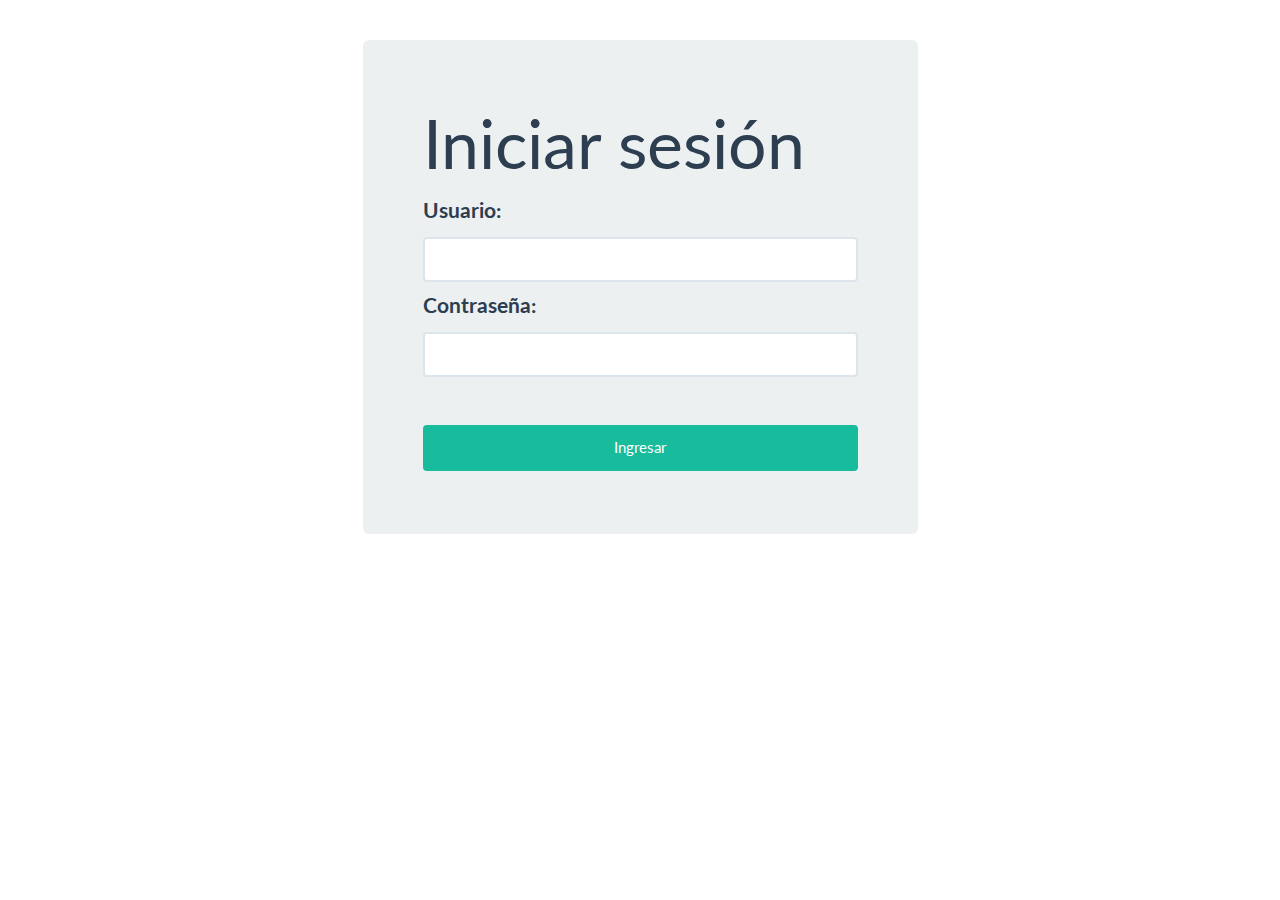
<file: Examen 1/index.html>
<!DOCTYPE html>

<html ng-app="Cinema">
	<head>
	    <meta charset="utf-8">
		<meta content="text/html; charset=utf-8" http-equiv="Content-Type">

		<script src="resources/js/lib/jquery-1.8.2.js"></script>
		<script src="resources/js/lib/angular/angular.js" ng:autobind></script>
		<script src="resources/js/lib/angular/angular-route.js"></script>
		<script src="resources/js/app.js"></script>
		<script src="resources/js/services.js"></script>
		<script src="resources/js/controllers/GeneralController.js"></script>
		<script src="resources/js/controllers/MoviesController.js"></script>
		<script src="resources/js/controllers/ButacasController.js"></script>
		<script src="resources/js/controllers/FacturaController.js"></script>
		<script src="resources/bootstrap/js/bootstrap.min.js"></script>
		<link href="resources/bootstrap/css/bootstrap.min.css" rel="stylesheet"  type="text/css" />
		<link href="resources/css/app.css" rel="stylesheet"  type="text/css" />
		<link href="resources/css/custom.css" rel="stylesheet"  type="text/css" />
	</head>
	
	<body>
		<div id="wrapper" class="login" ng-controller="GeneralController">
			<div class="container" ng-hide="cheked">
				<div class="row">
					<div class="col-md-6 col-md-offset-3">
						<div class="alert alert-dismissible alert-danger" id="error">
  									<strong>¡Oh no!</strong> Usuario o contraseña incorrecta.
								</div>
			                <div class="jumbotron">
                                <h1>Iniciar sesión</h1>
                                <form>
                                    <div class="form-group">
                                        <label>Usuario:</label>
                                        <input type="text" class="form-control " ng-model="usuario">
                                        <label >Contraseña:</label>
                                        <input type="password" class="form-control" ng-model="contrasena">
                                        <br>
                                        <button class="btn log btn-success" ng-click="login()">Ingresar</button>
                                    </div>
                                </form>
                        	</div>
					</div>
				</div>
			</div>
		</div>
	</body>

</html>
</file>
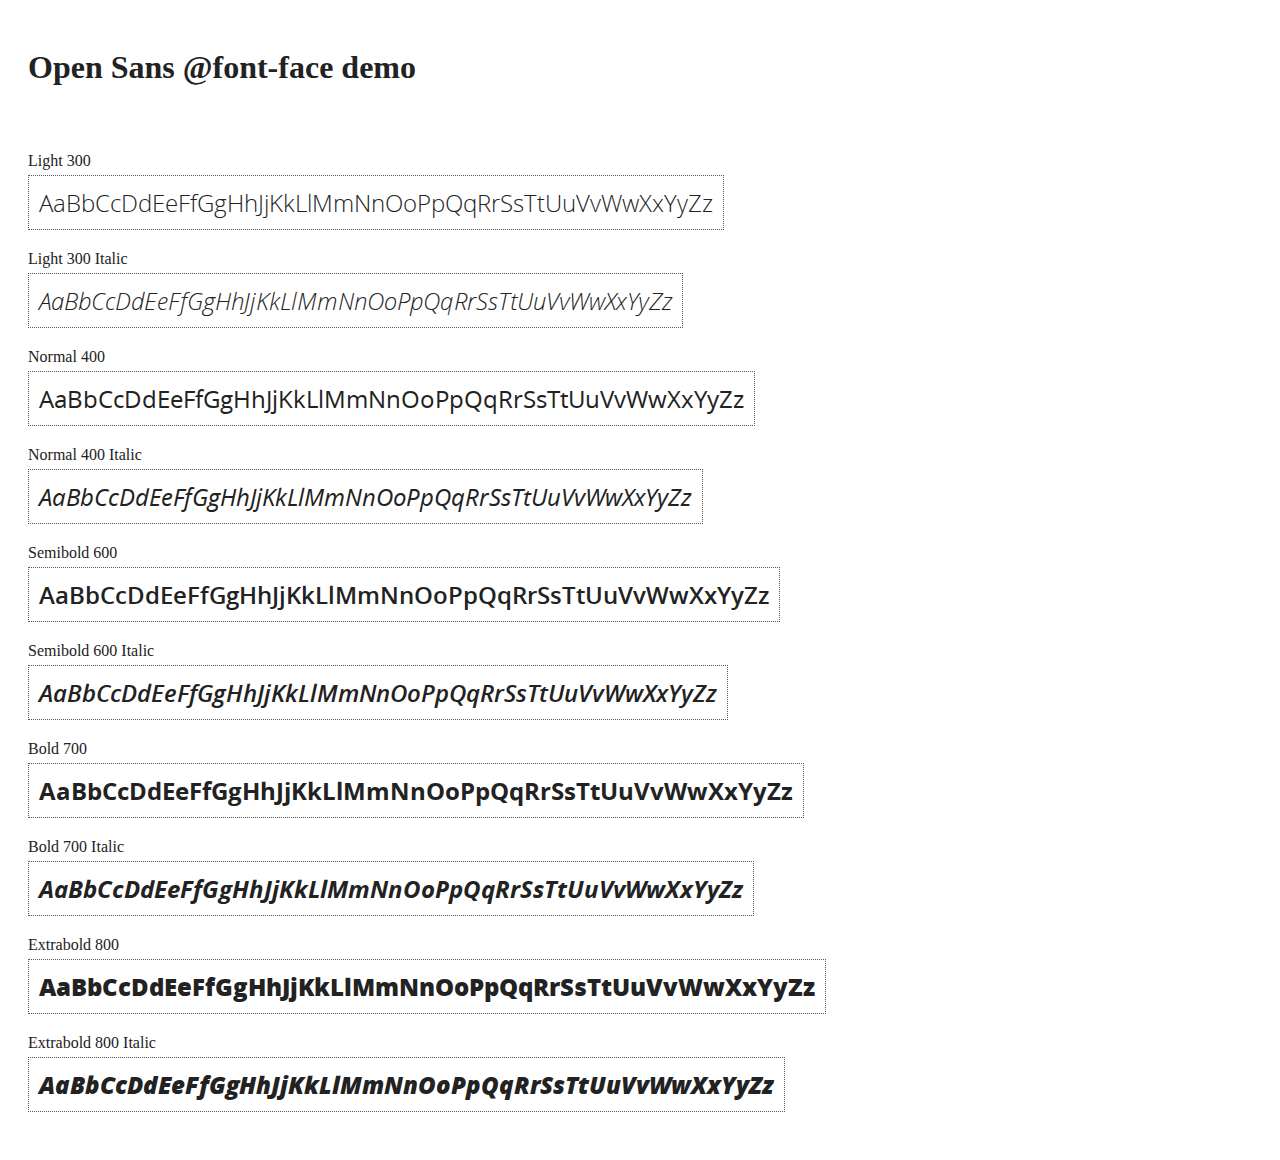
<file: Examen 1/resources/js/lib/angular/docs/components/open-sans-fontface-1.0.4/index.html>
<!DOCTYPE html>
<html>
	<head>
		<title>Open Sans @font-face demo</title>
		<meta charset="UTF-8" />
		<link rel="stylesheet" href="open-sans.css" type="text/css" />
		<style>
		body {
			padding: 20px;
			color: #222;
			background: #fff;
		}

		span { display: block; }

		.font-demo {
			display: inline-block;
			margin: 5px 0 20px;
			padding: 10px;
			border: 1px dotted #555;
			font-family: 'Open Sans';
			font-size: 24px;
		}
		</style>
	</head>
	<body>
		<h1>Open Sans @font-face demo</h1>
		<div style="margin-bottom:20px">
			<iframe src="http://ghbtns.com/github-btn.html?user=FontFaceKit&amp;repo=open-sans&amp;type=watch&amp;count=true"
					style="width:110px;height:20px;border:0"></iframe>
			<iframe src="http://ghbtns.com/github-btn.html?user=FontFaceKit&amp;repo=open-sans&amp;type=fork&amp;count=true"
					style="width:95px;height:20px;border:0"></iframe>
		</div>

		<span>Light 300</span>
		<div class="font-demo" style="font-weight:300">
			AaBbCcDdEeFfGgHhJjKkLlMmNnOoPpQqRrSsTtUuVvWwXxYyZz
		</div>

		<span>Light 300 Italic</span>
		<div class="font-demo" style="font-weight:300;font-style:italic">
			AaBbCcDdEeFfGgHhJjKkLlMmNnOoPpQqRrSsTtUuVvWwXxYyZz
		</div>

		<span>Normal 400</span>
		<div class="font-demo">
			AaBbCcDdEeFfGgHhJjKkLlMmNnOoPpQqRrSsTtUuVvWwXxYyZz
		</div>

		<span>Normal 400 Italic</span>
		<div class="font-demo" style="font-style:italic">
			AaBbCcDdEeFfGgHhJjKkLlMmNnOoPpQqRrSsTtUuVvWwXxYyZz
		</div>

		<span>Semibold 600</span>
		<div class="font-demo" style="font-weight:600">
			AaBbCcDdEeFfGgHhJjKkLlMmNnOoPpQqRrSsTtUuVvWwXxYyZz
		</div>

		<span>Semibold 600 Italic</span>
		<div class="font-demo" style="font-weight:600;font-style:italic">
			AaBbCcDdEeFfGgHhJjKkLlMmNnOoPpQqRrSsTtUuVvWwXxYyZz
		</div>

		<span>Bold 700</span>
		<div class="font-demo" style="font-weight:700">
			AaBbCcDdEeFfGgHhJjKkLlMmNnOoPpQqRrSsTtUuVvWwXxYyZz
		</div>

		<span>Bold 700 Italic</span>
		<div class="font-demo" style="font-weight:700;font-style:italic">
			AaBbCcDdEeFfGgHhJjKkLlMmNnOoPpQqRrSsTtUuVvWwXxYyZz
		</div>

		<span>Extrabold 800</span>
		<div class="font-demo" style="font-weight:800">
			AaBbCcDdEeFfGgHhJjKkLlMmNnOoPpQqRrSsTtUuVvWwXxYyZz
		</div>

		<span>Extrabold 800 Italic</span>
		<div class="font-demo" style="font-weight:800;font-style:italic">
			AaBbCcDdEeFfGgHhJjKkLlMmNnOoPpQqRrSsTtUuVvWwXxYyZz
		</div>
	</body>
</html>
</file>
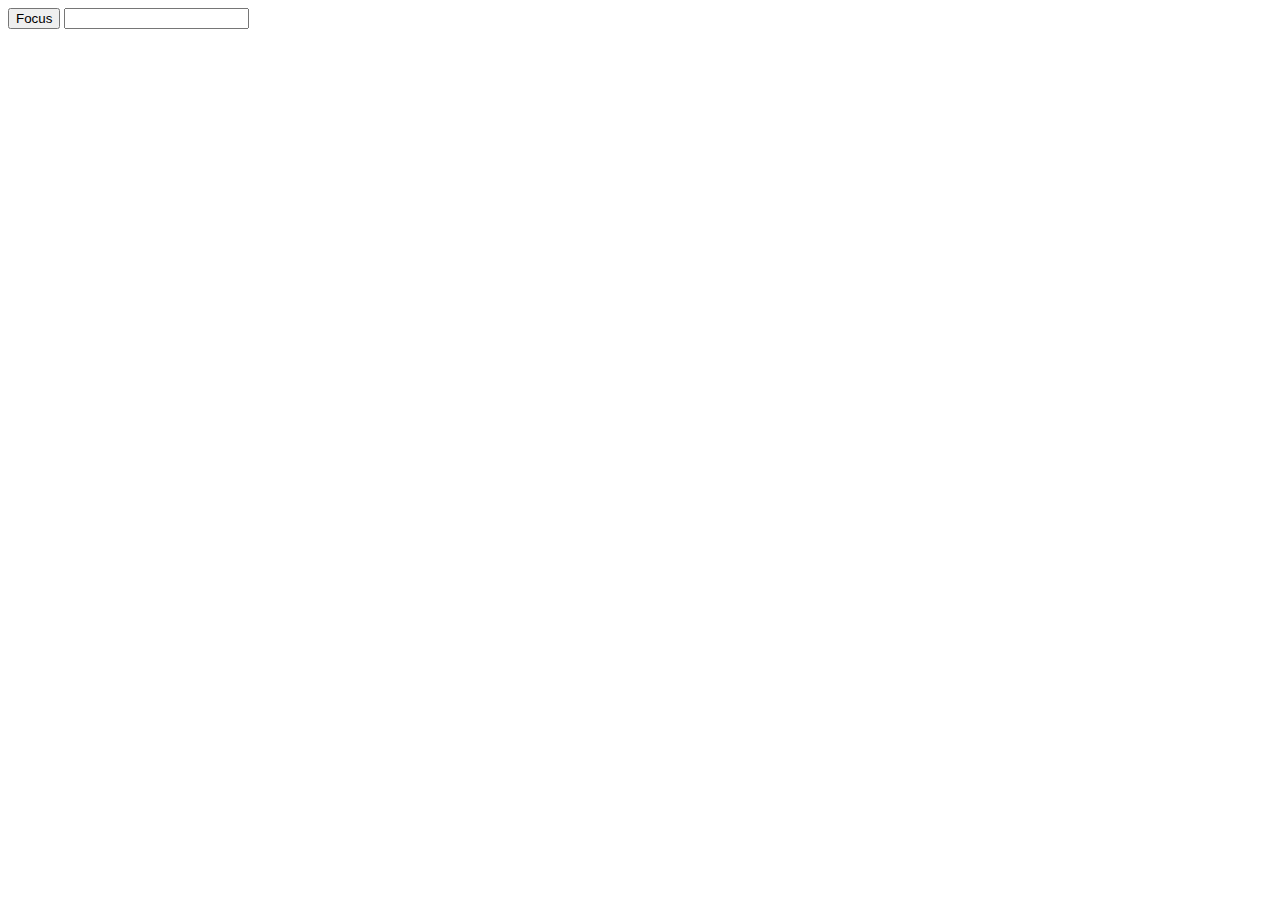
<file: Examen 1/resources/js/lib/angular/docs/examples/example-error-$rootScope-inprog/index.html>
<!doctype html>
<html lang="en">
<head>
  <meta charset="UTF-8">
  <title>Example - example-error-$rootScope-inprog</title>
  

  <script src="../../../angular.min.js"></script>
  <script src="app.js"></script>
  

  
</head>
<body ng-app="app">
  <button ng-click="focusInput = true">Focus</button>
<input ng-focus="count = count + 1" set-focus-if="focusInput" />
</body>
</html>
</file>
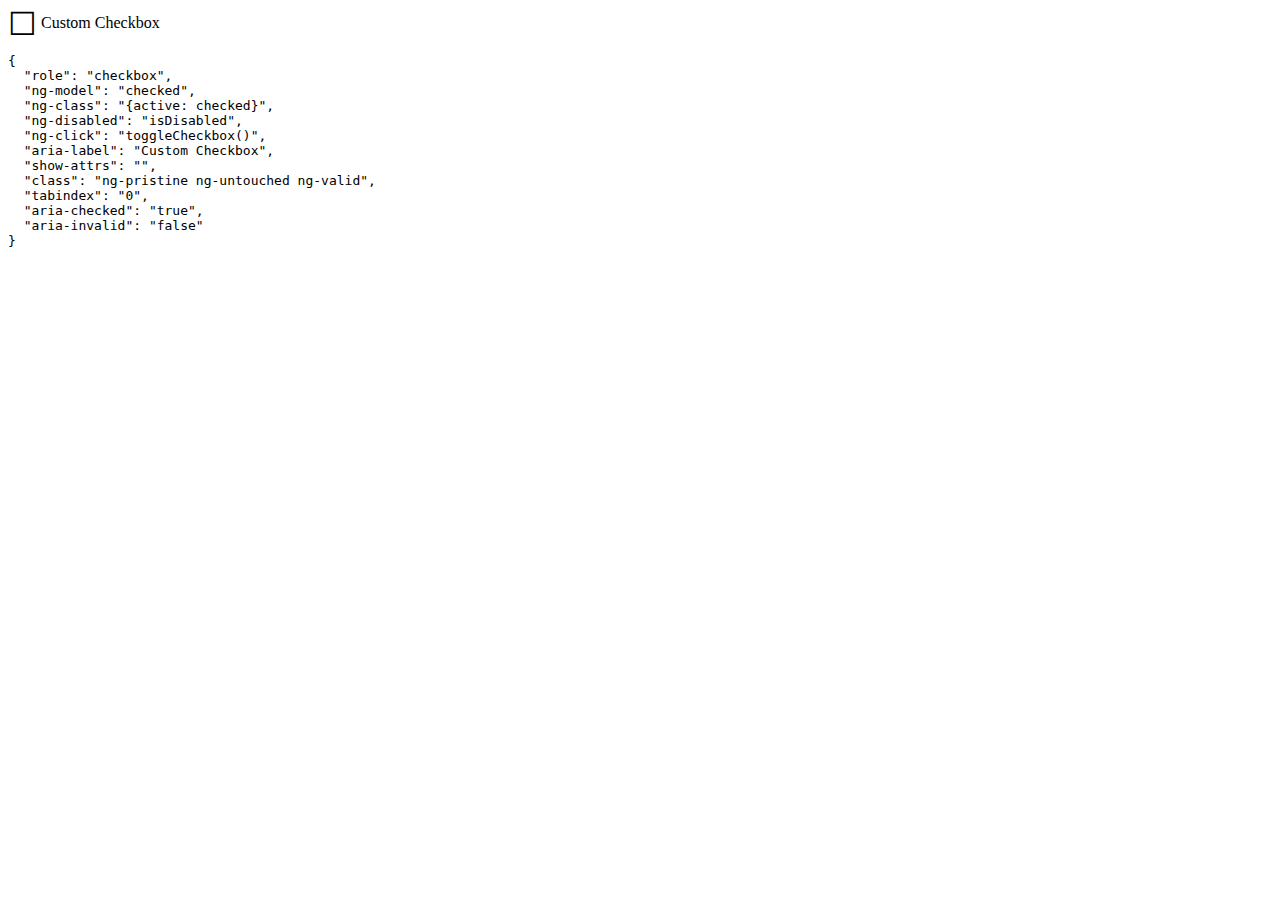
<file: Examen 1/resources/js/lib/angular/docs/examples/example-example1/index.html>
<!doctype html>
<html lang="en">
<head>
  <meta charset="UTF-8">
  <title>Example - example-example1</title>
  

  <script src="../../../angular.min.js"></script>
  <script src="../../../angular-aria.js"></script>
  

  
</head>
<body ng-app="ngAria_ngModelExample">
   <style>
   [role=checkbox] {
     cursor: pointer;
     display: inline-block;
   }
   [role=checkbox] .icon:before {
     content: '\2610';
     display: inline-block;
     font-size: 2em;
     line-height: 1;
     vertical-align: middle;
     speak: none;
   }
   [role=checkbox].active .icon:before {
     content: '\2611';
   }
   pre {
     white-space: pre-wrap;
   }
 </style>
<div>
<form ng-controller="formsController">
 <some-checkbox role="checkbox" ng-model="checked" ng-class="{active: checked}"
   ng-disabled="isDisabled" ng-click="toggleCheckbox()"
   aria-label="Custom Checkbox" show-attrs>
   <span class="icon" aria-hidden="true"></span>
   Custom Checkbox
 </some-checkbox>
</form>
</div>
<script>
 var app = angular.module('ngAria_ngModelExample', ['ngAria'])
 .controller('formsController', function($scope){
   $scope.checked = false;
   $scope.toggleCheckbox = function(){
     $scope.checked = !$scope.checked;
   }
 })
 .directive('someCheckbox', function(){
   return {
     restrict: 'E',
     link: function($scope, $el, $attrs) {
       $el.on('keypress', function(event){
         event.preventDefault();
         if(event.keyCode === 32 || event.keyCode === 13){
           $scope.toggleCheckbox();
           $scope.$apply();
         }
       });
     }
   }
 })
 .directive('showAttrs', function() {
   return function($scope, $el, $attrs) {
     var pre = document.createElement('pre');
     $el.after(pre);
     $scope.$watch(function() {
       var $attrs = {};
       Array.prototype.slice.call($el[0].attributes, 0).forEach(function(item) {
         if (item.name !== 'show-$attrs') {
           $attrs[item.name] = item.value;
         }
       });
       return $attrs;
     }, function(newAttrs, oldAttrs) {
       pre.textContent = JSON.stringify(newAttrs, null, 2);
     }, true);
   }
 });
</script>
</body>
</html>
</file>
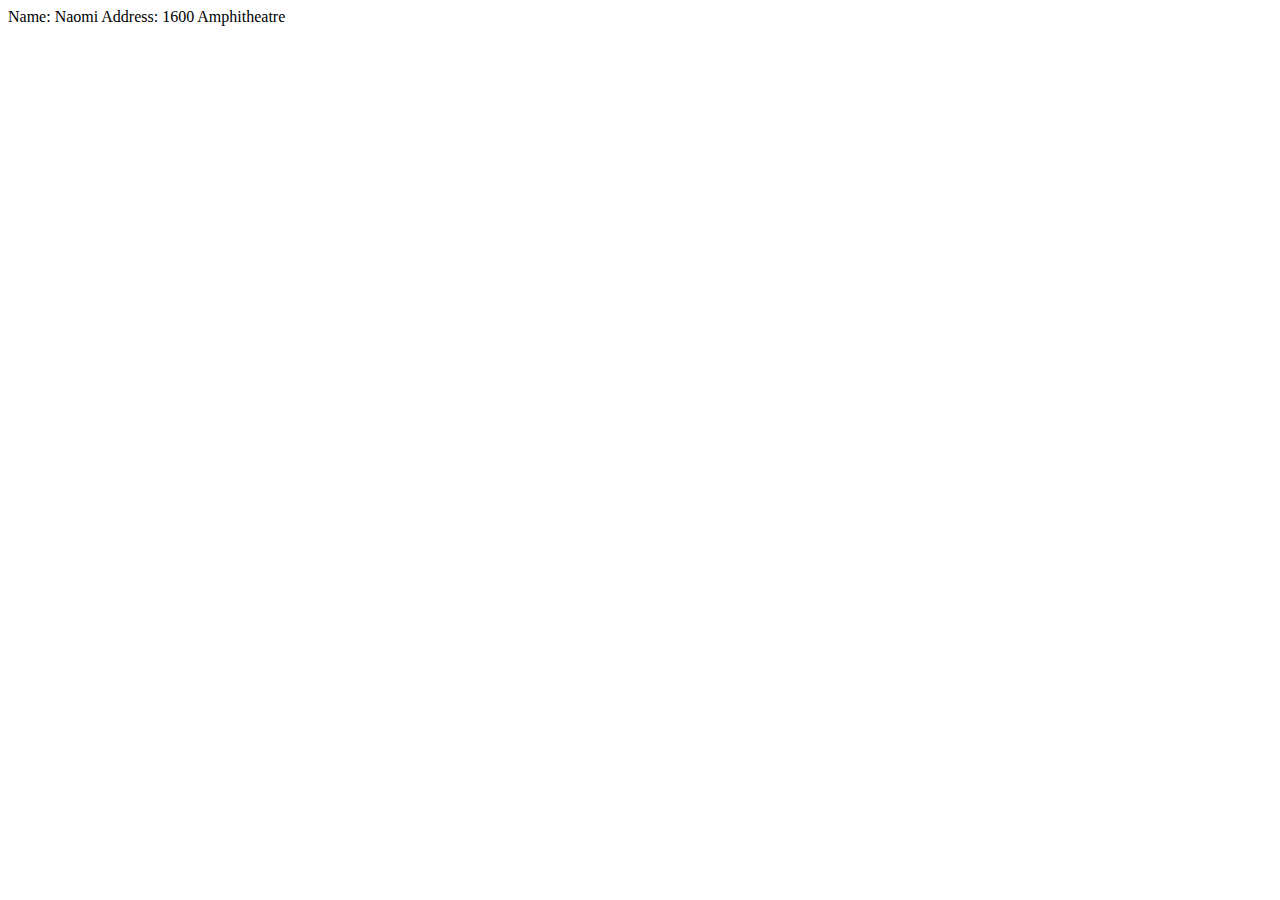
<file: Examen 1/resources/js/lib/angular/docs/examples/example-example10/index.html>
<!doctype html>
<html lang="en">
<head>
  <meta charset="UTF-8">
  <title>Example - example-example10</title>
  

  <script src="../../../angular.min.js"></script>
  <script src="script.js"></script>
  

  
</head>
<body ng-app="docsSimpleDirective">
  <div ng-controller="Controller">
  <div my-customer></div>
</div>
</body>
</html>
</file>
<file: Examen 1/resources/css/app.css>
/* app css stylesheet */

html, body {
    height: 100%;
}

#wrapper {
    margin: 0 auto;
}

.hero-widget { text-align: center; padding-top: 20px; padding-bottom: 20px; }
.hero-widget .icon { display: block; font-size: 96px; line-height: 96px; margin-bottom: 10px; text-align: center; }
.hero-widget var { display: block; height: 64px; font-size: 64px; line-height: 64px; font-style: normal; }
.hero-widget label { font-size: 17px; }
.hero-widget .options { margin-top: 10px; }


.btn-circle {
  width: 30px;
  height: 30px;
  text-align: center;
  padding: 6px 0;
  font-size: 12px;
  line-height: 1.428571429;
  border-radius: 15px;
}
.btn-circle.btn-lg {
  width: 50px;
  height: 50px;
  padding: 10px 16px;
  font-size: 18px;
  line-height: 1.33;
  border-radius: 25px;
}
.btn-circle.btn-xl {
  width: 70px;
  height: 70px;
  padding: 10px 16px;
  font-size: 24px;
  line-height: 1.33;
  border-radius: 35px;
}

.yellowStar{
  color: #ED9C28 !important;
}

.login{
  padding-top: 40px;
}

.log{
  width: 100%;
}
</file>
<file: Examen 1/resources/css/custom.css>
@import url("https://fonts.googleapis.com/css?family=Lato:400,700,400italic");
/*!
 * bootswatch v3.3.4+1
 * Homepage: http://bootswatch.com
 * Copyright 2012-2015 Thomas Park
 * Licensed under MIT
 * Based on Bootstrap
*/
/*! normalize.css v3.0.2 | MIT License | git.io/normalize */
html {
  font-family: sans-serif;
  -ms-text-size-adjust: 100%;
  -webkit-text-size-adjust: 100%;
}
body {
  margin: 0;
}
article,
aside,
details,
figcaption,
figure,
footer,
header,
hgroup,
main,
menu,
nav,
section,
summary {
  display: block;
}
audio,
canvas,
progress,
video {
  display: inline-block;
  vertical-align: baseline;
}
audio:not([controls]) {
  display: none;
  height: 0;
}
[hidden],
template {
  display: none;
}
a {
  background-color: transparent;
}
a:active,
a:hover {
  outline: 0;
}
abbr[title] {
  border-bottom: 1px dotted;
}
b,
strong {
  font-weight: bold;
}
dfn {
  font-style: italic;
}
h1 {
  font-size: 2em;
  margin: 0.67em 0;
}
mark {
  background: #ff0;
  color: #000;
}
small {
  font-size: 80%;
}
sub,
sup {
  font-size: 75%;
  line-height: 0;
  position: relative;
  vertical-align: baseline;
}
sup {
  top: -0.5em;
}
sub {
  bottom: -0.25em;
}
img {
  border: 0;
}
svg:not(:root) {
  overflow: hidden;
}
figure {
  margin: 1em 40px;
}
hr {
  -moz-box-sizing: content-box;
  -webkit-box-sizing: content-box;
          box-sizing: content-box;
  height: 0;
}
pre {
  overflow: auto;
}
code,
kbd,
pre,
samp {
  font-family: monospace, monospace;
  font-size: 1em;
}
button,
input,
optgroup,
select,
textarea {
  color: inherit;
  font: inherit;
  margin: 0;
}
button {
  overflow: visible;
}
button,
select {
  text-transform: none;
}
button,
html input[type="button"],
input[type="reset"],
input[type="submit"] {
  -webkit-appearance: button;
  cursor: pointer;
}
button[disabled],
html input[disabled] {
  cursor: default;
}
button::-moz-focus-inner,
input::-moz-focus-inner {
  border: 0;
  padding: 0;
}
input {
  line-height: normal;
}
input[type="checkbox"],
input[type="radio"] {
  -webkit-box-sizing: border-box;
     -moz-box-sizing: border-box;
          box-sizing: border-box;
  padding: 0;
}
input[type="number"]::-webkit-inner-spin-button,
input[type="number"]::-webkit-outer-spin-button {
  height: auto;
}
input[type="search"] {
  -webkit-appearance: textfield;
  -moz-box-sizing: content-box;
  -webkit-box-sizing: content-box;
  box-sizing: content-box;
}
input[type="search"]::-webkit-search-cancel-button,
input[type="search"]::-webkit-search-decoration {
  -webkit-appearance: none;
}
fieldset {
  border: 1px solid #c0c0c0;
  margin: 0 2px;
  padding: 0.35em 0.625em 0.75em;
}
legend {
  border: 0;
  padding: 0;
}
textarea {
  overflow: auto;
}
optgroup {
  font-weight: bold;
}
table {
  border-collapse: collapse;
  border-spacing: 0;
}
td,
th {
  padding: 0;
}
/*! Source: https://github.com/h5bp/html5-boilerplate/blob/master/src/css/main.css */
@media print {
  *,
  *:before,
  *:after {
    background: transparent !important;
    color: #000 !important;
    -webkit-box-shadow: none !important;
            box-shadow: none !important;
    text-shadow: none !important;
  }
  a,
  a:visited {
    text-decoration: underline;
  }
  a[href]:after {
    content: " (" attr(href) ")";
  }
  abbr[title]:after {
    content: " (" attr(title) ")";
  }
  a[href^="#"]:after,
  a[href^="javascript:"]:after {
    content: "";
  }
  pre,
  blockquote {
    border: 1px solid #999;
    page-break-inside: avoid;
  }
  thead {
    display: table-header-group;
  }
  tr,
  img {
    page-break-inside: avoid;
  }
  img {
    max-width: 100% !important;
  }
  p,
  h2,
  h3 {
    orphans: 3;
    widows: 3;
  }
  h2,
  h3 {
    page-break-after: avoid;
  }
  select {
    background: #fff !important;
  }
  .navbar {
    display: none;
  }
  .btn > .caret,
  .dropup > .btn > .caret {
    border-top-color: #000 !important;
  }
  .label {
    border: 1px solid #000;
  }
  .table {
    border-collapse: collapse !important;
  }
  .table td,
  .table th {
    background-color: #fff !important;
  }
  .table-bordered th,
  .table-bordered td {
    border: 1px solid #ddd !important;
  }
}
@font-face {
  font-family: 'Glyphicons Halflings';
  src: url('../fonts/glyphicons-halflings-regular.eot');
  src: url('../fonts/glyphicons-halflings-regular.eot?#iefix') format('embedded-opentype'), url('../fonts/glyphicons-halflings-regular.woff2') format('woff2'), url('../fonts/glyphicons-halflings-regular.woff') format('woff'), url('../fonts/glyphicons-halflings-regular.ttf') format('truetype'), url('../fonts/glyphicons-halflings-regular.svg#glyphicons_halflingsregular') format('svg');
}
.glyphicon {
  position: relative;
  top: 1px;
  display: inline-block;
  font-family: 'Glyphicons Halflings';
  font-style: normal;
  font-weight: normal;
  line-height: 1;
  -webkit-font-smoothing: antialiased;
  -moz-osx-font-smoothing: grayscale;
}
.glyphicon-asterisk:before {
  content: "\2a";
}
.glyphicon-plus:before {
  content: "\2b";
}
.glyphicon-euro:before,
.glyphicon-eur:before {
  content: "\20ac";
}
.glyphicon-minus:before {
  content: "\2212";
}
.glyphicon-cloud:before {
  content: "\2601";
}
.glyphicon-envelope:before {
  content: "\2709";
}
.glyphicon-pencil:before {
  content: "\270f";
}
.glyphicon-glass:before {
  content: "\e001";
}
.glyphicon-music:before {
  content: "\e002";
}
.glyphicon-search:before {
  content: "\e003";
}
.glyphicon-heart:before {
  content: "\e005";
}
.glyphicon-star:before {
  content: "\e006";
}
.glyphicon-star-empty:before {
  content: "\e007";
}
.glyphicon-user:before {
  content: "\e008";
}
.glyphicon-film:before {
  content: "\e009";
}
.glyphicon-th-large:before {
  content: "\e010";
}
.glyphicon-th:before {
  content: "\e011";
}
.glyphicon-th-list:before {
  content: "\e012";
}
.glyphicon-ok:before {
  content: "\e013";
}
.glyphicon-remove:before {
  content: "\e014";
}
.glyphicon-zoom-in:before {
  content: "\e015";
}
.glyphicon-zoom-out:before {
  content: "\e016";
}
.glyphicon-off:before {
  content: "\e017";
}
.glyphicon-signal:before {
  content: "\e018";
}
.glyphicon-cog:before {
  content: "\e019";
}
.glyphicon-trash:before {
  content: "\e020";
}
.glyphicon-home:before {
  content: "\e021";
}
.glyphicon-file:before {
  content: "\e022";
}
.glyphicon-time:before {
  content: "\e023";
}
.glyphicon-road:before {
  content: "\e024";
}
.glyphicon-download-alt:before {
  content: "\e025";
}
.glyphicon-download:before {
  content: "\e026";
}
.glyphicon-upload:before {
  content: "\e027";
}
.glyphicon-inbox:before {
  content: "\e028";
}
.glyphicon-play-circle:before {
  content: "\e029";
}
.glyphicon-repeat:before {
  content: "\e030";
}
.glyphicon-refresh:before {
  content: "\e031";
}
.glyphicon-list-alt:before {
  content: "\e032";
}
.glyphicon-lock:before {
  content: "\e033";
}
.glyphicon-flag:before {
  content: "\e034";
}
.glyphicon-headphones:before {
  content: "\e035";
}
.glyphicon-volume-off:before {
  content: "\e036";
}
.glyphicon-volume-down:before {
  content: "\e037";
}
.glyphicon-volume-up:before {
  content: "\e038";
}
.glyphicon-qrcode:before {
  content: "\e039";
}
.glyphicon-barcode:before {
  content: "\e040";
}
.glyphicon-tag:before {
  content: "\e041";
}
.glyphicon-tags:before {
  content: "\e042";
}
.glyphicon-book:before {
  content: "\e043";
}
.glyphicon-bookmark:before {
  content: "\e044";
}
.glyphicon-print:before {
  content: "\e045";
}
.glyphicon-camera:before {
  content: "\e046";
}
.glyphicon-font:before {
  content: "\e047";
}
.glyphicon-bold:before {
  content: "\e048";
}
.glyphicon-italic:before {
  content: "\e049";
}
.glyphicon-text-height:before {
  content: "\e050";
}
.glyphicon-text-width:before {
  content: "\e051";
}
.glyphicon-align-left:before {
  content: "\e052";
}
.glyphicon-align-center:before {
  content: "\e053";
}
.glyphicon-align-right:before {
  content: "\e054";
}
.glyphicon-align-justify:before {
  content: "\e055";
}
.glyphicon-list:before {
  content: "\e056";
}
.glyphicon-indent-left:before {
  content: "\e057";
}
.glyphicon-indent-right:before {
  content: "\e058";
}
.glyphicon-facetime-video:before {
  content: "\e059";
}
.glyphicon-picture:before {
  content: "\e060";
}
.glyphicon-map-marker:before {
  content: "\e062";
}
.glyphicon-adjust:before {
  content: "\e063";
}
.glyphicon-tint:before {
  content: "\e064";
}
.glyphicon-edit:before {
  content: "\e065";
}
.glyphicon-share:before {
  content: "\e066";
}
.glyphicon-check:before {
  content: "\e067";
}
.glyphicon-move:before {
  content: "\e068";
}
.glyphicon-step-backward:before {
  content: "\e069";
}
.glyphicon-fast-backward:before {
  content: "\e070";
}
.glyphicon-backward:before {
  content: "\e071";
}
.glyphicon-play:before {
  content: "\e072";
}
.glyphicon-pause:before {
  content: "\e073";
}
.glyphicon-stop:before {
  content: "\e074";
}
.glyphicon-forward:before {
  content: "\e075";
}
.glyphicon-fast-forward:before {
  content: "\e076";
}
.glyphicon-step-forward:before {
  content: "\e077";
}
.glyphicon-eject:before {
  content: "\e078";
}
.glyphicon-chevron-left:before {
  content: "\e079";
}
.glyphicon-chevron-right:before {
  content: "\e080";
}
.glyphicon-plus-sign:before {
  content: "\e081";
}
.glyphicon-minus-sign:before {
  content: "\e082";
}
.glyphicon-remove-sign:before {
  content: "\e083";
}
.glyphicon-ok-sign:before {
  content: "\e084";
}
.glyphicon-question-sign:before {
  content: "\e085";
}
.glyphicon-info-sign:before {
  content: "\e086";
}
.glyphicon-screenshot:before {
  content: "\e087";
}
.glyphicon-remove-circle:before {
  content: "\e088";
}
.glyphicon-ok-circle:before {
  content: "\e089";
}
.glyphicon-ban-circle:before {
  content: "\e090";
}
.glyphicon-arrow-left:before {
  content: "\e091";
}
.glyphicon-arrow-right:before {
  content: "\e092";
}
.glyphicon-arrow-up:before {
  content: "\e093";
}
.glyphicon-arrow-down:before {
  content: "\e094";
}
.glyphicon-share-alt:before {
  content: "\e095";
}
.glyphicon-resize-full:before {
  content: "\e096";
}
.glyphicon-resize-small:before {
  content: "\e097";
}
.glyphicon-exclamation-sign:before {
  content: "\e101";
}
.glyphicon-gift:before {
  content: "\e102";
}
.glyphicon-leaf:before {
  content: "\e103";
}
.glyphicon-fire:before {
  content: "\e104";
}
.glyphicon-eye-open:before {
  content: "\e105";
}
.glyphicon-eye-close:before {
  content: "\e106";
}
.glyphicon-warning-sign:before {
  content: "\e107";
}
.glyphicon-plane:before {
  content: "\e108";
}
.glyphicon-calendar:before {
  content: "\e109";
}
.glyphicon-random:before {
  content: "\e110";
}
.glyphicon-comment:before {
  content: "\e111";
}
.glyphicon-magnet:before {
  content: "\e112";
}
.glyphicon-chevron-up:before {
  content: "\e113";
}
.glyphicon-chevron-down:before {
  content: "\e114";
}
.glyphicon-retweet:before {
  content: "\e115";
}
.glyphicon-shopping-cart:before {
  content: "\e116";
}
.glyphicon-folder-close:before {
  content: "\e117";
}
.glyphicon-folder-open:before {
  content: "\e118";
}
.glyphicon-resize-vertical:before {
  content: "\e119";
}
.glyphicon-resize-horizontal:before {
  content: "\e120";
}
.glyphicon-hdd:before {
  content: "\e121";
}
.glyphicon-bullhorn:before {
  content: "\e122";
}
.glyphicon-bell:before {
  content: "\e123";
}
.glyphicon-certificate:before {
  content: "\e124";
}
.glyphicon-thumbs-up:before {
  content: "\e125";
}
.glyphicon-thumbs-down:before {
  content: "\e126";
}
.glyphicon-hand-right:before {
  content: "\e127";
}
.glyphicon-hand-left:before {
  content: "\e128";
}
.glyphicon-hand-up:before {
  content: "\e129";
}
.glyphicon-hand-down:before {
  content: "\e130";
}
.glyphicon-circle-arrow-right:before {
  content: "\e131";
}
.glyphicon-circle-arrow-left:before {
  content: "\e132";
}
.glyphicon-circle-arrow-up:before {
  content: "\e133";
}
.glyphicon-circle-arrow-down:before {
  content: "\e134";
}
.glyphicon-globe:before {
  content: "\e135";
}
.glyphicon-wrench:before {
  content: "\e136";
}
.glyphicon-tasks:before {
  content: "\e137";
}
.glyphicon-filter:before {
  content: "\e138";
}
.glyphicon-briefcase:before {
  content: "\e139";
}
.glyphicon-fullscreen:before {
  content: "\e140";
}
.glyphicon-dashboard:before {
  content: "\e141";
}
.glyphicon-paperclip:before {
  content: "\e142";
}
.glyphicon-heart-empty:before {
  content: "\e143";
}
.glyphicon-link:before {
  content: "\e144";
}
.glyphicon-phone:before {
  content: "\e145";
}
.glyphicon-pushpin:before {
  content: "\e146";
}
.glyphicon-usd:before {
  content: "\e148";
}
.glyphicon-gbp:before {
  content: "\e149";
}
.glyphicon-sort:before {
  content: "\e150";
}
.glyphicon-sort-by-alphabet:before {
  content: "\e151";
}
.glyphicon-sort-by-alphabet-alt:before {
  content: "\e152";
}
.glyphicon-sort-by-order:before {
  content: "\e153";
}
.glyphicon-sort-by-order-alt:before {
  content: "\e154";
}
.glyphicon-sort-by-attributes:before {
  content: "\e155";
}
.glyphicon-sort-by-attributes-alt:before {
  content: "\e156";
}
.glyphicon-unchecked:before {
  content: "\e157";
}
.glyphicon-expand:before {
  content: "\e158";
}
.glyphicon-collapse-down:before {
  content: "\e159";
}
.glyphicon-collapse-up:before {
  content: "\e160";
}
.glyphicon-log-in:before {
  content: "\e161";
}
.glyphicon-flash:before {
  content: "\e162";
}
.glyphicon-log-out:before {
  content: "\e163";
}
.glyphicon-new-window:before {
  content: "\e164";
}
.glyphicon-record:before {
  content: "\e165";
}
.glyphicon-save:before {
  content: "\e166";
}
.glyphicon-open:before {
  content: "\e167";
}
.glyphicon-saved:before {
  content: "\e168";
}
.glyphicon-import:before {
  content: "\e169";
}
.glyphicon-export:before {
  content: "\e170";
}
.glyphicon-send:before {
  content: "\e171";
}
.glyphicon-floppy-disk:before {
  content: "\e172";
}
.glyphicon-floppy-saved:before {
  content: "\e173";
}
.glyphicon-floppy-remove:before {
  content: "\e174";
}
.glyphicon-floppy-save:before {
  content: "\e175";
}
.glyphicon-floppy-open:before {
  content: "\e176";
}
.glyphicon-credit-card:before {
  content: "\e177";
}
.glyphicon-transfer:before {
  content: "\e178";
}
.glyphicon-cutlery:before {
  content: "\e179";
}
.glyphicon-header:before {
  content: "\e180";
}
.glyphicon-compressed:before {
  content: "\e181";
}
.glyphicon-earphone:before {
  content: "\e182";
}
.glyphicon-phone-alt:before {
  content: "\e183";
}
.glyphicon-tower:before {
  content: "\e184";
}
.glyphicon-stats:before {
  content: "\e185";
}
.glyphicon-sd-video:before {
  content: "\e186";
}
.glyphicon-hd-video:before {
  content: "\e187";
}
.glyphicon-subtitles:before {
  content: "\e188";
}
.glyphicon-sound-stereo:before {
  content: "\e189";
}
.glyphicon-sound-dolby:before {
  content: "\e190";
}
.glyphicon-sound-5-1:before {
  content: "\e191";
}
.glyphicon-sound-6-1:before {
  content: "\e192";
}
.glyphicon-sound-7-1:before {
  content: "\e193";
}
.glyphicon-copyright-mark:before {
  content: "\e194";
}
.glyphicon-registration-mark:before {
  content: "\e195";
}
.glyphicon-cloud-download:before {
  content: "\e197";
}
.glyphicon-cloud-upload:before {
  content: "\e198";
}
.glyphicon-tree-conifer:before {
  content: "\e199";
}
.glyphicon-tree-deciduous:before {
  content: "\e200";
}
.glyphicon-cd:before {
  content: "\e201";
}
.glyphicon-save-file:before {
  content: "\e202";
}
.glyphicon-open-file:before {
  content: "\e203";
}
.glyphicon-level-up:before {
  content: "\e204";
}
.glyphicon-copy:before {
  content: "\e205";
}
.glyphicon-paste:before {
  content: "\e206";
}
.glyphicon-alert:before {
  content: "\e209";
}
.glyphicon-equalizer:before {
  content: "\e210";
}
.glyphicon-king:before {
  content: "\e211";
}
.glyphicon-queen:before {
  content: "\e212";
}
.glyphicon-pawn:before {
  content: "\e213";
}
.glyphicon-bishop:before {
  content: "\e214";
}
.glyphicon-knight:before {
  content: "\e215";
}
.glyphicon-baby-formula:before {
  content: "\e216";
}
.glyphicon-tent:before {
  content: "\26fa";
}
.glyphicon-blackboard:before {
  content: "\e218";
}
.glyphicon-bed:before {
  content: "\e219";
}
.glyphicon-apple:before {
  content: "\f8ff";
}
.glyphicon-erase:before {
  content: "\e221";
}
.glyphicon-hourglass:before {
  content: "\231b";
}
.glyphicon-lamp:before {
  content: "\e223";
}
.glyphicon-duplicate:before {
  content: "\e224";
}
.glyphicon-piggy-bank:before {
  content: "\e225";
}
.glyphicon-scissors:before {
  content: "\e226";
}
.glyphicon-bitcoin:before {
  content: "\e227";
}
.glyphicon-btc:before {
  content: "\e227";
}
.glyphicon-xbt:before {
  content: "\e227";
}
.glyphicon-yen:before {
  content: "\00a5";
}
.glyphicon-jpy:before {
  content: "\00a5";
}
.glyphicon-ruble:before {
  content: "\20bd";
}
.glyphicon-rub:before {
  content: "\20bd";
}
.glyphicon-scale:before {
  content: "\e230";
}
.glyphicon-ice-lolly:before {
  content: "\e231";
}
.glyphicon-ice-lolly-tasted:before {
  content: "\e232";
}
.glyphicon-education:before {
  content: "\e233";
}
.glyphicon-option-horizontal:before {
  content: "\e234";
}
.glyphicon-option-vertical:before {
  content: "\e235";
}
.glyphicon-menu-hamburger:before {
  content: "\e236";
}
.glyphicon-modal-window:before {
  content: "\e237";
}
.glyphicon-oil:before {
  content: "\e238";
}
.glyphicon-grain:before {
  content: "\e239";
}
.glyphicon-sunglasses:before {
  content: "\e240";
}
.glyphicon-text-size:before {
  content: "\e241";
}
.glyphicon-text-color:before {
  content: "\e242";
}
.glyphicon-text-background:before {
  content: "\e243";
}
.glyphicon-object-align-top:before {
  content: "\e244";
}
.glyphicon-object-align-bottom:before {
  content: "\e245";
}
.glyphicon-object-align-horizontal:before {
  content: "\e246";
}
.glyphicon-object-align-left:before {
  content: "\e247";
}
.glyphicon-object-align-vertical:before {
  content: "\e248";
}
.glyphicon-object-align-right:before {
  content: "\e249";
}
.glyphicon-triangle-right:before {
  content: "\e250";
}
.glyphicon-triangle-left:before {
  content: "\e251";
}
.glyphicon-triangle-bottom:before {
  content: "\e252";
}
.glyphicon-triangle-top:before {
  content: "\e253";
}
.glyphicon-console:before {
  content: "\e254";
}
.glyphicon-superscript:before {
  content: "\e255";
}
.glyphicon-subscript:before {
  content: "\e256";
}
.glyphicon-menu-left:before {
  content: "\e257";
}
.glyphicon-menu-right:before {
  content: "\e258";
}
.glyphicon-menu-down:before {
  content: "\e259";
}
.glyphicon-menu-up:before {
  content: "\e260";
}
* {
  -webkit-box-sizing: border-box;
  -moz-box-sizing: border-box;
  box-sizing: border-box;
}
*:before,
*:after {
  -webkit-box-sizing: border-box;
  -moz-box-sizing: border-box;
  box-sizing: border-box;
}
html {
  font-size: 10px;
  -webkit-tap-highlight-color: rgba(0, 0, 0, 0);
}
body {
  font-family: "Lato", "Helvetica Neue", Helvetica, Arial, sans-serif;
  font-size: 15px;
  line-height: 1.42857143;
  color: #2c3e50;
  background-color: #ffffff;
}
input,
button,
select,
textarea {
  font-family: inherit;
  font-size: inherit;
  line-height: inherit;
}
a {
  color: #18bc9c;
  text-decoration: none;
}
a:hover,
a:focus {
  color: #18bc9c;
  text-decoration: underline;
}
a:focus {
  outline: thin dotted;
  outline: 5px auto -webkit-focus-ring-color;
  outline-offset: -2px;
}
figure {
  margin: 0;
}
img {
  vertical-align: middle;
}
.img-responsive,
.thumbnail > img,
.thumbnail a > img,
.carousel-inner > .item > img,
.carousel-inner > .item > a > img {
  display: block;
  max-width: 100%;
  height: auto;
}
.img-rounded {
  border-radius: 6px;
}
.img-thumbnail {
  padding: 4px;
  line-height: 1.42857143;
  background-color: #ffffff;
  border: 1px solid #ecf0f1;
  border-radius: 4px;
  -webkit-transition: all 0.2s ease-in-out;
  -o-transition: all 0.2s ease-in-out;
  transition: all 0.2s ease-in-out;
  display: inline-block;
  max-width: 100%;
  height: auto;
}
.img-circle {
  border-radius: 50%;
}
hr {
  margin-top: 21px;
  margin-bottom: 21px;
  border: 0;
  border-top: 1px solid #ecf0f1;
}
.sr-only {
  position: absolute;
  width: 1px;
  height: 1px;
  margin: -1px;
  padding: 0;
  overflow: hidden;
  clip: rect(0, 0, 0, 0);
  border: 0;
}
.sr-only-focusable:active,
.sr-only-focusable:focus {
  position: static;
  width: auto;
  height: auto;
  margin: 0;
  overflow: visible;
  clip: auto;
}
[role="button"] {
  cursor: pointer;
}
h1,
h2,
h3,
h4,
h5,
h6,
.h1,
.h2,
.h3,
.h4,
.h5,
.h6 {
  font-family: "Lato", "Helvetica Neue", Helvetica, Arial, sans-serif;
  font-weight: 400;
  line-height: 1.1;
  color: inherit;
}
h1 small,
h2 small,
h3 small,
h4 small,
h5 small,
h6 small,
.h1 small,
.h2 small,
.h3 small,
.h4 small,
.h5 small,
.h6 small,
h1 .small,
h2 .small,
h3 .small,
h4 .small,
h5 .small,
h6 .small,
.h1 .small,
.h2 .small,
.h3 .small,
.h4 .small,
.h5 .small,
.h6 .small {
  font-weight: normal;
  line-height: 1;
  color: #b4bcc2;
}
h1,
.h1,
h2,
.h2,
h3,
.h3 {
  margin-top: 21px;
  margin-bottom: 10.5px;
}
h1 small,
.h1 small,
h2 small,
.h2 small,
h3 small,
.h3 small,
h1 .small,
.h1 .small,
h2 .small,
.h2 .small,
h3 .small,
.h3 .small {
  font-size: 65%;
}
h4,
.h4,
h5,
.h5,
h6,
.h6 {
  margin-top: 10.5px;
  margin-bottom: 10.5px;
}
h4 small,
.h4 small,
h5 small,
.h5 small,
h6 small,
.h6 small,
h4 .small,
.h4 .small,
h5 .small,
.h5 .small,
h6 .small,
.h6 .small {
  font-size: 75%;
}
h1,
.h1 {
  font-size: 39px;
}
h2,
.h2 {
  font-size: 32px;
}
h3,
.h3 {
  font-size: 26px;
}
h4,
.h4 {
  font-size: 19px;
}
h5,
.h5 {
  font-size: 15px;
}
h6,
.h6 {
  font-size: 13px;
}
p {
  margin: 0 0 10.5px;
}
.lead {
  margin-bottom: 21px;
  font-size: 17px;
  font-weight: 300;
  line-height: 1.4;
}
@media (min-width: 768px) {
  .lead {
    font-size: 22.5px;
  }
}
small,
.small {
  font-size: 86%;
}
mark,
.mark {
  background-color: #f39c12;
  padding: .2em;
}
.text-left {
  text-align: left;
}
.text-right {
  text-align: right;
}
.text-center {
  text-align: center;
}
.text-justify {
  text-align: justify;
}
.text-nowrap {
  white-space: nowrap;
}
.text-lowercase {
  text-transform: lowercase;
}
.text-uppercase {
  text-transform: uppercase;
}
.text-capitalize {
  text-transform: capitalize;
}
.text-muted {
  color: #b4bcc2;
}
.text-primary {
  color: #2c3e50;
}
a.text-primary:hover {
  color: #1a242f;
}
.text-success {
  color: #ffffff;
}
a.text-success:hover {
  color: #e6e6e6;
}
.text-info {
  color: #ffffff;
}
a.text-info:hover {
  color: #e6e6e6;
}
.text-warning {
  color: #ffffff;
}
a.text-warning:hover {
  color: #e6e6e6;
}
.text-danger {
  color: #ffffff;
}
a.text-danger:hover {
  color: #e6e6e6;
}
.bg-primary {
  color: #fff;
  background-color: #2c3e50;
}
a.bg-primary:hover {
  background-color: #1a242f;
}
.bg-success {
  background-color: #18bc9c;
}
a.bg-success:hover {
  background-color: #128f76;
}
.bg-info {
  background-color: #3498db;
}
a.bg-info:hover {
  background-color: #217dbb;
}
.bg-warning {
  background-color: #f39c12;
}
a.bg-warning:hover {
  background-color: #c87f0a;
}
.bg-danger {
  background-color: #e74c3c;
}
a.bg-danger:hover {
  background-color: #d62c1a;
}
.page-header {
  padding-bottom: 9.5px;
  margin: 42px 0 21px;
  border-bottom: 1px solid transparent;
}
ul,
ol {
  margin-top: 0;
  margin-bottom: 10.5px;
}
ul ul,
ol ul,
ul ol,
ol ol {
  margin-bottom: 0;
}
.list-unstyled {
  padding-left: 0;
  list-style: none;
}
.list-inline {
  padding-left: 0;
  list-style: none;
  margin-left: -5px;
}
.list-inline > li {
  display: inline-block;
  padding-left: 5px;
  padding-right: 5px;
}
dl {
  margin-top: 0;
  margin-bottom: 21px;
}
dt,
dd {
  line-height: 1.42857143;
}
dt {
  font-weight: bold;
}
dd {
  margin-left: 0;
}
@media (min-width: 768px) {
  .dl-horizontal dt {
    float: left;
    width: 160px;
    clear: left;
    text-align: right;
    overflow: hidden;
    text-overflow: ellipsis;
    white-space: nowrap;
  }
  .dl-horizontal dd {
    margin-left: 180px;
  }
}
abbr[title],
abbr[data-original-title] {
  cursor: help;
  border-bottom: 1px dotted #b4bcc2;
}
.initialism {
  font-size: 90%;
  text-transform: uppercase;
}
blockquote {
  padding: 10.5px 21px;
  margin: 0 0 21px;
  font-size: 18.75px;
  border-left: 5px solid #ecf0f1;
}
blockquote p:last-child,
blockquote ul:last-child,
blockquote ol:last-child {
  margin-bottom: 0;
}
blockquote footer,
blockquote small,
blockquote .small {
  display: block;
  font-size: 80%;
  line-height: 1.42857143;
  color: #b4bcc2;
}
blockquote footer:before,
blockquote small:before,
blockquote .small:before {
  content: '\2014 \00A0';
}
.blockquote-reverse,
blockquote.pull-right {
  padding-right: 15px;
  padding-left: 0;
  border-right: 5px solid #ecf0f1;
  border-left: 0;
  text-align: right;
}
.blockquote-reverse footer:before,
blockquote.pull-right footer:before,
.blockquote-reverse small:before,
blockquote.pull-right small:before,
.blockquote-reverse .small:before,
blockquote.pull-right .small:before {
  content: '';
}
.blockquote-reverse footer:after,
blockquote.pull-right footer:after,
.blockquote-reverse small:after,
blockquote.pull-right small:after,
.blockquote-reverse .small:after,
blockquote.pull-right .small:after {
  content: '\00A0 \2014';
}
address {
  margin-bottom: 21px;
  font-style: normal;
  line-height: 1.42857143;
}
code,
kbd,
pre,
samp {
  font-family: Menlo, Monaco, Consolas, "Courier New", monospace;
}
code {
  padding: 2px 4px;
  font-size: 90%;
  color: #c7254e;
  background-color: #f9f2f4;
  border-radius: 4px;
}
kbd {
  padding: 2px 4px;
  font-size: 90%;
  color: #ffffff;
  background-color: #333333;
  border-radius: 3px;
  -webkit-box-shadow: inset 0 -1px 0 rgba(0, 0, 0, 0.25);
          box-shadow: inset 0 -1px 0 rgba(0, 0, 0, 0.25);
}
kbd kbd {
  padding: 0;
  font-size: 100%;
  font-weight: bold;
  -webkit-box-shadow: none;
          box-shadow: none;
}
pre {
  display: block;
  padding: 10px;
  margin: 0 0 10.5px;
  font-size: 14px;
  line-height: 1.42857143;
  word-break: break-all;
  word-wrap: break-word;
  color: #7b8a8b;
  background-color: #ecf0f1;
  border: 1px solid #cccccc;
  border-radius: 4px;
}
pre code {
  padding: 0;
  font-size: inherit;
  color: inherit;
  white-space: pre-wrap;
  background-color: transparent;
  border-radius: 0;
}
.pre-scrollable {
  max-height: 340px;
  overflow-y: scroll;
}
.container {
  margin-right: auto;
  margin-left: auto;
  padding-left: 15px;
  padding-right: 15px;
}
@media (min-width: 768px) {
  .container {
    width: 750px;
  }
}
@media (min-width: 992px) {
  .container {
    width: 970px;
  }
}
@media (min-width: 1200px) {
  .container {
    width: 1170px;
  }
}
.container-fluid {
  margin-right: auto;
  margin-left: auto;
  padding-left: 15px;
  padding-right: 15px;
}
.row {
  margin-left: -15px;
  margin-right: -15px;
}
.col-xs-1, .col-sm-1, .col-md-1, .col-lg-1, .col-xs-2, .col-sm-2, .col-md-2, .col-lg-2, .col-xs-3, .col-sm-3, .col-md-3, .col-lg-3, .col-xs-4, .col-sm-4, .col-md-4, .col-lg-4, .col-xs-5, .col-sm-5, .col-md-5, .col-lg-5, .col-xs-6, .col-sm-6, .col-md-6, .col-lg-6, .col-xs-7, .col-sm-7, .col-md-7, .col-lg-7, .col-xs-8, .col-sm-8, .col-md-8, .col-lg-8, .col-xs-9, .col-sm-9, .col-md-9, .col-lg-9, .col-xs-10, .col-sm-10, .col-md-10, .col-lg-10, .col-xs-11, .col-sm-11, .col-md-11, .col-lg-11, .col-xs-12, .col-sm-12, .col-md-12, .col-lg-12 {
  position: relative;
  min-height: 1px;
  padding-left: 15px;
  padding-right: 15px;
}
.col-xs-1, .col-xs-2, .col-xs-3, .col-xs-4, .col-xs-5, .col-xs-6, .col-xs-7, .col-xs-8, .col-xs-9, .col-xs-10, .col-xs-11, .col-xs-12 {
  float: left;
}
.col-xs-12 {
  width: 100%;
}
.col-xs-11 {
  width: 91.66666667%;
}
.col-xs-10 {
  width: 83.33333333%;
}
.col-xs-9 {
  width: 75%;
}
.col-xs-8 {
  width: 66.66666667%;
}
.col-xs-7 {
  width: 58.33333333%;
}
.col-xs-6 {
  width: 50%;
}
.col-xs-5 {
  width: 41.66666667%;
}
.col-xs-4 {
  width: 33.33333333%;
}
.col-xs-3 {
  width: 25%;
}
.col-xs-2 {
  width: 16.66666667%;
}
.col-xs-1 {
  width: 8.33333333%;
}
.col-xs-pull-12 {
  right: 100%;
}
.col-xs-pull-11 {
  right: 91.66666667%;
}
.col-xs-pull-10 {
  right: 83.33333333%;
}
.col-xs-pull-9 {
  right: 75%;
}
.col-xs-pull-8 {
  right: 66.66666667%;
}
.col-xs-pull-7 {
  right: 58.33333333%;
}
.col-xs-pull-6 {
  right: 50%;
}
.col-xs-pull-5 {
  right: 41.66666667%;
}
.col-xs-pull-4 {
  right: 33.33333333%;
}
.col-xs-pull-3 {
  right: 25%;
}
.col-xs-pull-2 {
  right: 16.66666667%;
}
.col-xs-pull-1 {
  right: 8.33333333%;
}
.col-xs-pull-0 {
  right: auto;
}
.col-xs-push-12 {
  left: 100%;
}
.col-xs-push-11 {
  left: 91.66666667%;
}
.col-xs-push-10 {
  left: 83.33333333%;
}
.col-xs-push-9 {
  left: 75%;
}
.col-xs-push-8 {
  left: 66.66666667%;
}
.col-xs-push-7 {
  left: 58.33333333%;
}
.col-xs-push-6 {
  left: 50%;
}
.col-xs-push-5 {
  left: 41.66666667%;
}
.col-xs-push-4 {
  left: 33.33333333%;
}
.col-xs-push-3 {
  left: 25%;
}
.col-xs-push-2 {
  left: 16.66666667%;
}
.col-xs-push-1 {
  left: 8.33333333%;
}
.col-xs-push-0 {
  left: auto;
}
.col-xs-offset-12 {
  margin-left: 100%;
}
.col-xs-offset-11 {
  margin-left: 91.66666667%;
}
.col-xs-offset-10 {
  margin-left: 83.33333333%;
}
.col-xs-offset-9 {
  margin-left: 75%;
}
.col-xs-offset-8 {
  margin-left: 66.66666667%;
}
.col-xs-offset-7 {
  margin-left: 58.33333333%;
}
.col-xs-offset-6 {
  margin-left: 50%;
}
.col-xs-offset-5 {
  margin-left: 41.66666667%;
}
.col-xs-offset-4 {
  margin-left: 33.33333333%;
}
.col-xs-offset-3 {
  margin-left: 25%;
}
.col-xs-offset-2 {
  margin-left: 16.66666667%;
}
.col-xs-offset-1 {
  margin-left: 8.33333333%;
}
.col-xs-offset-0 {
  margin-left: 0%;
}
@media (min-width: 768px) {
  .col-sm-1, .col-sm-2, .col-sm-3, .col-sm-4, .col-sm-5, .col-sm-6, .col-sm-7, .col-sm-8, .col-sm-9, .col-sm-10, .col-sm-11, .col-sm-12 {
    float: left;
  }
  .col-sm-12 {
    width: 100%;
  }
  .col-sm-11 {
    width: 91.66666667%;
  }
  .col-sm-10 {
    width: 83.33333333%;
  }
  .col-sm-9 {
    width: 75%;
  }
  .col-sm-8 {
    width: 66.66666667%;
  }
  .col-sm-7 {
    width: 58.33333333%;
  }
  .col-sm-6 {
    width: 50%;
  }
  .col-sm-5 {
    width: 41.66666667%;
  }
  .col-sm-4 {
    width: 33.33333333%;
  }
  .col-sm-3 {
    width: 25%;
  }
  .col-sm-2 {
    width: 16.66666667%;
  }
  .col-sm-1 {
    width: 8.33333333%;
  }
  .col-sm-pull-12 {
    right: 100%;
  }
  .col-sm-pull-11 {
    right: 91.66666667%;
  }
  .col-sm-pull-10 {
    right: 83.33333333%;
  }
  .col-sm-pull-9 {
    right: 75%;
  }
  .col-sm-pull-8 {
    right: 66.66666667%;
  }
  .col-sm-pull-7 {
    right: 58.33333333%;
  }
  .col-sm-pull-6 {
    right: 50%;
  }
  .col-sm-pull-5 {
    right: 41.66666667%;
  }
  .col-sm-pull-4 {
    right: 33.33333333%;
  }
  .col-sm-pull-3 {
    right: 25%;
  }
  .col-sm-pull-2 {
    right: 16.66666667%;
  }
  .col-sm-pull-1 {
    right: 8.33333333%;
  }
  .col-sm-pull-0 {
    right: auto;
  }
  .col-sm-push-12 {
    left: 100%;
  }
  .col-sm-push-11 {
    left: 91.66666667%;
  }
  .col-sm-push-10 {
    left: 83.33333333%;
  }
  .col-sm-push-9 {
    left: 75%;
  }
  .col-sm-push-8 {
    left: 66.66666667%;
  }
  .col-sm-push-7 {
    left: 58.33333333%;
  }
  .col-sm-push-6 {
    left: 50%;
  }
  .col-sm-push-5 {
    left: 41.66666667%;
  }
  .col-sm-push-4 {
    left: 33.33333333%;
  }
  .col-sm-push-3 {
    left: 25%;
  }
  .col-sm-push-2 {
    left: 16.66666667%;
  }
  .col-sm-push-1 {
    left: 8.33333333%;
  }
  .col-sm-push-0 {
    left: auto;
  }
  .col-sm-offset-12 {
    margin-left: 100%;
  }
  .col-sm-offset-11 {
    margin-left: 91.66666667%;
  }
  .col-sm-offset-10 {
    margin-left: 83.33333333%;
  }
  .col-sm-offset-9 {
    margin-left: 75%;
  }
  .col-sm-offset-8 {
    margin-left: 66.66666667%;
  }
  .col-sm-offset-7 {
    margin-left: 58.33333333%;
  }
  .col-sm-offset-6 {
    margin-left: 50%;
  }
  .col-sm-offset-5 {
    margin-left: 41.66666667%;
  }
  .col-sm-offset-4 {
    margin-left: 33.33333333%;
  }
  .col-sm-offset-3 {
    margin-left: 25%;
  }
  .col-sm-offset-2 {
    margin-left: 16.66666667%;
  }
  .col-sm-offset-1 {
    margin-left: 8.33333333%;
  }
  .col-sm-offset-0 {
    margin-left: 0%;
  }
}
@media (min-width: 992px) {
  .col-md-1, .col-md-2, .col-md-3, .col-md-4, .col-md-5, .col-md-6, .col-md-7, .col-md-8, .col-md-9, .col-md-10, .col-md-11, .col-md-12 {
    float: left;
  }
  .col-md-12 {
    width: 100%;
  }
  .col-md-11 {
    width: 91.66666667%;
  }
  .col-md-10 {
    width: 83.33333333%;
  }
  .col-md-9 {
    width: 75%;
  }
  .col-md-8 {
    width: 66.66666667%;
  }
  .col-md-7 {
    width: 58.33333333%;
  }
  .col-md-6 {
    width: 50%;
  }
  .col-md-5 {
    width: 41.66666667%;
  }
  .col-md-4 {
    width: 33.33333333%;
  }
  .col-md-3 {
    width: 25%;
  }
  .col-md-2 {
    width: 16.66666667%;
  }
  .col-md-1 {
    width: 8.33333333%;
  }
  .col-md-pull-12 {
    right: 100%;
  }
  .col-md-pull-11 {
    right: 91.66666667%;
  }
  .col-md-pull-10 {
    right: 83.33333333%;
  }
  .col-md-pull-9 {
    right: 75%;
  }
  .col-md-pull-8 {
    right: 66.66666667%;
  }
  .col-md-pull-7 {
    right: 58.33333333%;
  }
  .col-md-pull-6 {
    right: 50%;
  }
  .col-md-pull-5 {
    right: 41.66666667%;
  }
  .col-md-pull-4 {
    right: 33.33333333%;
  }
  .col-md-pull-3 {
    right: 25%;
  }
  .col-md-pull-2 {
    right: 16.66666667%;
  }
  .col-md-pull-1 {
    right: 8.33333333%;
  }
  .col-md-pull-0 {
    right: auto;
  }
  .col-md-push-12 {
    left: 100%;
  }
  .col-md-push-11 {
    left: 91.66666667%;
  }
  .col-md-push-10 {
    left: 83.33333333%;
  }
  .col-md-push-9 {
    left: 75%;
  }
  .col-md-push-8 {
    left: 66.66666667%;
  }
  .col-md-push-7 {
    left: 58.33333333%;
  }
  .col-md-push-6 {
    left: 50%;
  }
  .col-md-push-5 {
    left: 41.66666667%;
  }
  .col-md-push-4 {
    left: 33.33333333%;
  }
  .col-md-push-3 {
    left: 25%;
  }
  .col-md-push-2 {
    left: 16.66666667%;
  }
  .col-md-push-1 {
    left: 8.33333333%;
  }
  .col-md-push-0 {
    left: auto;
  }
  .col-md-offset-12 {
    margin-left: 100%;
  }
  .col-md-offset-11 {
    margin-left: 91.66666667%;
  }
  .col-md-offset-10 {
    margin-left: 83.33333333%;
  }
  .col-md-offset-9 {
    margin-left: 75%;
  }
  .col-md-offset-8 {
    margin-left: 66.66666667%;
  }
  .col-md-offset-7 {
    margin-left: 58.33333333%;
  }
  .col-md-offset-6 {
    margin-left: 50%;
  }
  .col-md-offset-5 {
    margin-left: 41.66666667%;
  }
  .col-md-offset-4 {
    margin-left: 33.33333333%;
  }
  .col-md-offset-3 {
    margin-left: 25%;
  }
  .col-md-offset-2 {
    margin-left: 16.66666667%;
  }
  .col-md-offset-1 {
    margin-left: 8.33333333%;
  }
  .col-md-offset-0 {
    margin-left: 0%;
  }
}
@media (min-width: 1200px) {
  .col-lg-1, .col-lg-2, .col-lg-3, .col-lg-4, .col-lg-5, .col-lg-6, .col-lg-7, .col-lg-8, .col-lg-9, .col-lg-10, .col-lg-11, .col-lg-12 {
    float: left;
  }
  .col-lg-12 {
    width: 100%;
  }
  .col-lg-11 {
    width: 91.66666667%;
  }
  .col-lg-10 {
    width: 83.33333333%;
  }
  .col-lg-9 {
    width: 75%;
  }
  .col-lg-8 {
    width: 66.66666667%;
  }
  .col-lg-7 {
    width: 58.33333333%;
  }
  .col-lg-6 {
    width: 50%;
  }
  .col-lg-5 {
    width: 41.66666667%;
  }
  .col-lg-4 {
    width: 33.33333333%;
  }
  .col-lg-3 {
    width: 25%;
  }
  .col-lg-2 {
    width: 16.66666667%;
  }
  .col-lg-1 {
    width: 8.33333333%;
  }
  .col-lg-pull-12 {
    right: 100%;
  }
  .col-lg-pull-11 {
    right: 91.66666667%;
  }
  .col-lg-pull-10 {
    right: 83.33333333%;
  }
  .col-lg-pull-9 {
    right: 75%;
  }
  .col-lg-pull-8 {
    right: 66.66666667%;
  }
  .col-lg-pull-7 {
    right: 58.33333333%;
  }
  .col-lg-pull-6 {
    right: 50%;
  }
  .col-lg-pull-5 {
    right: 41.66666667%;
  }
  .col-lg-pull-4 {
    right: 33.33333333%;
  }
  .col-lg-pull-3 {
    right: 25%;
  }
  .col-lg-pull-2 {
    right: 16.66666667%;
  }
  .col-lg-pull-1 {
    right: 8.33333333%;
  }
  .col-lg-pull-0 {
    right: auto;
  }
  .col-lg-push-12 {
    left: 100%;
  }
  .col-lg-push-11 {
    left: 91.66666667%;
  }
  .col-lg-push-10 {
    left: 83.33333333%;
  }
  .col-lg-push-9 {
    left: 75%;
  }
  .col-lg-push-8 {
    left: 66.66666667%;
  }
  .col-lg-push-7 {
    left: 58.33333333%;
  }
  .col-lg-push-6 {
    left: 50%;
  }
  .col-lg-push-5 {
    left: 41.66666667%;
  }
  .col-lg-push-4 {
    left: 33.33333333%;
  }
  .col-lg-push-3 {
    left: 25%;
  }
  .col-lg-push-2 {
    left: 16.66666667%;
  }
  .col-lg-push-1 {
    left: 8.33333333%;
  }
  .col-lg-push-0 {
    left: auto;
  }
  .col-lg-offset-12 {
    margin-left: 100%;
  }
  .col-lg-offset-11 {
    margin-left: 91.66666667%;
  }
  .col-lg-offset-10 {
    margin-left: 83.33333333%;
  }
  .col-lg-offset-9 {
    margin-left: 75%;
  }
  .col-lg-offset-8 {
    margin-left: 66.66666667%;
  }
  .col-lg-offset-7 {
    margin-left: 58.33333333%;
  }
  .col-lg-offset-6 {
    margin-left: 50%;
  }
  .col-lg-offset-5 {
    margin-left: 41.66666667%;
  }
  .col-lg-offset-4 {
    margin-left: 33.33333333%;
  }
  .col-lg-offset-3 {
    margin-left: 25%;
  }
  .col-lg-offset-2 {
    margin-left: 16.66666667%;
  }
  .col-lg-offset-1 {
    margin-left: 8.33333333%;
  }
  .col-lg-offset-0 {
    margin-left: 0%;
  }
}
table {
  background-color: transparent;
}
caption {
  padding-top: 8px;
  padding-bottom: 8px;
  color: #b4bcc2;
  text-align: left;
}
th {
  text-align: left;
}
.table {
  width: 100%;
  max-width: 100%;
  margin-bottom: 21px;
}
.table > thead > tr > th,
.table > tbody > tr > th,
.table > tfoot > tr > th,
.table > thead > tr > td,
.table > tbody > tr > td,
.table > tfoot > tr > td {
  padding: 8px;
  line-height: 1.42857143;
  vertical-align: top;
  border-top: 1px solid #ecf0f1;
}
.table > thead > tr > th {
  vertical-align: bottom;
  border-bottom: 2px solid #ecf0f1;
}
.table > caption + thead > tr:first-child > th,
.table > colgroup + thead > tr:first-child > th,
.table > thead:first-child > tr:first-child > th,
.table > caption + thead > tr:first-child > td,
.table > colgroup + thead > tr:first-child > td,
.table > thead:first-child > tr:first-child > td {
  border-top: 0;
}
.table > tbody + tbody {
  border-top: 2px solid #ecf0f1;
}
.table .table {
  background-color: #ffffff;
}
.table-condensed > thead > tr > th,
.table-condensed > tbody > tr > th,
.table-condensed > tfoot > tr > th,
.table-condensed > thead > tr > td,
.table-condensed > tbody > tr > td,
.table-condensed > tfoot > tr > td {
  padding: 5px;
}
.table-bordered {
  border: 1px solid #ecf0f1;
}
.table-bordered > thead > tr > th,
.table-bordered > tbody > tr > th,
.table-bordered > tfoot > tr > th,
.table-bordered > thead > tr > td,
.table-bordered > tbody > tr > td,
.table-bordered > tfoot > tr > td {
  border: 1px solid #ecf0f1;
}
.table-bordered > thead > tr > th,
.table-bordered > thead > tr > td {
  border-bottom-width: 2px;
}
.table-striped > tbody > tr:nth-of-type(odd) {
  background-color: #f9f9f9;
}
.table-hover > tbody > tr:hover {
  background-color: #ecf0f1;
}
table col[class*="col-"] {
  position: static;
  float: none;
  display: table-column;
}
table td[class*="col-"],
table th[class*="col-"] {
  position: static;
  float: none;
  display: table-cell;
}
.table > thead > tr > td.active,
.table > tbody > tr > td.active,
.table > tfoot > tr > td.active,
.table > thead > tr > th.active,
.table > tbody > tr > th.active,
.table > tfoot > tr > th.active,
.table > thead > tr.active > td,
.table > tbody > tr.active > td,
.table > tfoot > tr.active > td,
.table > thead > tr.active > th,
.table > tbody > tr.active > th,
.table > tfoot > tr.active > th {
  background-color: #ecf0f1;
}
.table-hover > tbody > tr > td.active:hover,
.table-hover > tbody > tr > th.active:hover,
.table-hover > tbody > tr.active:hover > td,
.table-hover > tbody > tr:hover > .active,
.table-hover > tbody > tr.active:hover > th {
  background-color: #dde4e6;
}
.table > thead > tr > td.success,
.table > tbody > tr > td.success,
.table > tfoot > tr > td.success,
.table > thead > tr > th.success,
.table > tbody > tr > th.success,
.table > tfoot > tr > th.success,
.table > thead > tr.success > td,
.table > tbody > tr.success > td,
.table > tfoot > tr.success > td,
.table > thead > tr.success > th,
.table > tbody > tr.success > th,
.table > tfoot > tr.success > th {
  background-color: #18bc9c;
}
.table-hover > tbody > tr > td.success:hover,
.table-hover > tbody > tr > th.success:hover,
.table-hover > tbody > tr.success:hover > td,
.table-hover > tbody > tr:hover > .success,
.table-hover > tbody > tr.success:hover > th {
  background-color: #15a589;
}
.table > thead > tr > td.info,
.table > tbody > tr > td.info,
.table > tfoot > tr > td.info,
.table > thead > tr > th.info,
.table > tbody > tr > th.info,
.table > tfoot > tr > th.info,
.table > thead > tr.info > td,
.table > tbody > tr.info > td,
.table > tfoot > tr.info > td,
.table > thead > tr.info > th,
.table > tbody > tr.info > th,
.table > tfoot > tr.info > th {
  background-color: #3498db;
}
.table-hover > tbody > tr > td.info:hover,
.table-hover > tbody > tr > th.info:hover,
.table-hover > tbody > tr.info:hover > td,
.table-hover > tbody > tr:hover > .info,
.table-hover > tbody > tr.info:hover > th {
  background-color: #258cd1;
}
.table > thead > tr > td.warning,
.table > tbody > tr > td.warning,
.table > tfoot > tr > td.warning,
.table > thead > tr > th.warning,
.table > tbody > tr > th.warning,
.table > tfoot > tr > th.warning,
.table > thead > tr.warning > td,
.table > tbody > tr.warning > td,
.table > tfoot > tr.warning > td,
.table > thead > tr.warning > th,
.table > tbody > tr.warning > th,
.table > tfoot > tr.warning > th {
  background-color: #f39c12;
}
.table-hover > tbody > tr > td.warning:hover,
.table-hover > tbody > tr > th.warning:hover,
.table-hover > tbody > tr.warning:hover > td,
.table-hover > tbody > tr:hover > .warning,
.table-hover > tbody > tr.warning:hover > th {
  background-color: #e08e0b;
}
.table > thead > tr > td.danger,
.table > tbody > tr > td.danger,
.table > tfoot > tr > td.danger,
.table > thead > tr > th.danger,
.table > tbody > tr > th.danger,
.table > tfoot > tr > th.danger,
.table > thead > tr.danger > td,
.table > tbody > tr.danger > td,
.table > tfoot > tr.danger > td,
.table > thead > tr.danger > th,
.table > tbody > tr.danger > th,
.table > tfoot > tr.danger > th {
  background-color: #e74c3c;
}
.table-hover > tbody > tr > td.danger:hover,
.table-hover > tbody > tr > th.danger:hover,
.table-hover > tbody > tr.danger:hover > td,
.table-hover > tbody > tr:hover > .danger,
.table-hover > tbody > tr.danger:hover > th {
  background-color: #e43725;
}
.table-responsive {
  overflow-x: auto;
  min-height: 0.01%;
}
@media screen and (max-width: 767px) {
  .table-responsive {
    width: 100%;
    margin-bottom: 15.75px;
    overflow-y: hidden;
    -ms-overflow-style: -ms-autohiding-scrollbar;
    border: 1px solid #ecf0f1;
  }
  .table-responsive > .table {
    margin-bottom: 0;
  }
  .table-responsive > .table > thead > tr > th,
  .table-responsive > .table > tbody > tr > th,
  .table-responsive > .table > tfoot > tr > th,
  .table-responsive > .table > thead > tr > td,
  .table-responsive > .table > tbody > tr > td,
  .table-responsive > .table > tfoot > tr > td {
    white-space: nowrap;
  }
  .table-responsive > .table-bordered {
    border: 0;
  }
  .table-responsive > .table-bordered > thead > tr > th:first-child,
  .table-responsive > .table-bordered > tbody > tr > th:first-child,
  .table-responsive > .table-bordered > tfoot > tr > th:first-child,
  .table-responsive > .table-bordered > thead > tr > td:first-child,
  .table-responsive > .table-bordered > tbody > tr > td:first-child,
  .table-responsive > .table-bordered > tfoot > tr > td:first-child {
    border-left: 0;
  }
  .table-responsive > .table-bordered > thead > tr > th:last-child,
  .table-responsive > .table-bordered > tbody > tr > th:last-child,
  .table-responsive > .table-bordered > tfoot > tr > th:last-child,
  .table-responsive > .table-bordered > thead > tr > td:last-child,
  .table-responsive > .table-bordered > tbody > tr > td:last-child,
  .table-responsive > .table-bordered > tfoot > tr > td:last-child {
    border-right: 0;
  }
  .table-responsive > .table-bordered > tbody > tr:last-child > th,
  .table-responsive > .table-bordered > tfoot > tr:last-child > th,
  .table-responsive > .table-bordered > tbody > tr:last-child > td,
  .table-responsive > .table-bordered > tfoot > tr:last-child > td {
    border-bottom: 0;
  }
}
fieldset {
  padding: 0;
  margin: 0;
  border: 0;
  min-width: 0;
}
legend {
  display: block;
  width: 100%;
  padding: 0;
  margin-bottom: 21px;
  font-size: 22.5px;
  line-height: inherit;
  color: #2c3e50;
  border: 0;
  border-bottom: 1px solid transparent;
}
label {
  display: inline-block;
  max-width: 100%;
  margin-bottom: 5px;
  font-weight: bold;
}
input[type="search"] {
  -webkit-box-sizing: border-box;
  -moz-box-sizing: border-box;
  box-sizing: border-box;
}
input[type="radio"],
input[type="checkbox"] {
  margin: 4px 0 0;
  margin-top: 1px \9;
  line-height: normal;
}
input[type="file"] {
  display: block;
}
input[type="range"] {
  display: block;
  width: 100%;
}
select[multiple],
select[size] {
  height: auto;
}
input[type="file"]:focus,
input[type="radio"]:focus,
input[type="checkbox"]:focus {
  outline: thin dotted;
  outline: 5px auto -webkit-focus-ring-color;
  outline-offset: -2px;
}
output {
  display: block;
  padding-top: 11px;
  font-size: 15px;
  line-height: 1.42857143;
  color: #2c3e50;
}
.form-control {
  display: block;
  width: 100%;
  height: 45px;
  padding: 10px 15px;
  font-size: 15px;
  line-height: 1.42857143;
  color: #2c3e50;
  background-color: #ffffff;
  background-image: none;
  border: 1px solid #dce4ec;
  border-radius: 4px;
  -webkit-box-shadow: inset 0 1px 1px rgba(0, 0, 0, 0.075);
  box-shadow: inset 0 1px 1px rgba(0, 0, 0, 0.075);
  -webkit-transition: border-color ease-in-out .15s, -webkit-box-shadow ease-in-out .15s;
  -o-transition: border-color ease-in-out .15s, box-shadow ease-in-out .15s;
  transition: border-color ease-in-out .15s, box-shadow ease-in-out .15s;
}
.form-control:focus {
  border-color: #2c3e50;
  outline: 0;
  -webkit-box-shadow: inset 0 1px 1px rgba(0,0,0,.075), 0 0 8px rgba(44, 62, 80, 0.6);
  box-shadow: inset 0 1px 1px rgba(0,0,0,.075), 0 0 8px rgba(44, 62, 80, 0.6);
}
.form-control::-moz-placeholder {
  color: #acb6c0;
  opacity: 1;
}
.form-control:-ms-input-placeholder {
  color: #acb6c0;
}
.form-control::-webkit-input-placeholder {
  color: #acb6c0;
}
.form-control[disabled],
.form-control[readonly],
fieldset[disabled] .form-control {
  background-color: #ecf0f1;
  opacity: 1;
}
.form-control[disabled],
fieldset[disabled] .form-control {
  cursor: not-allowed;
}
textarea.form-control {
  height: auto;
}
input[type="search"] {
  -webkit-appearance: none;
}
@media screen and (-webkit-min-device-pixel-ratio: 0) {
  input[type="date"],
  input[type="time"],
  input[type="datetime-local"],
  input[type="month"] {
    line-height: 45px;
  }
  input[type="date"].input-sm,
  input[type="time"].input-sm,
  input[type="datetime-local"].input-sm,
  input[type="month"].input-sm,
  .input-group-sm input[type="date"],
  .input-group-sm input[type="time"],
  .input-group-sm input[type="datetime-local"],
  .input-group-sm input[type="month"] {
    line-height: 35px;
  }
  input[type="date"].input-lg,
  input[type="time"].input-lg,
  input[type="datetime-local"].input-lg,
  input[type="month"].input-lg,
  .input-group-lg input[type="date"],
  .input-group-lg input[type="time"],
  .input-group-lg input[type="datetime-local"],
  .input-group-lg input[type="month"] {
    line-height: 66px;
  }
}
.form-group {
  margin-bottom: 15px;
}
.radio,
.checkbox {
  position: relative;
  display: block;
  margin-top: 10px;
  margin-bottom: 10px;
}
.radio label,
.checkbox label {
  min-height: 21px;
  padding-left: 20px;
  margin-bottom: 0;
  font-weight: normal;
  cursor: pointer;
}
.radio input[type="radio"],
.radio-inline input[type="radio"],
.checkbox input[type="checkbox"],
.checkbox-inline input[type="checkbox"] {
  position: absolute;
  margin-left: -20px;
  margin-top: 4px \9;
}
.radio + .radio,
.checkbox + .checkbox {
  margin-top: -5px;
}
.radio-inline,
.checkbox-inline {
  position: relative;
  display: inline-block;
  padding-left: 20px;
  margin-bottom: 0;
  vertical-align: middle;
  font-weight: normal;
  cursor: pointer;
}
.radio-inline + .radio-inline,
.checkbox-inline + .checkbox-inline {
  margin-top: 0;
  margin-left: 10px;
}
input[type="radio"][disabled],
input[type="checkbox"][disabled],
input[type="radio"].disabled,
input[type="checkbox"].disabled,
fieldset[disabled] input[type="radio"],
fieldset[disabled] input[type="checkbox"] {
  cursor: not-allowed;
}
.radio-inline.disabled,
.checkbox-inline.disabled,
fieldset[disabled] .radio-inline,
fieldset[disabled] .checkbox-inline {
  cursor: not-allowed;
}
.radio.disabled label,
.checkbox.disabled label,
fieldset[disabled] .radio label,
fieldset[disabled] .checkbox label {
  cursor: not-allowed;
}
.form-control-static {
  padding-top: 11px;
  padding-bottom: 11px;
  margin-bottom: 0;
  min-height: 36px;
}
.form-control-static.input-lg,
.form-control-static.input-sm {
  padding-left: 0;
  padding-right: 0;
}
.input-sm {
  height: 35px;
  padding: 6px 9px;
  font-size: 13px;
  line-height: 1.5;
  border-radius: 3px;
}
select.input-sm {
  height: 35px;
  line-height: 35px;
}
textarea.input-sm,
select[multiple].input-sm {
  height: auto;
}
.form-group-sm .form-control {
  height: 35px;
  padding: 6px 9px;
  font-size: 13px;
  line-height: 1.5;
  border-radius: 3px;
}
select.form-group-sm .form-control {
  height: 35px;
  line-height: 35px;
}
textarea.form-group-sm .form-control,
select[multiple].form-group-sm .form-control {
  height: auto;
}
.form-group-sm .form-control-static {
  height: 35px;
  padding: 6px 9px;
  font-size: 13px;
  line-height: 1.5;
  min-height: 34px;
}
.input-lg {
  height: 66px;
  padding: 18px 27px;
  font-size: 19px;
  line-height: 1.3333333;
  border-radius: 6px;
}
select.input-lg {
  height: 66px;
  line-height: 66px;
}
textarea.input-lg,
select[multiple].input-lg {
  height: auto;
}
.form-group-lg .form-control {
  height: 66px;
  padding: 18px 27px;
  font-size: 19px;
  line-height: 1.3333333;
  border-radius: 6px;
}
select.form-group-lg .form-control {
  height: 66px;
  line-height: 66px;
}
textarea.form-group-lg .form-control,
select[multiple].form-group-lg .form-control {
  height: auto;
}
.form-group-lg .form-control-static {
  height: 66px;
  padding: 18px 27px;
  font-size: 19px;
  line-height: 1.3333333;
  min-height: 40px;
}
.has-feedback {
  position: relative;
}
.has-feedback .form-control {
  padding-right: 56.25px;
}
.form-control-feedback {
  position: absolute;
  top: 0;
  right: 0;
  z-index: 2;
  display: block;
  width: 45px;
  height: 45px;
  line-height: 45px;
  text-align: center;
  pointer-events: none;
}
.input-lg + .form-control-feedback {
  width: 66px;
  height: 66px;
  line-height: 66px;
}
.input-sm + .form-control-feedback {
  width: 35px;
  height: 35px;
  line-height: 35px;
}
.has-success .help-block,
.has-success .control-label,
.has-success .radio,
.has-success .checkbox,
.has-success .radio-inline,
.has-success .checkbox-inline,
.has-success.radio label,
.has-success.checkbox label,
.has-success.radio-inline label,
.has-success.checkbox-inline label {
  color: #ffffff;
}
.has-success .form-control {
  border-color: #ffffff;
  -webkit-box-shadow: inset 0 1px 1px rgba(0, 0, 0, 0.075);
  box-shadow: inset 0 1px 1px rgba(0, 0, 0, 0.075);
}
.has-success .form-control:focus {
  border-color: #e6e6e6;
  -webkit-box-shadow: inset 0 1px 1px rgba(0, 0, 0, 0.075), 0 0 6px #ffffff;
  box-shadow: inset 0 1px 1px rgba(0, 0, 0, 0.075), 0 0 6px #ffffff;
}
.has-success .input-group-addon {
  color: #ffffff;
  border-color: #ffffff;
  background-color: #18bc9c;
}
.has-success .form-control-feedback {
  color: #ffffff;
}
.has-warning .help-block,
.has-warning .control-label,
.has-warning .radio,
.has-warning .checkbox,
.has-warning .radio-inline,
.has-warning .checkbox-inline,
.has-warning.radio label,
.has-warning.checkbox label,
.has-warning.radio-inline label,
.has-warning.checkbox-inline label {
  color: #ffffff;
}
.has-warning .form-control {
  border-color: #ffffff;
  -webkit-box-shadow: inset 0 1px 1px rgba(0, 0, 0, 0.075);
  box-shadow: inset 0 1px 1px rgba(0, 0, 0, 0.075);
}
.has-warning .form-control:focus {
  border-color: #e6e6e6;
  -webkit-box-shadow: inset 0 1px 1px rgba(0, 0, 0, 0.075), 0 0 6px #ffffff;
  box-shadow: inset 0 1px 1px rgba(0, 0, 0, 0.075), 0 0 6px #ffffff;
}
.has-warning .input-group-addon {
  color: #ffffff;
  border-color: #ffffff;
  background-color: #f39c12;
}
.has-warning .form-control-feedback {
  color: #ffffff;
}
.has-error .help-block,
.has-error .control-label,
.has-error .radio,
.has-error .checkbox,
.has-error .radio-inline,
.has-error .checkbox-inline,
.has-error.radio label,
.has-error.checkbox label,
.has-error.radio-inline label,
.has-error.checkbox-inline label {
  color: #ffffff;
}
.has-error .form-control {
  border-color: #ffffff;
  -webkit-box-shadow: inset 0 1px 1px rgba(0, 0, 0, 0.075);
  box-shadow: inset 0 1px 1px rgba(0, 0, 0, 0.075);
}
.has-error .form-control:focus {
  border-color: #e6e6e6;
  -webkit-box-shadow: inset 0 1px 1px rgba(0, 0, 0, 0.075), 0 0 6px #ffffff;
  box-shadow: inset 0 1px 1px rgba(0, 0, 0, 0.075), 0 0 6px #ffffff;
}
.has-error .input-group-addon {
  color: #ffffff;
  border-color: #ffffff;
  background-color: #e74c3c;
}
.has-error .form-control-feedback {
  color: #ffffff;
}
.has-feedback label ~ .form-control-feedback {
  top: 26px;
}
.has-feedback label.sr-only ~ .form-control-feedback {
  top: 0;
}
.help-block {
  display: block;
  margin-top: 5px;
  margin-bottom: 10px;
  color: #597ea2;
}
@media (min-width: 768px) {
  .form-inline .form-group {
    display: inline-block;
    margin-bottom: 0;
    vertical-align: middle;
  }
  .form-inline .form-control {
    display: inline-block;
    width: auto;
    vertical-align: middle;
  }
  .form-inline .form-control-static {
    display: inline-block;
  }
  .form-inline .input-group {
    display: inline-table;
    vertical-align: middle;
  }
  .form-inline .input-group .input-group-addon,
  .form-inline .input-group .input-group-btn,
  .form-inline .input-group .form-control {
    width: auto;
  }
  .form-inline .input-group > .form-control {
    width: 100%;
  }
  .form-inline .control-label {
    margin-bottom: 0;
    vertical-align: middle;
  }
  .form-inline .radio,
  .form-inline .checkbox {
    display: inline-block;
    margin-top: 0;
    margin-bottom: 0;
    vertical-align: middle;
  }
  .form-inline .radio label,
  .form-inline .checkbox label {
    padding-left: 0;
  }
  .form-inline .radio input[type="radio"],
  .form-inline .checkbox input[type="checkbox"] {
    position: relative;
    margin-left: 0;
  }
  .form-inline .has-feedback .form-control-feedback {
    top: 0;
  }
}
.form-horizontal .radio,
.form-horizontal .checkbox,
.form-horizontal .radio-inline,
.form-horizontal .checkbox-inline {
  margin-top: 0;
  margin-bottom: 0;
  padding-top: 11px;
}
.form-horizontal .radio,
.form-horizontal .checkbox {
  min-height: 32px;
}
.form-horizontal .form-group {
  margin-left: -15px;
  margin-right: -15px;
}
@media (min-width: 768px) {
  .form-horizontal .control-label {
    text-align: right;
    margin-bottom: 0;
    padding-top: 11px;
  }
}
.form-horizontal .has-feedback .form-control-feedback {
  right: 15px;
}
@media (min-width: 768px) {
  .form-horizontal .form-group-lg .control-label {
    padding-top: 24.9999994px;
  }
}
@media (min-width: 768px) {
  .form-horizontal .form-group-sm .control-label {
    padding-top: 7px;
  }
}
.btn {
  display: inline-block;
  margin-bottom: 0;
  font-weight: normal;
  text-align: center;
  vertical-align: middle;
  -ms-touch-action: manipulation;
      touch-action: manipulation;
  cursor: pointer;
  background-image: none;
  border: 1px solid transparent;
  white-space: nowrap;
  padding: 10px 15px;
  font-size: 15px;
  line-height: 1.42857143;
  border-radius: 4px;
  -webkit-user-select: none;
  -moz-user-select: none;
  -ms-user-select: none;
  user-select: none;
}
.btn:focus,
.btn:active:focus,
.btn.active:focus,
.btn.focus,
.btn:active.focus,
.btn.active.focus {
  outline: thin dotted;
  outline: 5px auto -webkit-focus-ring-color;
  outline-offset: -2px;
}
.btn:hover,
.btn:focus,
.btn.focus {
  color: #ffffff;
  text-decoration: none;
}
.btn:active,
.btn.active {
  outline: 0;
  background-image: none;
  -webkit-box-shadow: inset 0 3px 5px rgba(0, 0, 0, 0.125);
  box-shadow: inset 0 3px 5px rgba(0, 0, 0, 0.125);
}
.btn.disabled,
.btn[disabled],
fieldset[disabled] .btn {
  cursor: not-allowed;
  pointer-events: none;
  opacity: 0.65;
  filter: alpha(opacity=65);
  -webkit-box-shadow: none;
  box-shadow: none;
}
.btn-default {
  color: #ffffff;
  background-color: #95a5a6;
  border-color: #95a5a6;
}
.btn-default:hover,
.btn-default:focus,
.btn-default.focus,
.btn-default:active,
.btn-default.active,
.open > .dropdown-toggle.btn-default {
  color: #ffffff;
  background-color: #798d8f;
  border-color: #74898a;
}
.btn-default:active,
.btn-default.active,
.open > .dropdown-toggle.btn-default {
  background-image: none;
}
.btn-default.disabled,
.btn-default[disabled],
fieldset[disabled] .btn-default,
.btn-default.disabled:hover,
.btn-default[disabled]:hover,
fieldset[disabled] .btn-default:hover,
.btn-default.disabled:focus,
.btn-default[disabled]:focus,
fieldset[disabled] .btn-default:focus,
.btn-default.disabled.focus,
.btn-default[disabled].focus,
fieldset[disabled] .btn-default.focus,
.btn-default.disabled:active,
.btn-default[disabled]:active,
fieldset[disabled] .btn-default:active,
.btn-default.disabled.active,
.btn-default[disabled].active,
fieldset[disabled] .btn-default.active {
  background-color: #95a5a6;
  border-color: #95a5a6;
}
.btn-default .badge {
  color: #95a5a6;
  background-color: #ffffff;
}
.btn-primary {
  color: #ffffff;
  background-color: #2c3e50;
  border-color: #2c3e50;
}
.btn-primary:hover,
.btn-primary:focus,
.btn-primary.focus,
.btn-primary:active,
.btn-primary.active,
.open > .dropdown-toggle.btn-primary {
  color: #ffffff;
  background-color: #1a242f;
  border-color: #161f29;
}
.btn-primary:active,
.btn-primary.active,
.open > .dropdown-toggle.btn-primary {
  background-image: none;
}
.btn-primary.disabled,
.btn-primary[disabled],
fieldset[disabled] .btn-primary,
.btn-primary.disabled:hover,
.btn-primary[disabled]:hover,
fieldset[disabled] .btn-primary:hover,
.btn-primary.disabled:focus,
.btn-primary[disabled]:focus,
fieldset[disabled] .btn-primary:focus,
.btn-primary.disabled.focus,
.btn-primary[disabled].focus,
fieldset[disabled] .btn-primary.focus,
.btn-primary.disabled:active,
.btn-primary[disabled]:active,
fieldset[disabled] .btn-primary:active,
.btn-primary.disabled.active,
.btn-primary[disabled].active,
fieldset[disabled] .btn-primary.active {
  background-color: #2c3e50;
  border-color: #2c3e50;
}
.btn-primary .badge {
  color: #2c3e50;
  background-color: #ffffff;
}
.btn-success {
  color: #ffffff;
  background-color: #18bc9c;
  border-color: #18bc9c;
}
.btn-success:hover,
.btn-success:focus,
.btn-success.focus,
.btn-success:active,
.btn-success.active,
.open > .dropdown-toggle.btn-success {
  color: #ffffff;
  background-color: #128f76;
  border-color: #11866f;
}
.btn-success:active,
.btn-success.active,
.open > .dropdown-toggle.btn-success {
  background-image: none;
}
.btn-success.disabled,
.btn-success[disabled],
fieldset[disabled] .btn-success,
.btn-success.disabled:hover,
.btn-success[disabled]:hover,
fieldset[disabled] .btn-success:hover,
.btn-success.disabled:focus,
.btn-success[disabled]:focus,
fieldset[disabled] .btn-success:focus,
.btn-success.disabled.focus,
.btn-success[disabled].focus,
fieldset[disabled] .btn-success.focus,
.btn-success.disabled:active,
.btn-success[disabled]:active,
fieldset[disabled] .btn-success:active,
.btn-success.disabled.active,
.btn-success[disabled].active,
fieldset[disabled] .btn-success.active {
  background-color: #18bc9c;
  border-color: #18bc9c;
}
.btn-success .badge {
  color: #18bc9c;
  background-color: #ffffff;
}
.btn-info {
  color: #ffffff;
  background-color: #3498db;
  border-color: #3498db;
}
.btn-info:hover,
.btn-info:focus,
.btn-info.focus,
.btn-info:active,
.btn-info.active,
.open > .dropdown-toggle.btn-info {
  color: #ffffff;
  background-color: #217dbb;
  border-color: #2077b2;
}
.btn-info:active,
.btn-info.active,
.open > .dropdown-toggle.btn-info {
  background-image: none;
}
.btn-info.disabled,
.btn-info[disabled],
fieldset[disabled] .btn-info,
.btn-info.disabled:hover,
.btn-info[disabled]:hover,
fieldset[disabled] .btn-info:hover,
.btn-info.disabled:focus,
.btn-info[disabled]:focus,
fieldset[disabled] .btn-info:focus,
.btn-info.disabled.focus,
.btn-info[disabled].focus,
fieldset[disabled] .btn-info.focus,
.btn-info.disabled:active,
.btn-info[disabled]:active,
fieldset[disabled] .btn-info:active,
.btn-info.disabled.active,
.btn-info[disabled].active,
fieldset[disabled] .btn-info.active {
  background-color: #3498db;
  border-color: #3498db;
}
.btn-info .badge {
  color: #3498db;
  background-color: #ffffff;
}
.btn-warning {
  color: #ffffff;
  background-color: #f39c12;
  border-color: #f39c12;
}
.btn-warning:hover,
.btn-warning:focus,
.btn-warning.focus,
.btn-warning:active,
.btn-warning.active,
.open > .dropdown-toggle.btn-warning {
  color: #ffffff;
  background-color: #c87f0a;
  border-color: #be780a;
}
.btn-warning:active,
.btn-warning.active,
.open > .dropdown-toggle.btn-warning {
  background-image: none;
}
.btn-warning.disabled,
.btn-warning[disabled],
fieldset[disabled] .btn-warning,
.btn-warning.disabled:hover,
.btn-warning[disabled]:hover,
fieldset[disabled] .btn-warning:hover,
.btn-warning.disabled:focus,
.btn-warning[disabled]:focus,
fieldset[disabled] .btn-warning:focus,
.btn-warning.disabled.focus,
.btn-warning[disabled].focus,
fieldset[disabled] .btn-warning.focus,
.btn-warning.disabled:active,
.btn-warning[disabled]:active,
fieldset[disabled] .btn-warning:active,
.btn-warning.disabled.active,
.btn-warning[disabled].active,
fieldset[disabled] .btn-warning.active {
  background-color: #f39c12;
  border-color: #f39c12;
}
.btn-warning .badge {
  color: #f39c12;
  background-color: #ffffff;
}
.btn-danger {
  color: #ffffff;
  background-color: #e74c3c;
  border-color: #e74c3c;
}
.btn-danger:hover,
.btn-danger:focus,
.btn-danger.focus,
.btn-danger:active,
.btn-danger.active,
.open > .dropdown-toggle.btn-danger {
  color: #ffffff;
  background-color: #d62c1a;
  border-color: #cd2a19;
}
.btn-danger:active,
.btn-danger.active,
.open > .dropdown-toggle.btn-danger {
  background-image: none;
}
.btn-danger.disabled,
.btn-danger[disabled],
fieldset[disabled] .btn-danger,
.btn-danger.disabled:hover,
.btn-danger[disabled]:hover,
fieldset[disabled] .btn-danger:hover,
.btn-danger.disabled:focus,
.btn-danger[disabled]:focus,
fieldset[disabled] .btn-danger:focus,
.btn-danger.disabled.focus,
.btn-danger[disabled].focus,
fieldset[disabled] .btn-danger.focus,
.btn-danger.disabled:active,
.btn-danger[disabled]:active,
fieldset[disabled] .btn-danger:active,
.btn-danger.disabled.active,
.btn-danger[disabled].active,
fieldset[disabled] .btn-danger.active {
  background-color: #e74c3c;
  border-color: #e74c3c;
}
.btn-danger .badge {
  color: #e74c3c;
  background-color: #ffffff;
}
.btn-link {
  color: #18bc9c;
  font-weight: normal;
  border-radius: 0;
}
.btn-link,
.btn-link:active,
.btn-link.active,
.btn-link[disabled],
fieldset[disabled] .btn-link {
  background-color: transparent;
  -webkit-box-shadow: none;
  box-shadow: none;
}
.btn-link,
.btn-link:hover,
.btn-link:focus,
.btn-link:active {
  border-color: transparent;
}
.btn-link:hover,
.btn-link:focus {
  color: #18bc9c;
  text-decoration: underline;
  background-color: transparent;
}
.btn-link[disabled]:hover,
fieldset[disabled] .btn-link:hover,
.btn-link[disabled]:focus,
fieldset[disabled] .btn-link:focus {
  color: #b4bcc2;
  text-decoration: none;
}
.btn-lg,
.btn-group-lg > .btn {
  padding: 18px 27px;
  font-size: 19px;
  line-height: 1.3333333;
  border-radius: 6px;
}
.btn-sm,
.btn-group-sm > .btn {
  padding: 6px 9px;
  font-size: 13px;
  line-height: 1.5;
  border-radius: 3px;
}
.btn-xs,
.btn-group-xs > .btn {
  padding: 1px 5px;
  font-size: 13px;
  line-height: 1.5;
  border-radius: 3px;
}
.btn-block {
  display: block;
  width: 100%;
}
.btn-block + .btn-block {
  margin-top: 5px;
}
input[type="submit"].btn-block,
input[type="reset"].btn-block,
input[type="button"].btn-block {
  width: 100%;
}
.fade {
  opacity: 0;
  -webkit-transition: opacity 0.15s linear;
  -o-transition: opacity 0.15s linear;
  transition: opacity 0.15s linear;
}
.fade.in {
  opacity: 1;
}
.collapse {
  display: none;
}
.collapse.in {
  display: block;
}
tr.collapse.in {
  display: table-row;
}
tbody.collapse.in {
  display: table-row-group;
}
.collapsing {
  position: relative;
  height: 0;
  overflow: hidden;
  -webkit-transition-property: height, visibility;
  -o-transition-property: height, visibility;
     transition-property: height, visibility;
  -webkit-transition-duration: 0.35s;
  -o-transition-duration: 0.35s;
     transition-duration: 0.35s;
  -webkit-transition-timing-function: ease;
  -o-transition-timing-function: ease;
     transition-timing-function: ease;
}
.caret {
  display: inline-block;
  width: 0;
  height: 0;
  margin-left: 2px;
  vertical-align: middle;
  border-top: 4px dashed;
  border-right: 4px solid transparent;
  border-left: 4px solid transparent;
}
.dropup,
.dropdown {
  position: relative;
}
.dropdown-toggle:focus {
  outline: 0;
}
.dropdown-menu {
  position: absolute;
  top: 100%;
  left: 0;
  z-index: 1000;
  display: none;
  float: left;
  min-width: 160px;
  padding: 5px 0;
  margin: 2px 0 0;
  list-style: none;
  font-size: 15px;
  text-align: left;
  background-color: #ffffff;
  border: 1px solid #cccccc;
  border: 1px solid rgba(0, 0, 0, 0.15);
  border-radius: 4px;
  -webkit-box-shadow: 0 6px 12px rgba(0, 0, 0, 0.175);
  box-shadow: 0 6px 12px rgba(0, 0, 0, 0.175);
  -webkit-background-clip: padding-box;
          background-clip: padding-box;
}
.dropdown-menu.pull-right {
  right: 0;
  left: auto;
}
.dropdown-menu .divider {
  height: 1px;
  margin: 9.5px 0;
  overflow: hidden;
  background-color: #e5e5e5;
}
.dropdown-menu > li > a {
  display: block;
  padding: 3px 20px;
  clear: both;
  font-weight: normal;
  line-height: 1.42857143;
  color: #7b8a8b;
  white-space: nowrap;
}
.dropdown-menu > li > a:hover,
.dropdown-menu > li > a:focus {
  text-decoration: none;
  color: #ffffff;
  background-color: #2c3e50;
}
.dropdown-menu > .active > a,
.dropdown-menu > .active > a:hover,
.dropdown-menu > .active > a:focus {
  color: #ffffff;
  text-decoration: none;
  outline: 0;
  background-color: #2c3e50;
}
.dropdown-menu > .disabled > a,
.dropdown-menu > .disabled > a:hover,
.dropdown-menu > .disabled > a:focus {
  color: #b4bcc2;
}
.dropdown-menu > .disabled > a:hover,
.dropdown-menu > .disabled > a:focus {
  text-decoration: none;
  background-color: transparent;
  background-image: none;
  filter: progid:DXImageTransform.Microsoft.gradient(enabled = false);
  cursor: not-allowed;
}
.open > .dropdown-menu {
  display: block;
}
.open > a {
  outline: 0;
}
.dropdown-menu-right {
  left: auto;
  right: 0;
}
.dropdown-menu-left {
  left: 0;
  right: auto;
}
.dropdown-header {
  display: block;
  padding: 3px 20px;
  font-size: 13px;
  line-height: 1.42857143;
  color: #b4bcc2;
  white-space: nowrap;
}
.dropdown-backdrop {
  position: fixed;
  left: 0;
  right: 0;
  bottom: 0;
  top: 0;
  z-index: 990;
}
.pull-right > .dropdown-menu {
  right: 0;
  left: auto;
}
.dropup .caret,
.navbar-fixed-bottom .dropdown .caret {
  border-top: 0;
  border-bottom: 4px solid;
  content: "";
}
.dropup .dropdown-menu,
.navbar-fixed-bottom .dropdown .dropdown-menu {
  top: auto;
  bottom: 100%;
  margin-bottom: 2px;
}
@media (min-width: 768px) {
  .navbar-right .dropdown-menu {
    left: auto;
    right: 0;
  }
  .navbar-right .dropdown-menu-left {
    left: 0;
    right: auto;
  }
}
.btn-group,
.btn-group-vertical {
  position: relative;
  display: inline-block;
  vertical-align: middle;
}
.btn-group > .btn,
.btn-group-vertical > .btn {
  position: relative;
  float: left;
}
.btn-group > .btn:hover,
.btn-group-vertical > .btn:hover,
.btn-group > .btn:focus,
.btn-group-vertical > .btn:focus,
.btn-group > .btn:active,
.btn-group-vertical > .btn:active,
.btn-group > .btn.active,
.btn-group-vertical > .btn.active {
  z-index: 2;
}
.btn-group .btn + .btn,
.btn-group .btn + .btn-group,
.btn-group .btn-group + .btn,
.btn-group .btn-group + .btn-group {
  margin-left: -1px;
}
.btn-toolbar {
  margin-left: -5px;
}
.btn-toolbar .btn-group,
.btn-toolbar .input-group {
  float: left;
}
.btn-toolbar > .btn,
.btn-toolbar > .btn-group,
.btn-toolbar > .input-group {
  margin-left: 5px;
}
.btn-group > .btn:not(:first-child):not(:last-child):not(.dropdown-toggle) {
  border-radius: 0;
}
.btn-group > .btn:first-child {
  margin-left: 0;
}
.btn-group > .btn:first-child:not(:last-child):not(.dropdown-toggle) {
  border-bottom-right-radius: 0;
  border-top-right-radius: 0;
}
.btn-group > .btn:last-child:not(:first-child),
.btn-group > .dropdown-toggle:not(:first-child) {
  border-bottom-left-radius: 0;
  border-top-left-radius: 0;
}
.btn-group > .btn-group {
  float: left;
}
.btn-group > .btn-group:not(:first-child):not(:last-child) > .btn {
  border-radius: 0;
}
.btn-group > .btn-group:first-child:not(:last-child) > .btn:last-child,
.btn-group > .btn-group:first-child:not(:last-child) > .dropdown-toggle {
  border-bottom-right-radius: 0;
  border-top-right-radius: 0;
}
.btn-group > .btn-group:last-child:not(:first-child) > .btn:first-child {
  border-bottom-left-radius: 0;
  border-top-left-radius: 0;
}
.btn-group .dropdown-toggle:active,
.btn-group.open .dropdown-toggle {
  outline: 0;
}
.btn-group > .btn + .dropdown-toggle {
  padding-left: 8px;
  padding-right: 8px;
}
.btn-group > .btn-lg + .dropdown-toggle {
  padding-left: 12px;
  padding-right: 12px;
}
.btn-group.open .dropdown-toggle {
  -webkit-box-shadow: inset 0 3px 5px rgba(0, 0, 0, 0.125);
  box-shadow: inset 0 3px 5px rgba(0, 0, 0, 0.125);
}
.btn-group.open .dropdown-toggle.btn-link {
  -webkit-box-shadow: none;
  box-shadow: none;
}
.btn .caret {
  margin-left: 0;
}
.btn-lg .caret {
  border-width: 5px 5px 0;
  border-bottom-width: 0;
}
.dropup .btn-lg .caret {
  border-width: 0 5px 5px;
}
.btn-group-vertical > .btn,
.btn-group-vertical > .btn-group,
.btn-group-vertical > .btn-group > .btn {
  display: block;
  float: none;
  width: 100%;
  max-width: 100%;
}
.btn-group-vertical > .btn-group > .btn {
  float: none;
}
.btn-group-vertical > .btn + .btn,
.btn-group-vertical > .btn + .btn-group,
.btn-group-vertical > .btn-group + .btn,
.btn-group-vertical > .btn-group + .btn-group {
  margin-top: -1px;
  margin-left: 0;
}
.btn-group-vertical > .btn:not(:first-child):not(:last-child) {
  border-radius: 0;
}
.btn-group-vertical > .btn:first-child:not(:last-child) {
  border-top-right-radius: 4px;
  border-bottom-right-radius: 0;
  border-bottom-left-radius: 0;
}
.btn-group-vertical > .btn:last-child:not(:first-child) {
  border-bottom-left-radius: 4px;
  border-top-right-radius: 0;
  border-top-left-radius: 0;
}
.btn-group-vertical > .btn-group:not(:first-child):not(:last-child) > .btn {
  border-radius: 0;
}
.btn-group-vertical > .btn-group:first-child:not(:last-child) > .btn:last-child,
.btn-group-vertical > .btn-group:first-child:not(:last-child) > .dropdown-toggle {
  border-bottom-right-radius: 0;
  border-bottom-left-radius: 0;
}
.btn-group-vertical > .btn-group:last-child:not(:first-child) > .btn:first-child {
  border-top-right-radius: 0;
  border-top-left-radius: 0;
}
.btn-group-justified {
  display: table;
  width: 100%;
  table-layout: fixed;
  border-collapse: separate;
}
.btn-group-justified > .btn,
.btn-group-justified > .btn-group {
  float: none;
  display: table-cell;
  width: 1%;
}
.btn-group-justified > .btn-group .btn {
  width: 100%;
}
.btn-group-justified > .btn-group .dropdown-menu {
  left: auto;
}
[data-toggle="buttons"] > .btn input[type="radio"],
[data-toggle="buttons"] > .btn-group > .btn input[type="radio"],
[data-toggle="buttons"] > .btn input[type="checkbox"],
[data-toggle="buttons"] > .btn-group > .btn input[type="checkbox"] {
  position: absolute;
  clip: rect(0, 0, 0, 0);
  pointer-events: none;
}
.input-group {
  position: relative;
  display: table;
  border-collapse: separate;
}
.input-group[class*="col-"] {
  float: none;
  padding-left: 0;
  padding-right: 0;
}
.input-group .form-control {
  position: relative;
  z-index: 2;
  float: left;
  width: 100%;
  margin-bottom: 0;
}
.input-group-lg > .form-control,
.input-group-lg > .input-group-addon,
.input-group-lg > .input-group-btn > .btn {
  height: 66px;
  padding: 18px 27px;
  font-size: 19px;
  line-height: 1.3333333;
  border-radius: 6px;
}
select.input-group-lg > .form-control,
select.input-group-lg > .input-group-addon,
select.input-group-lg > .input-group-btn > .btn {
  height: 66px;
  line-height: 66px;
}
textarea.input-group-lg > .form-control,
textarea.input-group-lg > .input-group-addon,
textarea.input-group-lg > .input-group-btn > .btn,
select[multiple].input-group-lg > .form-control,
select[multiple].input-group-lg > .input-group-addon,
select[multiple].input-group-lg > .input-group-btn > .btn {
  height: auto;
}
.input-group-sm > .form-control,
.input-group-sm > .input-group-addon,
.input-group-sm > .input-group-btn > .btn {
  height: 35px;
  padding: 6px 9px;
  font-size: 13px;
  line-height: 1.5;
  border-radius: 3px;
}
select.input-group-sm > .form-control,
select.input-group-sm > .input-group-addon,
select.input-group-sm > .input-group-btn > .btn {
  height: 35px;
  line-height: 35px;
}
textarea.input-group-sm > .form-control,
textarea.input-group-sm > .input-group-addon,
textarea.input-group-sm > .input-group-btn > .btn,
select[multiple].input-group-sm > .form-control,
select[multiple].input-group-sm > .input-group-addon,
select[multiple].input-group-sm > .input-group-btn > .btn {
  height: auto;
}
.input-group-addon,
.input-group-btn,
.input-group .form-control {
  display: table-cell;
}
.input-group-addon:not(:first-child):not(:last-child),
.input-group-btn:not(:first-child):not(:last-child),
.input-group .form-control:not(:first-child):not(:last-child) {
  border-radius: 0;
}
.input-group-addon,
.input-group-btn {
  width: 1%;
  white-space: nowrap;
  vertical-align: middle;
}
.input-group-addon {
  padding: 10px 15px;
  font-size: 15px;
  font-weight: normal;
  line-height: 1;
  color: #2c3e50;
  text-align: center;
  background-color: #ecf0f1;
  border: 1px solid #dce4ec;
  border-radius: 4px;
}
.input-group-addon.input-sm {
  padding: 6px 9px;
  font-size: 13px;
  border-radius: 3px;
}
.input-group-addon.input-lg {
  padding: 18px 27px;
  font-size: 19px;
  border-radius: 6px;
}
.input-group-addon input[type="radio"],
.input-group-addon input[type="checkbox"] {
  margin-top: 0;
}
.input-group .form-control:first-child,
.input-group-addon:first-child,
.input-group-btn:first-child > .btn,
.input-group-btn:first-child > .btn-group > .btn,
.input-group-btn:first-child > .dropdown-toggle,
.input-group-btn:last-child > .btn:not(:last-child):not(.dropdown-toggle),
.input-group-btn:last-child > .btn-group:not(:last-child) > .btn {
  border-bottom-right-radius: 0;
  border-top-right-radius: 0;
}
.input-group-addon:first-child {
  border-right: 0;
}
.input-group .form-control:last-child,
.input-group-addon:last-child,
.input-group-btn:last-child > .btn,
.input-group-btn:last-child > .btn-group > .btn,
.input-group-btn:last-child > .dropdown-toggle,
.input-group-btn:first-child > .btn:not(:first-child),
.input-group-btn:first-child > .btn-group:not(:first-child) > .btn {
  border-bottom-left-radius: 0;
  border-top-left-radius: 0;
}
.input-group-addon:last-child {
  border-left: 0;
}
.input-group-btn {
  position: relative;
  font-size: 0;
  white-space: nowrap;
}
.input-group-btn > .btn {
  position: relative;
}
.input-group-btn > .btn + .btn {
  margin-left: -1px;
}
.input-group-btn > .btn:hover,
.input-group-btn > .btn:focus,
.input-group-btn > .btn:active {
  z-index: 2;
}
.input-group-btn:first-child > .btn,
.input-group-btn:first-child > .btn-group {
  margin-right: -1px;
}
.input-group-btn:last-child > .btn,
.input-group-btn:last-child > .btn-group {
  margin-left: -1px;
}
.nav {
  margin-bottom: 0;
  padding-left: 0;
  list-style: none;
}
.nav > li {
  position: relative;
  display: block;
}
.nav > li > a {
  position: relative;
  display: block;
  padding: 10px 15px;
}
.nav > li > a:hover,
.nav > li > a:focus {
  text-decoration: none;
  background-color: #ecf0f1;
}
.nav > li.disabled > a {
  color: #b4bcc2;
}
.nav > li.disabled > a:hover,
.nav > li.disabled > a:focus {
  color: #b4bcc2;
  text-decoration: none;
  background-color: transparent;
  cursor: not-allowed;
}
.nav .open > a,
.nav .open > a:hover,
.nav .open > a:focus {
  background-color: #ecf0f1;
  border-color: #18bc9c;
}
.nav .nav-divider {
  height: 1px;
  margin: 9.5px 0;
  overflow: hidden;
  background-color: #e5e5e5;
}
.nav > li > a > img {
  max-width: none;
}
.nav-tabs {
  border-bottom: 1px solid #ecf0f1;
}
.nav-tabs > li {
  float: left;
  margin-bottom: -1px;
}
.nav-tabs > li > a {
  margin-right: 2px;
  line-height: 1.42857143;
  border: 1px solid transparent;
  border-radius: 4px 4px 0 0;
}
.nav-tabs > li > a:hover {
  border-color: #ecf0f1 #ecf0f1 #ecf0f1;
}
.nav-tabs > li.active > a,
.nav-tabs > li.active > a:hover,
.nav-tabs > li.active > a:focus {
  color: #2c3e50;
  background-color: #ffffff;
  border: 1px solid #ecf0f1;
  border-bottom-color: transparent;
  cursor: default;
}
.nav-tabs.nav-justified {
  width: 100%;
  border-bottom: 0;
}
.nav-tabs.nav-justified > li {
  float: none;
}
.nav-tabs.nav-justified > li > a {
  text-align: center;
  margin-bottom: 5px;
}
.nav-tabs.nav-justified > .dropdown .dropdown-menu {
  top: auto;
  left: auto;
}
@media (min-width: 768px) {
  .nav-tabs.nav-justified > li {
    display: table-cell;
    width: 1%;
  }
  .nav-tabs.nav-justified > li > a {
    margin-bottom: 0;
  }
}
.nav-tabs.nav-justified > li > a {
  margin-right: 0;
  border-radius: 4px;
}
.nav-tabs.nav-justified > .active > a,
.nav-tabs.nav-justified > .active > a:hover,
.nav-tabs.nav-justified > .active > a:focus {
  border: 1px solid #ecf0f1;
}
@media (min-width: 768px) {
  .nav-tabs.nav-justified > li > a {
    border-bottom: 1px solid #ecf0f1;
    border-radius: 4px 4px 0 0;
  }
  .nav-tabs.nav-justified > .active > a,
  .nav-tabs.nav-justified > .active > a:hover,
  .nav-tabs.nav-justified > .active > a:focus {
    border-bottom-color: #ffffff;
  }
}
.nav-pills > li {
  float: left;
}
.nav-pills > li > a {
  border-radius: 4px;
}
.nav-pills > li + li {
  margin-left: 2px;
}
.nav-pills > li.active > a,
.nav-pills > li.active > a:hover,
.nav-pills > li.active > a:focus {
  color: #ffffff;
  background-color: #2c3e50;
}
.nav-stacked > li {
  float: none;
}
.nav-stacked > li + li {
  margin-top: 2px;
  margin-left: 0;
}
.nav-justified {
  width: 100%;
}
.nav-justified > li {
  float: none;
}
.nav-justified > li > a {
  text-align: center;
  margin-bottom: 5px;
}
.nav-justified > .dropdown .dropdown-menu {
  top: auto;
  left: auto;
}
@media (min-width: 768px) {
  .nav-justified > li {
    display: table-cell;
    width: 1%;
  }
  .nav-justified > li > a {
    margin-bottom: 0;
  }
}
.nav-tabs-justified {
  border-bottom: 0;
}
.nav-tabs-justified > li > a {
  margin-right: 0;
  border-radius: 4px;
}
.nav-tabs-justified > .active > a,
.nav-tabs-justified > .active > a:hover,
.nav-tabs-justified > .active > a:focus {
  border: 1px solid #ecf0f1;
}
@media (min-width: 768px) {
  .nav-tabs-justified > li > a {
    border-bottom: 1px solid #ecf0f1;
    border-radius: 4px 4px 0 0;
  }
  .nav-tabs-justified > .active > a,
  .nav-tabs-justified > .active > a:hover,
  .nav-tabs-justified > .active > a:focus {
    border-bottom-color: #ffffff;
  }
}
.tab-content > .tab-pane {
  display: none;
}
.tab-content > .active {
  display: block;
}
.nav-tabs .dropdown-menu {
  margin-top: -1px;
  border-top-right-radius: 0;
  border-top-left-radius: 0;
}
.navbar {
  position: relative;
  min-height: 60px;
  margin-bottom: 21px;
  border: 1px solid transparent;
}
@media (min-width: 768px) {
  .navbar {
    border-radius: 4px;
  }
}
@media (min-width: 768px) {
  .navbar-header {
    float: left;
  }
}
.navbar-collapse {
  overflow-x: visible;
  padding-right: 15px;
  padding-left: 15px;
  border-top: 1px solid transparent;
  -webkit-box-shadow: inset 0 1px 0 rgba(255, 255, 255, 0.1);
          box-shadow: inset 0 1px 0 rgba(255, 255, 255, 0.1);
  -webkit-overflow-scrolling: touch;
}
.navbar-collapse.in {
  overflow-y: auto;
}
@media (min-width: 768px) {
  .navbar-collapse {
    width: auto;
    border-top: 0;
    -webkit-box-shadow: none;
            box-shadow: none;
  }
  .navbar-collapse.collapse {
    display: block !important;
    height: auto !important;
    padding-bottom: 0;
    overflow: visible !important;
  }
  .navbar-collapse.in {
    overflow-y: visible;
  }
  .navbar-fixed-top .navbar-collapse,
  .navbar-static-top .navbar-collapse,
  .navbar-fixed-bottom .navbar-collapse {
    padding-left: 0;
    padding-right: 0;
  }
}
.navbar-fixed-top .navbar-collapse,
.navbar-fixed-bottom .navbar-collapse {
  max-height: 340px;
}
@media (max-device-width: 480px) and (orientation: landscape) {
  .navbar-fixed-top .navbar-collapse,
  .navbar-fixed-bottom .navbar-collapse {
    max-height: 200px;
  }
}
.container > .navbar-header,
.container-fluid > .navbar-header,
.container > .navbar-collapse,
.container-fluid > .navbar-collapse {
  margin-right: -15px;
  margin-left: -15px;
}
@media (min-width: 768px) {
  .container > .navbar-header,
  .container-fluid > .navbar-header,
  .container > .navbar-collapse,
  .container-fluid > .navbar-collapse {
    margin-right: 0;
    margin-left: 0;
  }
}
.navbar-static-top {
  z-index: 1000;
  border-width: 0 0 1px;
}
@media (min-width: 768px) {
  .navbar-static-top {
    border-radius: 0;
  }
}
.navbar-fixed-top,
.navbar-fixed-bottom {
  position: fixed;
  right: 0;
  left: 0;
  z-index: 1030;
}
@media (min-width: 768px) {
  .navbar-fixed-top,
  .navbar-fixed-bottom {
    border-radius: 0;
  }
}
.navbar-fixed-top {
  top: 0;
  border-width: 0 0 1px;
}
.navbar-fixed-bottom {
  bottom: 0;
  margin-bottom: 0;
  border-width: 1px 0 0;
}
.navbar-brand {
  float: left;
  padding: 19.5px 15px;
  font-size: 19px;
  line-height: 21px;
  height: 60px;
}
.navbar-brand:hover,
.navbar-brand:focus {
  text-decoration: none;
}
.navbar-brand > img {
  display: block;
}
@media (min-width: 768px) {
  .navbar > .container .navbar-brand,
  .navbar > .container-fluid .navbar-brand {
    margin-left: -15px;
  }
}
.navbar-toggle {
  position: relative;
  float: right;
  margin-right: 15px;
  padding: 9px 10px;
  margin-top: 13px;
  margin-bottom: 13px;
  background-color: transparent;
  background-image: none;
  border: 1px solid transparent;
  border-radius: 4px;
}
.navbar-toggle:focus {
  outline: 0;
}
.navbar-toggle .icon-bar {
  display: block;
  width: 22px;
  height: 2px;
  border-radius: 1px;
}
.navbar-toggle .icon-bar + .icon-bar {
  margin-top: 4px;
}
@media (min-width: 768px) {
  .navbar-toggle {
    display: none;
  }
}
.navbar-nav {
  margin: 9.75px -15px;
}
.navbar-nav > li > a {
  padding-top: 10px;
  padding-bottom: 10px;
  line-height: 21px;
}
@media (max-width: 767px) {
  .navbar-nav .open .dropdown-menu {
    position: static;
    float: none;
    width: auto;
    margin-top: 0;
    background-color: transparent;
    border: 0;
    -webkit-box-shadow: none;
            box-shadow: none;
  }
  .navbar-nav .open .dropdown-menu > li > a,
  .navbar-nav .open .dropdown-menu .dropdown-header {
    padding: 5px 15px 5px 25px;
  }
  .navbar-nav .open .dropdown-menu > li > a {
    line-height: 21px;
  }
  .navbar-nav .open .dropdown-menu > li > a:hover,
  .navbar-nav .open .dropdown-menu > li > a:focus {
    background-image: none;
  }
}
@media (min-width: 768px) {
  .navbar-nav {
    float: left;
    margin: 0;
  }
  .navbar-nav > li {
    float: left;
  }
  .navbar-nav > li > a {
    padding-top: 19.5px;
    padding-bottom: 19.5px;
  }
}
.navbar-form {
  margin-left: -15px;
  margin-right: -15px;
  padding: 10px 15px;
  border-top: 1px solid transparent;
  border-bottom: 1px solid transparent;
  -webkit-box-shadow: inset 0 1px 0 rgba(255, 255, 255, 0.1), 0 1px 0 rgba(255, 255, 255, 0.1);
  box-shadow: inset 0 1px 0 rgba(255, 255, 255, 0.1), 0 1px 0 rgba(255, 255, 255, 0.1);
  margin-top: 7.5px;
  margin-bottom: 7.5px;
}
@media (min-width: 768px) {
  .navbar-form .form-group {
    display: inline-block;
    margin-bottom: 0;
    vertical-align: middle;
  }
  .navbar-form .form-control {
    display: inline-block;
    width: auto;
    vertical-align: middle;
  }
  .navbar-form .form-control-static {
    display: inline-block;
  }
  .navbar-form .input-group {
    display: inline-table;
    vertical-align: middle;
  }
  .navbar-form .input-group .input-group-addon,
  .navbar-form .input-group .input-group-btn,
  .navbar-form .input-group .form-control {
    width: auto;
  }
  .navbar-form .input-group > .form-control {
    width: 100%;
  }
  .navbar-form .control-label {
    margin-bottom: 0;
    vertical-align: middle;
  }
  .navbar-form .radio,
  .navbar-form .checkbox {
    display: inline-block;
    margin-top: 0;
    margin-bottom: 0;
    vertical-align: middle;
  }
  .navbar-form .radio label,
  .navbar-form .checkbox label {
    padding-left: 0;
  }
  .navbar-form .radio input[type="radio"],
  .navbar-form .checkbox input[type="checkbox"] {
    position: relative;
    margin-left: 0;
  }
  .navbar-form .has-feedback .form-control-feedback {
    top: 0;
  }
}
@media (max-width: 767px) {
  .navbar-form .form-group {
    margin-bottom: 5px;
  }
  .navbar-form .form-group:last-child {
    margin-bottom: 0;
  }
}
@media (min-width: 768px) {
  .navbar-form {
    width: auto;
    border: 0;
    margin-left: 0;
    margin-right: 0;
    padding-top: 0;
    padding-bottom: 0;
    -webkit-box-shadow: none;
    box-shadow: none;
  }
}
.navbar-nav > li > .dropdown-menu {
  margin-top: 0;
  border-top-right-radius: 0;
  border-top-left-radius: 0;
}
.navbar-fixed-bottom .navbar-nav > li > .dropdown-menu {
  margin-bottom: 0;
  border-top-right-radius: 4px;
  border-top-left-radius: 4px;
  border-bottom-right-radius: 0;
  border-bottom-left-radius: 0;
}
.navbar-btn {
  margin-top: 7.5px;
  margin-bottom: 7.5px;
}
.navbar-btn.btn-sm {
  margin-top: 12.5px;
  margin-bottom: 12.5px;
}
.navbar-btn.btn-xs {
  margin-top: 19px;
  margin-bottom: 19px;
}
.navbar-text {
  margin-top: 19.5px;
  margin-bottom: 19.5px;
}
@media (min-width: 768px) {
  .navbar-text {
    float: left;
    margin-left: 15px;
    margin-right: 15px;
  }
}
@media (min-width: 768px) {
  .navbar-left {
    float: left !important;
  }
  .navbar-right {
    float: right !important;
    margin-right: -15px;
  }
  .navbar-right ~ .navbar-right {
    margin-right: 0;
  }
}
.navbar-default {
  background-color: #2c3e50;
  border-color: transparent;
}
.navbar-default .navbar-brand {
  color: #ffffff;
}
.navbar-default .navbar-brand:hover,
.navbar-default .navbar-brand:focus {
  color: #18bc9c;
  background-color: transparent;
}
.navbar-default .navbar-text {
  color: #777777;
}
.navbar-default .navbar-nav > li > a {
  color: #ffffff;
}
.navbar-default .navbar-nav > li > a:hover,
.navbar-default .navbar-nav > li > a:focus {
  color: #18bc9c;
  background-color: transparent;
}
.navbar-default .navbar-nav > .active > a,
.navbar-default .navbar-nav > .active > a:hover,
.navbar-default .navbar-nav > .active > a:focus {
  color: #ffffff;
  background-color: #1a242f;
}
.navbar-default .navbar-nav > .disabled > a,
.navbar-default .navbar-nav > .disabled > a:hover,
.navbar-default .navbar-nav > .disabled > a:focus {
  color: #cccccc;
  background-color: transparent;
}
.navbar-default .navbar-toggle {
  border-color: #1a242f;
}
.navbar-default .navbar-toggle:hover,
.navbar-default .navbar-toggle:focus {
  background-color: #1a242f;
}
.navbar-default .navbar-toggle .icon-bar {
  background-color: #ffffff;
}
.navbar-default .navbar-collapse,
.navbar-default .navbar-form {
  border-color: transparent;
}
.navbar-default .navbar-nav > .open > a,
.navbar-default .navbar-nav > .open > a:hover,
.navbar-default .navbar-nav > .open > a:focus {
  background-color: #1a242f;
  color: #ffffff;
}
@media (max-width: 767px) {
  .navbar-default .navbar-nav .open .dropdown-menu > li > a {
    color: #ffffff;
  }
  .navbar-default .navbar-nav .open .dropdown-menu > li > a:hover,
  .navbar-default .navbar-nav .open .dropdown-menu > li > a:focus {
    color: #18bc9c;
    background-color: transparent;
  }
  .navbar-default .navbar-nav .open .dropdown-menu > .active > a,
  .navbar-default .navbar-nav .open .dropdown-menu > .active > a:hover,
  .navbar-default .navbar-nav .open .dropdown-menu > .active > a:focus {
    color: #ffffff;
    background-color: #1a242f;
  }
  .navbar-default .navbar-nav .open .dropdown-menu > .disabled > a,
  .navbar-default .navbar-nav .open .dropdown-menu > .disabled > a:hover,
  .navbar-default .navbar-nav .open .dropdown-menu > .disabled > a:focus {
    color: #cccccc;
    background-color: transparent;
  }
}
.navbar-default .navbar-link {
  color: #ffffff;
}
.navbar-default .navbar-link:hover {
  color: #18bc9c;
}
.navbar-default .btn-link {
  color: #ffffff;
}
.navbar-default .btn-link:hover,
.navbar-default .btn-link:focus {
  color: #18bc9c;
}
.navbar-default .btn-link[disabled]:hover,
fieldset[disabled] .navbar-default .btn-link:hover,
.navbar-default .btn-link[disabled]:focus,
fieldset[disabled] .navbar-default .btn-link:focus {
  color: #cccccc;
}
.navbar-inverse {
  background-color: #18bc9c;
  border-color: transparent;
}
.navbar-inverse .navbar-brand {
  color: #ffffff;
}
.navbar-inverse .navbar-brand:hover,
.navbar-inverse .navbar-brand:focus {
  color: #2c3e50;
  background-color: transparent;
}
.navbar-inverse .navbar-text {
  color: #ffffff;
}
.navbar-inverse .navbar-nav > li > a {
  color: #ffffff;
}
.navbar-inverse .navbar-nav > li > a:hover,
.navbar-inverse .navbar-nav > li > a:focus {
  color: #2c3e50;
  background-color: transparent;
}
.navbar-inverse .navbar-nav > .active > a,
.navbar-inverse .navbar-nav > .active > a:hover,
.navbar-inverse .navbar-nav > .active > a:focus {
  color: #ffffff;
  background-color: #15a589;
}
.navbar-inverse .navbar-nav > .disabled > a,
.navbar-inverse .navbar-nav > .disabled > a:hover,
.navbar-inverse .navbar-nav > .disabled > a:focus {
  color: #cccccc;
  background-color: transparent;
}
.navbar-inverse .navbar-toggle {
  border-color: #128f76;
}
.navbar-inverse .navbar-toggle:hover,
.navbar-inverse .navbar-toggle:focus {
  background-color: #128f76;
}
.navbar-inverse .navbar-toggle .icon-bar {
  background-color: #ffffff;
}
.navbar-inverse .navbar-collapse,
.navbar-inverse .navbar-form {
  border-color: #149c82;
}
.navbar-inverse .navbar-nav > .open > a,
.navbar-inverse .navbar-nav > .open > a:hover,
.navbar-inverse .navbar-nav > .open > a:focus {
  background-color: #15a589;
  color: #ffffff;
}
@media (max-width: 767px) {
  .navbar-inverse .navbar-nav .open .dropdown-menu > .dropdown-header {
    border-color: transparent;
  }
  .navbar-inverse .navbar-nav .open .dropdown-menu .divider {
    background-color: transparent;
  }
  .navbar-inverse .navbar-nav .open .dropdown-menu > li > a {
    color: #ffffff;
  }
  .navbar-inverse .navbar-nav .open .dropdown-menu > li > a:hover,
  .navbar-inverse .navbar-nav .open .dropdown-menu > li > a:focus {
    color: #2c3e50;
    background-color: transparent;
  }
  .navbar-inverse .navbar-nav .open .dropdown-menu > .active > a,
  .navbar-inverse .navbar-nav .open .dropdown-menu > .active > a:hover,
  .navbar-inverse .navbar-nav .open .dropdown-menu > .active > a:focus {
    color: #ffffff;
    background-color: #15a589;
  }
  .navbar-inverse .navbar-nav .open .dropdown-menu > .disabled > a,
  .navbar-inverse .navbar-nav .open .dropdown-menu > .disabled > a:hover,
  .navbar-inverse .navbar-nav .open .dropdown-menu > .disabled > a:focus {
    color: #cccccc;
    background-color: transparent;
  }
}
.navbar-inverse .navbar-link {
  color: #ffffff;
}
.navbar-inverse .navbar-link:hover {
  color: #2c3e50;
}
.navbar-inverse .btn-link {
  color: #ffffff;
}
.navbar-inverse .btn-link:hover,
.navbar-inverse .btn-link:focus {
  color: #2c3e50;
}
.navbar-inverse .btn-link[disabled]:hover,
fieldset[disabled] .navbar-inverse .btn-link:hover,
.navbar-inverse .btn-link[disabled]:focus,
fieldset[disabled] .navbar-inverse .btn-link:focus {
  color: #cccccc;
}
.breadcrumb {
  padding: 8px 15px;
  margin-bottom: 21px;
  list-style: none;
  background-color: #ecf0f1;
  border-radius: 4px;
}
.breadcrumb > li {
  display: inline-block;
}
.breadcrumb > li + li:before {
  content: "/\00a0";
  padding: 0 5px;
  color: #cccccc;
}
.breadcrumb > .active {
  color: #95a5a6;
}
.pagination {
  display: inline-block;
  padding-left: 0;
  margin: 21px 0;
  border-radius: 4px;
}
.pagination > li {
  display: inline;
}
.pagination > li > a,
.pagination > li > span {
  position: relative;
  float: left;
  padding: 10px 15px;
  line-height: 1.42857143;
  text-decoration: none;
  color: #ffffff;
  background-color: #18bc9c;
  border: 1px solid transparent;
  margin-left: -1px;
}
.pagination > li:first-child > a,
.pagination > li:first-child > span {
  margin-left: 0;
  border-bottom-left-radius: 4px;
  border-top-left-radius: 4px;
}
.pagination > li:last-child > a,
.pagination > li:last-child > span {
  border-bottom-right-radius: 4px;
  border-top-right-radius: 4px;
}
.pagination > li > a:hover,
.pagination > li > span:hover,
.pagination > li > a:focus,
.pagination > li > span:focus {
  color: #ffffff;
  background-color: #0f7864;
  border-color: transparent;
}
.pagination > .active > a,
.pagination > .active > span,
.pagination > .active > a:hover,
.pagination > .active > span:hover,
.pagination > .active > a:focus,
.pagination > .active > span:focus {
  z-index: 2;
  color: #ffffff;
  background-color: #0f7864;
  border-color: transparent;
  cursor: default;
}
.pagination > .disabled > span,
.pagination > .disabled > span:hover,
.pagination > .disabled > span:focus,
.pagination > .disabled > a,
.pagination > .disabled > a:hover,
.pagination > .disabled > a:focus {
  color: #ecf0f1;
  background-color: #3be6c4;
  border-color: transparent;
  cursor: not-allowed;
}
.pagination-lg > li > a,
.pagination-lg > li > span {
  padding: 18px 27px;
  font-size: 19px;
}
.pagination-lg > li:first-child > a,
.pagination-lg > li:first-child > span {
  border-bottom-left-radius: 6px;
  border-top-left-radius: 6px;
}
.pagination-lg > li:last-child > a,
.pagination-lg > li:last-child > span {
  border-bottom-right-radius: 6px;
  border-top-right-radius: 6px;
}
.pagination-sm > li > a,
.pagination-sm > li > span {
  padding: 6px 9px;
  font-size: 13px;
}
.pagination-sm > li:first-child > a,
.pagination-sm > li:first-child > span {
  border-bottom-left-radius: 3px;
  border-top-left-radius: 3px;
}
.pagination-sm > li:last-child > a,
.pagination-sm > li:last-child > span {
  border-bottom-right-radius: 3px;
  border-top-right-radius: 3px;
}
.pager {
  padding-left: 0;
  margin: 21px 0;
  list-style: none;
  text-align: center;
}
.pager li {
  display: inline;
}
.pager li > a,
.pager li > span {
  display: inline-block;
  padding: 5px 14px;
  background-color: #18bc9c;
  border: 1px solid transparent;
  border-radius: 15px;
}
.pager li > a:hover,
.pager li > a:focus {
  text-decoration: none;
  background-color: #0f7864;
}
.pager .next > a,
.pager .next > span {
  float: right;
}
.pager .previous > a,
.pager .previous > span {
  float: left;
}
.pager .disabled > a,
.pager .disabled > a:hover,
.pager .disabled > a:focus,
.pager .disabled > span {
  color: #ffffff;
  background-color: #18bc9c;
  cursor: not-allowed;
}
.label {
  display: inline;
  padding: .2em .6em .3em;
  font-size: 75%;
  font-weight: bold;
  line-height: 1;
  color: #ffffff;
  text-align: center;
  white-space: nowrap;
  vertical-align: baseline;
  border-radius: .25em;
}
a.label:hover,
a.label:focus {
  color: #ffffff;
  text-decoration: none;
  cursor: pointer;
}
.label:empty {
  display: none;
}
.btn .label {
  position: relative;
  top: -1px;
}
.label-default {
  background-color: #95a5a6;
}
.label-default[href]:hover,
.label-default[href]:focus {
  background-color: #798d8f;
}
.label-primary {
  background-color: #2c3e50;
}
.label-primary[href]:hover,
.label-primary[href]:focus {
  background-color: #1a242f;
}
.label-success {
  background-color: #18bc9c;
}
.label-success[href]:hover,
.label-success[href]:focus {
  background-color: #128f76;
}
.label-info {
  background-color: #3498db;
}
.label-info[href]:hover,
.label-info[href]:focus {
  background-color: #217dbb;
}
.label-warning {
  background-color: #f39c12;
}
.label-warning[href]:hover,
.label-warning[href]:focus {
  background-color: #c87f0a;
}
.label-danger {
  background-color: #e74c3c;
}
.label-danger[href]:hover,
.label-danger[href]:focus {
  background-color: #d62c1a;
}
.badge {
  display: inline-block;
  min-width: 10px;
  padding: 3px 7px;
  font-size: 13px;
  font-weight: bold;
  color: #ffffff;
  line-height: 1;
  vertical-align: baseline;
  white-space: nowrap;
  text-align: center;
  background-color: #2c3e50;
  border-radius: 10px;
}
.badge:empty {
  display: none;
}
.btn .badge {
  position: relative;
  top: -1px;
}
.btn-xs .badge,
.btn-group-xs > .btn .badge {
  top: 0;
  padding: 1px 5px;
}
a.badge:hover,
a.badge:focus {
  color: #ffffff;
  text-decoration: none;
  cursor: pointer;
}
.list-group-item.active > .badge,
.nav-pills > .active > a > .badge {
  color: #2c3e50;
  background-color: #ffffff;
}
.list-group-item > .badge {
  float: right;
}
.list-group-item > .badge + .badge {
  margin-right: 5px;
}
.nav-pills > li > a > .badge {
  margin-left: 3px;
}
.jumbotron {
  padding: 30px 15px;
  margin-bottom: 30px;
  color: inherit;
  background-color: #ecf0f1;
}
.jumbotron h1,
.jumbotron .h1 {
  color: inherit;
}
.jumbotron p {
  margin-bottom: 15px;
  font-size: 23px;
  font-weight: 200;
}
.jumbotron > hr {
  border-top-color: #cfd9db;
}
.container .jumbotron,
.container-fluid .jumbotron {
  border-radius: 6px;
}
.jumbotron .container {
  max-width: 100%;
}
@media screen and (min-width: 768px) {
  .jumbotron {
    padding: 48px 0;
  }
  .container .jumbotron,
  .container-fluid .jumbotron {
    padding-left: 60px;
    padding-right: 60px;
  }
  .jumbotron h1,
  .jumbotron .h1 {
    font-size: 67.5px;
  }
}
.thumbnail {
  display: block;
  padding: 4px;
  margin-bottom: 21px;
  line-height: 1.42857143;
  background-color: #ffffff;
  border: 1px solid #ecf0f1;
  border-radius: 4px;
  -webkit-transition: border 0.2s ease-in-out;
  -o-transition: border 0.2s ease-in-out;
  transition: border 0.2s ease-in-out;
}
.thumbnail > img,
.thumbnail a > img {
  margin-left: auto;
  margin-right: auto;
}
a.thumbnail:hover,
a.thumbnail:focus,
a.thumbnail.active {
  border-color: #18bc9c;
}
.thumbnail .caption {
  padding: 9px;
  color: #2c3e50;
}
.alert {
  padding: 15px;
  margin-bottom: 21px;
  border: 1px solid transparent;
  border-radius: 4px;
}
.alert h4 {
  margin-top: 0;
  color: inherit;
}
.alert .alert-link {
  font-weight: bold;
}
.alert > p,
.alert > ul {
  margin-bottom: 0;
}
.alert > p + p {
  margin-top: 5px;
}
.alert-dismissable,
.alert-dismissible {
  padding-right: 35px;
}
.alert-dismissable .close,
.alert-dismissible .close {
  position: relative;
  top: -2px;
  right: -21px;
  color: inherit;
}
.alert-success {
  background-color: #18bc9c;
  border-color: #18bc9c;
  color: #ffffff;
}
.alert-success hr {
  border-top-color: #15a589;
}
.alert-success .alert-link {
  color: #e6e6e6;
}
.alert-info {
  background-color: #3498db;
  border-color: #3498db;
  color: #ffffff;
}
.alert-info hr {
  border-top-color: #258cd1;
}
.alert-info .alert-link {
  color: #e6e6e6;
}
.alert-warning {
  background-color: #f39c12;
  border-color: #f39c12;
  color: #ffffff;
}
.alert-warning hr {
  border-top-color: #e08e0b;
}
.alert-warning .alert-link {
  color: #e6e6e6;
}
.alert-danger {
  background-color: #e74c3c;
  border-color: #e74c3c;
  color: #ffffff;
}
.alert-danger hr {
  border-top-color: #e43725;
}
.alert-danger .alert-link {
  color: #e6e6e6;
}
@-webkit-keyframes progress-bar-stripes {
  from {
    background-position: 40px 0;
  }
  to {
    background-position: 0 0;
  }
}
@-o-keyframes progress-bar-stripes {
  from {
    background-position: 40px 0;
  }
  to {
    background-position: 0 0;
  }
}
@keyframes progress-bar-stripes {
  from {
    background-position: 40px 0;
  }
  to {
    background-position: 0 0;
  }
}
.progress {
  overflow: hidden;
  height: 21px;
  margin-bottom: 21px;
  background-color: #ecf0f1;
  border-radius: 4px;
  -webkit-box-shadow: inset 0 1px 2px rgba(0, 0, 0, 0.1);
  box-shadow: inset 0 1px 2px rgba(0, 0, 0, 0.1);
}
.progress-bar {
  float: left;
  width: 0%;
  height: 100%;
  font-size: 13px;
  line-height: 21px;
  color: #ffffff;
  text-align: center;
  background-color: #2c3e50;
  -webkit-box-shadow: inset 0 -1px 0 rgba(0, 0, 0, 0.15);
  box-shadow: inset 0 -1px 0 rgba(0, 0, 0, 0.15);
  -webkit-transition: width 0.6s ease;
  -o-transition: width 0.6s ease;
  transition: width 0.6s ease;
}
.progress-striped .progress-bar,
.progress-bar-striped {
  background-image: -webkit-linear-gradient(45deg, rgba(255, 255, 255, 0.15) 25%, transparent 25%, transparent 50%, rgba(255, 255, 255, 0.15) 50%, rgba(255, 255, 255, 0.15) 75%, transparent 75%, transparent);
  background-image: -o-linear-gradient(45deg, rgba(255, 255, 255, 0.15) 25%, transparent 25%, transparent 50%, rgba(255, 255, 255, 0.15) 50%, rgba(255, 255, 255, 0.15) 75%, transparent 75%, transparent);
  background-image: linear-gradient(45deg, rgba(255, 255, 255, 0.15) 25%, transparent 25%, transparent 50%, rgba(255, 255, 255, 0.15) 50%, rgba(255, 255, 255, 0.15) 75%, transparent 75%, transparent);
  -webkit-background-size: 40px 40px;
          background-size: 40px 40px;
}
.progress.active .progress-bar,
.progress-bar.active {
  -webkit-animation: progress-bar-stripes 2s linear infinite;
  -o-animation: progress-bar-stripes 2s linear infinite;
  animation: progress-bar-stripes 2s linear infinite;
}
.progress-bar-success {
  background-color: #18bc9c;
}
.progress-striped .progress-bar-success {
  background-image: -webkit-linear-gradient(45deg, rgba(255, 255, 255, 0.15) 25%, transparent 25%, transparent 50%, rgba(255, 255, 255, 0.15) 50%, rgba(255, 255, 255, 0.15) 75%, transparent 75%, transparent);
  background-image: -o-linear-gradient(45deg, rgba(255, 255, 255, 0.15) 25%, transparent 25%, transparent 50%, rgba(255, 255, 255, 0.15) 50%, rgba(255, 255, 255, 0.15) 75%, transparent 75%, transparent);
  background-image: linear-gradient(45deg, rgba(255, 255, 255, 0.15) 25%, transparent 25%, transparent 50%, rgba(255, 255, 255, 0.15) 50%, rgba(255, 255, 255, 0.15) 75%, transparent 75%, transparent);
}
.progress-bar-info {
  background-color: #3498db;
}
.progress-striped .progress-bar-info {
  background-image: -webkit-linear-gradient(45deg, rgba(255, 255, 255, 0.15) 25%, transparent 25%, transparent 50%, rgba(255, 255, 255, 0.15) 50%, rgba(255, 255, 255, 0.15) 75%, transparent 75%, transparent);
  background-image: -o-linear-gradient(45deg, rgba(255, 255, 255, 0.15) 25%, transparent 25%, transparent 50%, rgba(255, 255, 255, 0.15) 50%, rgba(255, 255, 255, 0.15) 75%, transparent 75%, transparent);
  background-image: linear-gradient(45deg, rgba(255, 255, 255, 0.15) 25%, transparent 25%, transparent 50%, rgba(255, 255, 255, 0.15) 50%, rgba(255, 255, 255, 0.15) 75%, transparent 75%, transparent);
}
.progress-bar-warning {
  background-color: #f39c12;
}
.progress-striped .progress-bar-warning {
  background-image: -webkit-linear-gradient(45deg, rgba(255, 255, 255, 0.15) 25%, transparent 25%, transparent 50%, rgba(255, 255, 255, 0.15) 50%, rgba(255, 255, 255, 0.15) 75%, transparent 75%, transparent);
  background-image: -o-linear-gradient(45deg, rgba(255, 255, 255, 0.15) 25%, transparent 25%, transparent 50%, rgba(255, 255, 255, 0.15) 50%, rgba(255, 255, 255, 0.15) 75%, transparent 75%, transparent);
  background-image: linear-gradient(45deg, rgba(255, 255, 255, 0.15) 25%, transparent 25%, transparent 50%, rgba(255, 255, 255, 0.15) 50%, rgba(255, 255, 255, 0.15) 75%, transparent 75%, transparent);
}
.progress-bar-danger {
  background-color: #e74c3c;
}
.progress-striped .progress-bar-danger {
  background-image: -webkit-linear-gradient(45deg, rgba(255, 255, 255, 0.15) 25%, transparent 25%, transparent 50%, rgba(255, 255, 255, 0.15) 50%, rgba(255, 255, 255, 0.15) 75%, transparent 75%, transparent);
  background-image: -o-linear-gradient(45deg, rgba(255, 255, 255, 0.15) 25%, transparent 25%, transparent 50%, rgba(255, 255, 255, 0.15) 50%, rgba(255, 255, 255, 0.15) 75%, transparent 75%, transparent);
  background-image: linear-gradient(45deg, rgba(255, 255, 255, 0.15) 25%, transparent 25%, transparent 50%, rgba(255, 255, 255, 0.15) 50%, rgba(255, 255, 255, 0.15) 75%, transparent 75%, transparent);
}
.media {
  margin-top: 15px;
}
.media:first-child {
  margin-top: 0;
}
.media,
.media-body {
  zoom: 1;
  overflow: hidden;
}
.media-body {
  width: 10000px;
}
.media-object {
  display: block;
}
.media-right,
.media > .pull-right {
  padding-left: 10px;
}
.media-left,
.media > .pull-left {
  padding-right: 10px;
}
.media-left,
.media-right,
.media-body {
  display: table-cell;
  vertical-align: top;
}
.media-middle {
  vertical-align: middle;
}
.media-bottom {
  vertical-align: bottom;
}
.media-heading {
  margin-top: 0;
  margin-bottom: 5px;
}
.media-list {
  padding-left: 0;
  list-style: none;
}
.list-group {
  margin-bottom: 20px;
  padding-left: 0;
}
.list-group-item {
  position: relative;
  display: block;
  padding: 10px 15px;
  margin-bottom: -1px;
  background-color: #ffffff;
  border: 1px solid #ecf0f1;
}
.list-group-item:first-child {
  border-top-right-radius: 4px;
  border-top-left-radius: 4px;
}
.list-group-item:last-child {
  margin-bottom: 0;
  border-bottom-right-radius: 4px;
  border-bottom-left-radius: 4px;
}
a.list-group-item {
  color: #555555;
}
a.list-group-item .list-group-item-heading {
  color: #333333;
}
a.list-group-item:hover,
a.list-group-item:focus {
  text-decoration: none;
  color: #555555;
  background-color: #ecf0f1;
}
.list-group-item.disabled,
.list-group-item.disabled:hover,
.list-group-item.disabled:focus {
  background-color: #ecf0f1;
  color: #b4bcc2;
  cursor: not-allowed;
}
.list-group-item.disabled .list-group-item-heading,
.list-group-item.disabled:hover .list-group-item-heading,
.list-group-item.disabled:focus .list-group-item-heading {
  color: inherit;
}
.list-group-item.disabled .list-group-item-text,
.list-group-item.disabled:hover .list-group-item-text,
.list-group-item.disabled:focus .list-group-item-text {
  color: #b4bcc2;
}
.list-group-item.active,
.list-group-item.active:hover,
.list-group-item.active:focus {
  z-index: 2;
  color: #ffffff;
  background-color: #2c3e50;
  border-color: #2c3e50;
}
.list-group-item.active .list-group-item-heading,
.list-group-item.active:hover .list-group-item-heading,
.list-group-item.active:focus .list-group-item-heading,
.list-group-item.active .list-group-item-heading > small,
.list-group-item.active:hover .list-group-item-heading > small,
.list-group-item.active:focus .list-group-item-heading > small,
.list-group-item.active .list-group-item-heading > .small,
.list-group-item.active:hover .list-group-item-heading > .small,
.list-group-item.active:focus .list-group-item-heading > .small {
  color: inherit;
}
.list-group-item.active .list-group-item-text,
.list-group-item.active:hover .list-group-item-text,
.list-group-item.active:focus .list-group-item-text {
  color: #8aa4be;
}
.list-group-item-success {
  color: #ffffff;
  background-color: #18bc9c;
}
a.list-group-item-success {
  color: #ffffff;
}
a.list-group-item-success .list-group-item-heading {
  color: inherit;
}
a.list-group-item-success:hover,
a.list-group-item-success:focus {
  color: #ffffff;
  background-color: #15a589;
}
a.list-group-item-success.active,
a.list-group-item-success.active:hover,
a.list-group-item-success.active:focus {
  color: #fff;
  background-color: #ffffff;
  border-color: #ffffff;
}
.list-group-item-info {
  color: #ffffff;
  background-color: #3498db;
}
a.list-group-item-info {
  color: #ffffff;
}
a.list-group-item-info .list-group-item-heading {
  color: inherit;
}
a.list-group-item-info:hover,
a.list-group-item-info:focus {
  color: #ffffff;
  background-color: #258cd1;
}
a.list-group-item-info.active,
a.list-group-item-info.active:hover,
a.list-group-item-info.active:focus {
  color: #fff;
  background-color: #ffffff;
  border-color: #ffffff;
}
.list-group-item-warning {
  color: #ffffff;
  background-color: #f39c12;
}
a.list-group-item-warning {
  color: #ffffff;
}
a.list-group-item-warning .list-group-item-heading {
  color: inherit;
}
a.list-group-item-warning:hover,
a.list-group-item-warning:focus {
  color: #ffffff;
  background-color: #e08e0b;
}
a.list-group-item-warning.active,
a.list-group-item-warning.active:hover,
a.list-group-item-warning.active:focus {
  color: #fff;
  background-color: #ffffff;
  border-color: #ffffff;
}
.list-group-item-danger {
  color: #ffffff;
  background-color: #e74c3c;
}
a.list-group-item-danger {
  color: #ffffff;
}
a.list-group-item-danger .list-group-item-heading {
  color: inherit;
}
a.list-group-item-danger:hover,
a.list-group-item-danger:focus {
  color: #ffffff;
  background-color: #e43725;
}
a.list-group-item-danger.active,
a.list-group-item-danger.active:hover,
a.list-group-item-danger.active:focus {
  color: #fff;
  background-color: #ffffff;
  border-color: #ffffff;
}
.list-group-item-heading {
  margin-top: 0;
  margin-bottom: 5px;
}
.list-group-item-text {
  margin-bottom: 0;
  line-height: 1.3;
}
.panel {
  margin-bottom: 21px;
  background-color: #ffffff;
  border: 1px solid transparent;
  border-radius: 4px;
  -webkit-box-shadow: 0 1px 1px rgba(0, 0, 0, 0.05);
  box-shadow: 0 1px 1px rgba(0, 0, 0, 0.05);
}
.panel-body {
  padding: 15px;
}
.panel-heading {
  padding: 10px 15px;
  border-bottom: 1px solid transparent;
  border-top-right-radius: 3px;
  border-top-left-radius: 3px;
}
.panel-heading > .dropdown .dropdown-toggle {
  color: inherit;
}
.panel-title {
  margin-top: 0;
  margin-bottom: 0;
  font-size: 17px;
  color: inherit;
}
.panel-title > a,
.panel-title > small,
.panel-title > .small,
.panel-title > small > a,
.panel-title > .small > a {
  color: inherit;
}
.panel-footer {
  padding: 10px 15px;
  background-color: #ecf0f1;
  border-top: 1px solid #ecf0f1;
  border-bottom-right-radius: 3px;
  border-bottom-left-radius: 3px;
}
.panel > .list-group,
.panel > .panel-collapse > .list-group {
  margin-bottom: 0;
}
.panel > .list-group .list-group-item,
.panel > .panel-collapse > .list-group .list-group-item {
  border-width: 1px 0;
  border-radius: 0;
}
.panel > .list-group:first-child .list-group-item:first-child,
.panel > .panel-collapse > .list-group:first-child .list-group-item:first-child {
  border-top: 0;
  border-top-right-radius: 3px;
  border-top-left-radius: 3px;
}
.panel > .list-group:last-child .list-group-item:last-child,
.panel > .panel-collapse > .list-group:last-child .list-group-item:last-child {
  border-bottom: 0;
  border-bottom-right-radius: 3px;
  border-bottom-left-radius: 3px;
}
.panel-heading + .list-group .list-group-item:first-child {
  border-top-width: 0;
}
.list-group + .panel-footer {
  border-top-width: 0;
}
.panel > .table,
.panel > .table-responsive > .table,
.panel > .panel-collapse > .table {
  margin-bottom: 0;
}
.panel > .table caption,
.panel > .table-responsive > .table caption,
.panel > .panel-collapse > .table caption {
  padding-left: 15px;
  padding-right: 15px;
}
.panel > .table:first-child,
.panel > .table-responsive:first-child > .table:first-child {
  border-top-right-radius: 3px;
  border-top-left-radius: 3px;
}
.panel > .table:first-child > thead:first-child > tr:first-child,
.panel > .table-responsive:first-child > .table:first-child > thead:first-child > tr:first-child,
.panel > .table:first-child > tbody:first-child > tr:first-child,
.panel > .table-responsive:first-child > .table:first-child > tbody:first-child > tr:first-child {
  border-top-left-radius: 3px;
  border-top-right-radius: 3px;
}
.panel > .table:first-child > thead:first-child > tr:first-child td:first-child,
.panel > .table-responsive:first-child > .table:first-child > thead:first-child > tr:first-child td:first-child,
.panel > .table:first-child > tbody:first-child > tr:first-child td:first-child,
.panel > .table-responsive:first-child > .table:first-child > tbody:first-child > tr:first-child td:first-child,
.panel > .table:first-child > thead:first-child > tr:first-child th:first-child,
.panel > .table-responsive:first-child > .table:first-child > thead:first-child > tr:first-child th:first-child,
.panel > .table:first-child > tbody:first-child > tr:first-child th:first-child,
.panel > .table-responsive:first-child > .table:first-child > tbody:first-child > tr:first-child th:first-child {
  border-top-left-radius: 3px;
}
.panel > .table:first-child > thead:first-child > tr:first-child td:last-child,
.panel > .table-responsive:first-child > .table:first-child > thead:first-child > tr:first-child td:last-child,
.panel > .table:first-child > tbody:first-child > tr:first-child td:last-child,
.panel > .table-responsive:first-child > .table:first-child > tbody:first-child > tr:first-child td:last-child,
.panel > .table:first-child > thead:first-child > tr:first-child th:last-child,
.panel > .table-responsive:first-child > .table:first-child > thead:first-child > tr:first-child th:last-child,
.panel > .table:first-child > tbody:first-child > tr:first-child th:last-child,
.panel > .table-responsive:first-child > .table:first-child > tbody:first-child > tr:first-child th:last-child {
  border-top-right-radius: 3px;
}
.panel > .table:last-child,
.panel > .table-responsive:last-child > .table:last-child {
  border-bottom-right-radius: 3px;
  border-bottom-left-radius: 3px;
}
.panel > .table:last-child > tbody:last-child > tr:last-child,
.panel > .table-responsive:last-child > .table:last-child > tbody:last-child > tr:last-child,
.panel > .table:last-child > tfoot:last-child > tr:last-child,
.panel > .table-responsive:last-child > .table:last-child > tfoot:last-child > tr:last-child {
  border-bottom-left-radius: 3px;
  border-bottom-right-radius: 3px;
}
.panel > .table:last-child > tbody:last-child > tr:last-child td:first-child,
.panel > .table-responsive:last-child > .table:last-child > tbody:last-child > tr:last-child td:first-child,
.panel > .table:last-child > tfoot:last-child > tr:last-child td:first-child,
.panel > .table-responsive:last-child > .table:last-child > tfoot:last-child > tr:last-child td:first-child,
.panel > .table:last-child > tbody:last-child > tr:last-child th:first-child,
.panel > .table-responsive:last-child > .table:last-child > tbody:last-child > tr:last-child th:first-child,
.panel > .table:last-child > tfoot:last-child > tr:last-child th:first-child,
.panel > .table-responsive:last-child > .table:last-child > tfoot:last-child > tr:last-child th:first-child {
  border-bottom-left-radius: 3px;
}
.panel > .table:last-child > tbody:last-child > tr:last-child td:last-child,
.panel > .table-responsive:last-child > .table:last-child > tbody:last-child > tr:last-child td:last-child,
.panel > .table:last-child > tfoot:last-child > tr:last-child td:last-child,
.panel > .table-responsive:last-child > .table:last-child > tfoot:last-child > tr:last-child td:last-child,
.panel > .table:last-child > tbody:last-child > tr:last-child th:last-child,
.panel > .table-responsive:last-child > .table:last-child > tbody:last-child > tr:last-child th:last-child,
.panel > .table:last-child > tfoot:last-child > tr:last-child th:last-child,
.panel > .table-responsive:last-child > .table:last-child > tfoot:last-child > tr:last-child th:last-child {
  border-bottom-right-radius: 3px;
}
.panel > .panel-body + .table,
.panel > .panel-body + .table-responsive,
.panel > .table + .panel-body,
.panel > .table-responsive + .panel-body {
  border-top: 1px solid #ecf0f1;
}
.panel > .table > tbody:first-child > tr:first-child th,
.panel > .table > tbody:first-child > tr:first-child td {
  border-top: 0;
}
.panel > .table-bordered,
.panel > .table-responsive > .table-bordered {
  border: 0;
}
.panel > .table-bordered > thead > tr > th:first-child,
.panel > .table-responsive > .table-bordered > thead > tr > th:first-child,
.panel > .table-bordered > tbody > tr > th:first-child,
.panel > .table-responsive > .table-bordered > tbody > tr > th:first-child,
.panel > .table-bordered > tfoot > tr > th:first-child,
.panel > .table-responsive > .table-bordered > tfoot > tr > th:first-child,
.panel > .table-bordered > thead > tr > td:first-child,
.panel > .table-responsive > .table-bordered > thead > tr > td:first-child,
.panel > .table-bordered > tbody > tr > td:first-child,
.panel > .table-responsive > .table-bordered > tbody > tr > td:first-child,
.panel > .table-bordered > tfoot > tr > td:first-child,
.panel > .table-responsive > .table-bordered > tfoot > tr > td:first-child {
  border-left: 0;
}
.panel > .table-bordered > thead > tr > th:last-child,
.panel > .table-responsive > .table-bordered > thead > tr > th:last-child,
.panel > .table-bordered > tbody > tr > th:last-child,
.panel > .table-responsive > .table-bordered > tbody > tr > th:last-child,
.panel > .table-bordered > tfoot > tr > th:last-child,
.panel > .table-responsive > .table-bordered > tfoot > tr > th:last-child,
.panel > .table-bordered > thead > tr > td:last-child,
.panel > .table-responsive > .table-bordered > thead > tr > td:last-child,
.panel > .table-bordered > tbody > tr > td:last-child,
.panel > .table-responsive > .table-bordered > tbody > tr > td:last-child,
.panel > .table-bordered > tfoot > tr > td:last-child,
.panel > .table-responsive > .table-bordered > tfoot > tr > td:last-child {
  border-right: 0;
}
.panel > .table-bordered > thead > tr:first-child > td,
.panel > .table-responsive > .table-bordered > thead > tr:first-child > td,
.panel > .table-bordered > tbody > tr:first-child > td,
.panel > .table-responsive > .table-bordered > tbody > tr:first-child > td,
.panel > .table-bordered > thead > tr:first-child > th,
.panel > .table-responsive > .table-bordered > thead > tr:first-child > th,
.panel > .table-bordered > tbody > tr:first-child > th,
.panel > .table-responsive > .table-bordered > tbody > tr:first-child > th {
  border-bottom: 0;
}
.panel > .table-bordered > tbody > tr:last-child > td,
.panel > .table-responsive > .table-bordered > tbody > tr:last-child > td,
.panel > .table-bordered > tfoot > tr:last-child > td,
.panel > .table-responsive > .table-bordered > tfoot > tr:last-child > td,
.panel > .table-bordered > tbody > tr:last-child > th,
.panel > .table-responsive > .table-bordered > tbody > tr:last-child > th,
.panel > .table-bordered > tfoot > tr:last-child > th,
.panel > .table-responsive > .table-bordered > tfoot > tr:last-child > th {
  border-bottom: 0;
}
.panel > .table-responsive {
  border: 0;
  margin-bottom: 0;
}
.panel-group {
  margin-bottom: 21px;
}
.panel-group .panel {
  margin-bottom: 0;
  border-radius: 4px;
}
.panel-group .panel + .panel {
  margin-top: 5px;
}
.panel-group .panel-heading {
  border-bottom: 0;
}
.panel-group .panel-heading + .panel-collapse > .panel-body,
.panel-group .panel-heading + .panel-collapse > .list-group {
  border-top: 1px solid #ecf0f1;
}
.panel-group .panel-footer {
  border-top: 0;
}
.panel-group .panel-footer + .panel-collapse .panel-body {
  border-bottom: 1px solid #ecf0f1;
}
.panel-default {
  border-color: #ecf0f1;
}
.panel-default > .panel-heading {
  color: #2c3e50;
  background-color: #ecf0f1;
  border-color: #ecf0f1;
}
.panel-default > .panel-heading + .panel-collapse > .panel-body {
  border-top-color: #ecf0f1;
}
.panel-default > .panel-heading .badge {
  color: #ecf0f1;
  background-color: #2c3e50;
}
.panel-default > .panel-footer + .panel-collapse > .panel-body {
  border-bottom-color: #ecf0f1;
}
.panel-primary {
  border-color: #2c3e50;
}
.panel-primary > .panel-heading {
  color: #ffffff;
  background-color: #2c3e50;
  border-color: #2c3e50;
}
.panel-primary > .panel-heading + .panel-collapse > .panel-body {
  border-top-color: #2c3e50;
}
.panel-primary > .panel-heading .badge {
  color: #2c3e50;
  background-color: #ffffff;
}
.panel-primary > .panel-footer + .panel-collapse > .panel-body {
  border-bottom-color: #2c3e50;
}
.panel-success {
  border-color: #18bc9c;
}
.panel-success > .panel-heading {
  color: #ffffff;
  background-color: #18bc9c;
  border-color: #18bc9c;
}
.panel-success > .panel-heading + .panel-collapse > .panel-body {
  border-top-color: #18bc9c;
}
.panel-success > .panel-heading .badge {
  color: #18bc9c;
  background-color: #ffffff;
}
.panel-success > .panel-footer + .panel-collapse > .panel-body {
  border-bottom-color: #18bc9c;
}
.panel-info {
  border-color: #3498db;
}
.panel-info > .panel-heading {
  color: #ffffff;
  background-color: #3498db;
  border-color: #3498db;
}
.panel-info > .panel-heading + .panel-collapse > .panel-body {
  border-top-color: #3498db;
}
.panel-info > .panel-heading .badge {
  color: #3498db;
  background-color: #ffffff;
}
.panel-info > .panel-footer + .panel-collapse > .panel-body {
  border-bottom-color: #3498db;
}
.panel-warning {
  border-color: #f39c12;
}
.panel-warning > .panel-heading {
  color: #ffffff;
  background-color: #f39c12;
  border-color: #f39c12;
}
.panel-warning > .panel-heading + .panel-collapse > .panel-body {
  border-top-color: #f39c12;
}
.panel-warning > .panel-heading .badge {
  color: #f39c12;
  background-color: #ffffff;
}
.panel-warning > .panel-footer + .panel-collapse > .panel-body {
  border-bottom-color: #f39c12;
}
.panel-danger {
  border-color: #e74c3c;
}
.panel-danger > .panel-heading {
  color: #ffffff;
  background-color: #e74c3c;
  border-color: #e74c3c;
}
.panel-danger > .panel-heading + .panel-collapse > .panel-body {
  border-top-color: #e74c3c;
}
.panel-danger > .panel-heading .badge {
  color: #e74c3c;
  background-color: #ffffff;
}
.panel-danger > .panel-footer + .panel-collapse > .panel-body {
  border-bottom-color: #e74c3c;
}
.embed-responsive {
  position: relative;
  display: block;
  height: 0;
  padding: 0;
  overflow: hidden;
}
.embed-responsive .embed-responsive-item,
.embed-responsive iframe,
.embed-responsive embed,
.embed-responsive object,
.embed-responsive video {
  position: absolute;
  top: 0;
  left: 0;
  bottom: 0;
  height: 100%;
  width: 100%;
  border: 0;
}
.embed-responsive-16by9 {
  padding-bottom: 56.25%;
}
.embed-responsive-4by3 {
  padding-bottom: 75%;
}
.well {
  min-height: 20px;
  padding: 19px;
  margin-bottom: 20px;
  background-color: #ecf0f1;
  border: 1px solid transparent;
  border-radius: 4px;
  -webkit-box-shadow: inset 0 1px 1px rgba(0, 0, 0, 0.05);
  box-shadow: inset 0 1px 1px rgba(0, 0, 0, 0.05);
}
.well blockquote {
  border-color: #ddd;
  border-color: rgba(0, 0, 0, 0.15);
}
.well-lg {
  padding: 24px;
  border-radius: 6px;
}
.well-sm {
  padding: 9px;
  border-radius: 3px;
}
.close {
  float: right;
  font-size: 22.5px;
  font-weight: bold;
  line-height: 1;
  color: #000000;
  text-shadow: none;
  opacity: 0.2;
  filter: alpha(opacity=20);
}
.close:hover,
.close:focus {
  color: #000000;
  text-decoration: none;
  cursor: pointer;
  opacity: 0.5;
  filter: alpha(opacity=50);
}
button.close {
  padding: 0;
  cursor: pointer;
  background: transparent;
  border: 0;
  -webkit-appearance: none;
}
.modal-open {
  overflow: hidden;
}
.modal {
  display: none;
  overflow: hidden;
  position: fixed;
  top: 0;
  right: 0;
  bottom: 0;
  left: 0;
  z-index: 1050;
  -webkit-overflow-scrolling: touch;
  outline: 0;
}
.modal.fade .modal-dialog {
  -webkit-transform: translate(0, -25%);
  -ms-transform: translate(0, -25%);
  -o-transform: translate(0, -25%);
  transform: translate(0, -25%);
  -webkit-transition: -webkit-transform 0.3s ease-out;
  -o-transition: -o-transform 0.3s ease-out;
  transition: transform 0.3s ease-out;
}
.modal.in .modal-dialog {
  -webkit-transform: translate(0, 0);
  -ms-transform: translate(0, 0);
  -o-transform: translate(0, 0);
  transform: translate(0, 0);
}
.modal-open .modal {
  overflow-x: hidden;
  overflow-y: auto;
}
.modal-dialog {
  position: relative;
  width: auto;
  margin: 10px;
}
.modal-content {
  position: relative;
  background-color: #ffffff;
  border: 1px solid #999999;
  border: 1px solid rgba(0, 0, 0, 0.2);
  border-radius: 6px;
  -webkit-box-shadow: 0 3px 9px rgba(0, 0, 0, 0.5);
  box-shadow: 0 3px 9px rgba(0, 0, 0, 0.5);
  -webkit-background-clip: padding-box;
          background-clip: padding-box;
  outline: 0;
}
.modal-backdrop {
  position: fixed;
  top: 0;
  right: 0;
  bottom: 0;
  left: 0;
  z-index: 1040;
  background-color: #000000;
}
.modal-backdrop.fade {
  opacity: 0;
  filter: alpha(opacity=0);
}
.modal-backdrop.in {
  opacity: 0.5;
  filter: alpha(opacity=50);
}
.modal-header {
  padding: 15px;
  border-bottom: 1px solid #e5e5e5;
  min-height: 16.42857143px;
}
.modal-header .close {
  margin-top: -2px;
}
.modal-title {
  margin: 0;
  line-height: 1.42857143;
}
.modal-body {
  position: relative;
  padding: 20px;
}
.modal-footer {
  padding: 20px;
  text-align: right;
  border-top: 1px solid #e5e5e5;
}
.modal-footer .btn + .btn {
  margin-left: 5px;
  margin-bottom: 0;
}
.modal-footer .btn-group .btn + .btn {
  margin-left: -1px;
}
.modal-footer .btn-block + .btn-block {
  margin-left: 0;
}
.modal-scrollbar-measure {
  position: absolute;
  top: -9999px;
  width: 50px;
  height: 50px;
  overflow: scroll;
}
@media (min-width: 768px) {
  .modal-dialog {
    width: 600px;
    margin: 30px auto;
  }
  .modal-content {
    -webkit-box-shadow: 0 5px 15px rgba(0, 0, 0, 0.5);
    box-shadow: 0 5px 15px rgba(0, 0, 0, 0.5);
  }
  .modal-sm {
    width: 300px;
  }
}
@media (min-width: 992px) {
  .modal-lg {
    width: 900px;
  }
}
.tooltip {
  position: absolute;
  z-index: 1070;
  display: block;
  font-family: "Lato", "Helvetica Neue", Helvetica, Arial, sans-serif;
  font-size: 13px;
  font-weight: normal;
  line-height: 1.4;
  opacity: 0;
  filter: alpha(opacity=0);
}
.tooltip.in {
  opacity: 0.9;
  filter: alpha(opacity=90);
}
.tooltip.top {
  margin-top: -3px;
  padding: 5px 0;
}
.tooltip.right {
  margin-left: 3px;
  padding: 0 5px;
}
.tooltip.bottom {
  margin-top: 3px;
  padding: 5px 0;
}
.tooltip.left {
  margin-left: -3px;
  padding: 0 5px;
}
.tooltip-inner {
  max-width: 200px;
  padding: 3px 8px;
  color: #ffffff;
  text-align: center;
  text-decoration: none;
  background-color: #000000;
  border-radius: 4px;
}
.tooltip-arrow {
  position: absolute;
  width: 0;
  height: 0;
  border-color: transparent;
  border-style: solid;
}
.tooltip.top .tooltip-arrow {
  bottom: 0;
  left: 50%;
  margin-left: -5px;
  border-width: 5px 5px 0;
  border-top-color: #000000;
}
.tooltip.top-left .tooltip-arrow {
  bottom: 0;
  right: 5px;
  margin-bottom: -5px;
  border-width: 5px 5px 0;
  border-top-color: #000000;
}
.tooltip.top-right .tooltip-arrow {
  bottom: 0;
  left: 5px;
  margin-bottom: -5px;
  border-width: 5px 5px 0;
  border-top-color: #000000;
}
.tooltip.right .tooltip-arrow {
  top: 50%;
  left: 0;
  margin-top: -5px;
  border-width: 5px 5px 5px 0;
  border-right-color: #000000;
}
.tooltip.left .tooltip-arrow {
  top: 50%;
  right: 0;
  margin-top: -5px;
  border-width: 5px 0 5px 5px;
  border-left-color: #000000;
}
.tooltip.bottom .tooltip-arrow {
  top: 0;
  left: 50%;
  margin-left: -5px;
  border-width: 0 5px 5px;
  border-bottom-color: #000000;
}
.tooltip.bottom-left .tooltip-arrow {
  top: 0;
  right: 5px;
  margin-top: -5px;
  border-width: 0 5px 5px;
  border-bottom-color: #000000;
}
.tooltip.bottom-right .tooltip-arrow {
  top: 0;
  left: 5px;
  margin-top: -5px;
  border-width: 0 5px 5px;
  border-bottom-color: #000000;
}
.popover {
  position: absolute;
  top: 0;
  left: 0;
  z-index: 1060;
  display: none;
  max-width: 276px;
  padding: 1px;
  font-family: "Lato", "Helvetica Neue", Helvetica, Arial, sans-serif;
  font-size: 15px;
  font-weight: normal;
  line-height: 1.42857143;
  text-align: left;
  background-color: #ffffff;
  -webkit-background-clip: padding-box;
          background-clip: padding-box;
  border: 1px solid #cccccc;
  border: 1px solid rgba(0, 0, 0, 0.2);
  border-radius: 6px;
  -webkit-box-shadow: 0 5px 10px rgba(0, 0, 0, 0.2);
  box-shadow: 0 5px 10px rgba(0, 0, 0, 0.2);
  white-space: normal;
}
.popover.top {
  margin-top: -10px;
}
.popover.right {
  margin-left: 10px;
}
.popover.bottom {
  margin-top: 10px;
}
.popover.left {
  margin-left: -10px;
}
.popover-title {
  margin: 0;
  padding: 8px 14px;
  font-size: 15px;
  background-color: #f7f7f7;
  border-bottom: 1px solid #ebebeb;
  border-radius: 5px 5px 0 0;
}
.popover-content {
  padding: 9px 14px;
}
.popover > .arrow,
.popover > .arrow:after {
  position: absolute;
  display: block;
  width: 0;
  height: 0;
  border-color: transparent;
  border-style: solid;
}
.popover > .arrow {
  border-width: 11px;
}
.popover > .arrow:after {
  border-width: 10px;
  content: "";
}
.popover.top > .arrow {
  left: 50%;
  margin-left: -11px;
  border-bottom-width: 0;
  border-top-color: #999999;
  border-top-color: rgba(0, 0, 0, 0.25);
  bottom: -11px;
}
.popover.top > .arrow:after {
  content: " ";
  bottom: 1px;
  margin-left: -10px;
  border-bottom-width: 0;
  border-top-color: #ffffff;
}
.popover.right > .arrow {
  top: 50%;
  left: -11px;
  margin-top: -11px;
  border-left-width: 0;
  border-right-color: #999999;
  border-right-color: rgba(0, 0, 0, 0.25);
}
.popover.right > .arrow:after {
  content: " ";
  left: 1px;
  bottom: -10px;
  border-left-width: 0;
  border-right-color: #ffffff;
}
.popover.bottom > .arrow {
  left: 50%;
  margin-left: -11px;
  border-top-width: 0;
  border-bottom-color: #999999;
  border-bottom-color: rgba(0, 0, 0, 0.25);
  top: -11px;
}
.popover.bottom > .arrow:after {
  content: " ";
  top: 1px;
  margin-left: -10px;
  border-top-width: 0;
  border-bottom-color: #ffffff;
}
.popover.left > .arrow {
  top: 50%;
  right: -11px;
  margin-top: -11px;
  border-right-width: 0;
  border-left-color: #999999;
  border-left-color: rgba(0, 0, 0, 0.25);
}
.popover.left > .arrow:after {
  content: " ";
  right: 1px;
  border-right-width: 0;
  border-left-color: #ffffff;
  bottom: -10px;
}
.carousel {
  position: relative;
}
.carousel-inner {
  position: relative;
  overflow: hidden;
  width: 100%;
}
.carousel-inner > .item {
  display: none;
  position: relative;
  -webkit-transition: 0.6s ease-in-out left;
  -o-transition: 0.6s ease-in-out left;
  transition: 0.6s ease-in-out left;
}
.carousel-inner > .item > img,
.carousel-inner > .item > a > img {
  line-height: 1;
}
@media all and (transform-3d), (-webkit-transform-3d) {
  .carousel-inner > .item {
    -webkit-transition: -webkit-transform 0.6s ease-in-out;
    -o-transition: -o-transform 0.6s ease-in-out;
    transition: transform 0.6s ease-in-out;
    -webkit-backface-visibility: hidden;
    backface-visibility: hidden;
    -webkit-perspective: 1000;
    perspective: 1000;
  }
  .carousel-inner > .item.next,
  .carousel-inner > .item.active.right {
    -webkit-transform: translate3d(100%, 0, 0);
    transform: translate3d(100%, 0, 0);
    left: 0;
  }
  .carousel-inner > .item.prev,
  .carousel-inner > .item.active.left {
    -webkit-transform: translate3d(-100%, 0, 0);
    transform: translate3d(-100%, 0, 0);
    left: 0;
  }
  .carousel-inner > .item.next.left,
  .carousel-inner > .item.prev.right,
  .carousel-inner > .item.active {
    -webkit-transform: translate3d(0, 0, 0);
    transform: translate3d(0, 0, 0);
    left: 0;
  }
}
.carousel-inner > .active,
.carousel-inner > .next,
.carousel-inner > .prev {
  display: block;
}
.carousel-inner > .active {
  left: 0;
}
.carousel-inner > .next,
.carousel-inner > .prev {
  position: absolute;
  top: 0;
  width: 100%;
}
.carousel-inner > .next {
  left: 100%;
}
.carousel-inner > .prev {
  left: -100%;
}
.carousel-inner > .next.left,
.carousel-inner > .prev.right {
  left: 0;
}
.carousel-inner > .active.left {
  left: -100%;
}
.carousel-inner > .active.right {
  left: 100%;
}
.carousel-control {
  position: absolute;
  top: 0;
  left: 0;
  bottom: 0;
  width: 15%;
  opacity: 0.5;
  filter: alpha(opacity=50);
  font-size: 20px;
  color: #ffffff;
  text-align: center;
  text-shadow: 0 1px 2px rgba(0, 0, 0, 0.6);
}
.carousel-control.left {
  background-image: -webkit-linear-gradient(left, rgba(0, 0, 0, 0.5) 0%, rgba(0, 0, 0, 0.0001) 100%);
  background-image: -o-linear-gradient(left, rgba(0, 0, 0, 0.5) 0%, rgba(0, 0, 0, 0.0001) 100%);
  background-image: -webkit-gradient(linear, left top, right top, from(rgba(0, 0, 0, 0.5)), to(rgba(0, 0, 0, 0.0001)));
  background-image: linear-gradient(to right, rgba(0, 0, 0, 0.5) 0%, rgba(0, 0, 0, 0.0001) 100%);
  background-repeat: repeat-x;
  filter: progid:DXImageTransform.Microsoft.gradient(startColorstr='#80000000', endColorstr='#00000000', GradientType=1);
}
.carousel-control.right {
  left: auto;
  right: 0;
  background-image: -webkit-linear-gradient(left, rgba(0, 0, 0, 0.0001) 0%, rgba(0, 0, 0, 0.5) 100%);
  background-image: -o-linear-gradient(left, rgba(0, 0, 0, 0.0001) 0%, rgba(0, 0, 0, 0.5) 100%);
  background-image: -webkit-gradient(linear, left top, right top, from(rgba(0, 0, 0, 0.0001)), to(rgba(0, 0, 0, 0.5)));
  background-image: linear-gradient(to right, rgba(0, 0, 0, 0.0001) 0%, rgba(0, 0, 0, 0.5) 100%);
  background-repeat: repeat-x;
  filter: progid:DXImageTransform.Microsoft.gradient(startColorstr='#00000000', endColorstr='#80000000', GradientType=1);
}
.carousel-control:hover,
.carousel-control:focus {
  outline: 0;
  color: #ffffff;
  text-decoration: none;
  opacity: 0.9;
  filter: alpha(opacity=90);
}
.carousel-control .icon-prev,
.carousel-control .icon-next,
.carousel-control .glyphicon-chevron-left,
.carousel-control .glyphicon-chevron-right {
  position: absolute;
  top: 50%;
  z-index: 5;
  display: inline-block;
}
.carousel-control .icon-prev,
.carousel-control .glyphicon-chevron-left {
  left: 50%;
  margin-left: -10px;
}
.carousel-control .icon-next,
.carousel-control .glyphicon-chevron-right {
  right: 50%;
  margin-right: -10px;
}
.carousel-control .icon-prev,
.carousel-control .icon-next {
  width: 20px;
  height: 20px;
  margin-top: -10px;
  line-height: 1;
  font-family: serif;
}
.carousel-control .icon-prev:before {
  content: '\2039';
}
.carousel-control .icon-next:before {
  content: '\203a';
}
.carousel-indicators {
  position: absolute;
  bottom: 10px;
  left: 50%;
  z-index: 15;
  width: 60%;
  margin-left: -30%;
  padding-left: 0;
  list-style: none;
  text-align: center;
}
.carousel-indicators li {
  display: inline-block;
  width: 10px;
  height: 10px;
  margin: 1px;
  text-indent: -999px;
  border: 1px solid #ffffff;
  border-radius: 10px;
  cursor: pointer;
  background-color: #000 \9;
  background-color: rgba(0, 0, 0, 0);
}
.carousel-indicators .active {
  margin: 0;
  width: 12px;
  height: 12px;
  background-color: #ffffff;
}
.carousel-caption {
  position: absolute;
  left: 15%;
  right: 15%;
  bottom: 20px;
  z-index: 10;
  padding-top: 20px;
  padding-bottom: 20px;
  color: #ffffff;
  text-align: center;
  text-shadow: 0 1px 2px rgba(0, 0, 0, 0.6);
}
.carousel-caption .btn {
  text-shadow: none;
}
@media screen and (min-width: 768px) {
  .carousel-control .glyphicon-chevron-left,
  .carousel-control .glyphicon-chevron-right,
  .carousel-control .icon-prev,
  .carousel-control .icon-next {
    width: 30px;
    height: 30px;
    margin-top: -15px;
    font-size: 30px;
  }
  .carousel-control .glyphicon-chevron-left,
  .carousel-control .icon-prev {
    margin-left: -15px;
  }
  .carousel-control .glyphicon-chevron-right,
  .carousel-control .icon-next {
    margin-right: -15px;
  }
  .carousel-caption {
    left: 20%;
    right: 20%;
    padding-bottom: 30px;
  }
  .carousel-indicators {
    bottom: 20px;
  }
}
.clearfix:before,
.clearfix:after,
.dl-horizontal dd:before,
.dl-horizontal dd:after,
.container:before,
.container:after,
.container-fluid:before,
.container-fluid:after,
.row:before,
.row:after,
.form-horizontal .form-group:before,
.form-horizontal .form-group:after,
.btn-toolbar:before,
.btn-toolbar:after,
.btn-group-vertical > .btn-group:before,
.btn-group-vertical > .btn-group:after,
.nav:before,
.nav:after,
.navbar:before,
.navbar:after,
.navbar-header:before,
.navbar-header:after,
.navbar-collapse:before,
.navbar-collapse:after,
.pager:before,
.pager:after,
.panel-body:before,
.panel-body:after,
.modal-footer:before,
.modal-footer:after {
  content: " ";
  display: table;
}
.clearfix:after,
.dl-horizontal dd:after,
.container:after,
.container-fluid:after,
.row:after,
.form-horizontal .form-group:after,
.btn-toolbar:after,
.btn-group-vertical > .btn-group:after,
.nav:after,
.navbar:after,
.navbar-header:after,
.navbar-collapse:after,
.pager:after,
.panel-body:after,
.modal-footer:after {
  clear: both;
}
.center-block {
  display: block;
  margin-left: auto;
  margin-right: auto;
}
.pull-right {
  float: right !important;
}
.pull-left {
  float: left !important;
}
.hide {
  display: none !important;
}
.show {
  display: block !important;
}
.invisible {
  visibility: hidden;
}
.text-hide {
  font: 0/0 a;
  color: transparent;
  text-shadow: none;
  background-color: transparent;
  border: 0;
}
.hidden {
  display: none !important;
}
.affix {
  position: fixed;
}
@-ms-viewport {
  width: device-width;
}
.visible-xs,
.visible-sm,
.visible-md,
.visible-lg {
  display: none !important;
}
.visible-xs-block,
.visible-xs-inline,
.visible-xs-inline-block,
.visible-sm-block,
.visible-sm-inline,
.visible-sm-inline-block,
.visible-md-block,
.visible-md-inline,
.visible-md-inline-block,
.visible-lg-block,
.visible-lg-inline,
.visible-lg-inline-block {
  display: none !important;
}
@media (max-width: 767px) {
  .visible-xs {
    display: block !important;
  }
  table.visible-xs {
    display: table;
  }
  tr.visible-xs {
    display: table-row !important;
  }
  th.visible-xs,
  td.visible-xs {
    display: table-cell !important;
  }
}
@media (max-width: 767px) {
  .visible-xs-block {
    display: block !important;
  }
}
@media (max-width: 767px) {
  .visible-xs-inline {
    display: inline !important;
  }
}
@media (max-width: 767px) {
  .visible-xs-inline-block {
    display: inline-block !important;
  }
}
@media (min-width: 768px) and (max-width: 991px) {
  .visible-sm {
    display: block !important;
  }
  table.visible-sm {
    display: table;
  }
  tr.visible-sm {
    display: table-row !important;
  }
  th.visible-sm,
  td.visible-sm {
    display: table-cell !important;
  }
}
@media (min-width: 768px) and (max-width: 991px) {
  .visible-sm-block {
    display: block !important;
  }
}
@media (min-width: 768px) and (max-width: 991px) {
  .visible-sm-inline {
    display: inline !important;
  }
}
@media (min-width: 768px) and (max-width: 991px) {
  .visible-sm-inline-block {
    display: inline-block !important;
  }
}
@media (min-width: 992px) and (max-width: 1199px) {
  .visible-md {
    display: block !important;
  }
  table.visible-md {
    display: table;
  }
  tr.visible-md {
    display: table-row !important;
  }
  th.visible-md,
  td.visible-md {
    display: table-cell !important;
  }
}
@media (min-width: 992px) and (max-width: 1199px) {
  .visible-md-block {
    display: block !important;
  }
}
@media (min-width: 992px) and (max-width: 1199px) {
  .visible-md-inline {
    display: inline !important;
  }
}
@media (min-width: 992px) and (max-width: 1199px) {
  .visible-md-inline-block {
    display: inline-block !important;
  }
}
@media (min-width: 1200px) {
  .visible-lg {
    display: block !important;
  }
  table.visible-lg {
    display: table;
  }
  tr.visible-lg {
    display: table-row !important;
  }
  th.visible-lg,
  td.visible-lg {
    display: table-cell !important;
  }
}
@media (min-width: 1200px) {
  .visible-lg-block {
    display: block !important;
  }
}
@media (min-width: 1200px) {
  .visible-lg-inline {
    display: inline !important;
  }
}
@media (min-width: 1200px) {
  .visible-lg-inline-block {
    display: inline-block !important;
  }
}
@media (max-width: 767px) {
  .hidden-xs {
    display: none !important;
  }
}
@media (min-width: 768px) and (max-width: 991px) {
  .hidden-sm {
    display: none !important;
  }
}
@media (min-width: 992px) and (max-width: 1199px) {
  .hidden-md {
    display: none !important;
  }
}
@media (min-width: 1200px) {
  .hidden-lg {
    display: none !important;
  }
}
.visible-print {
  display: none !important;
}
@media print {
  .visible-print {
    display: block !important;
  }
  table.visible-print {
    display: table;
  }
  tr.visible-print {
    display: table-row !important;
  }
  th.visible-print,
  td.visible-print {
    display: table-cell !important;
  }
}
.visible-print-block {
  display: none !important;
}
@media print {
  .visible-print-block {
    display: block !important;
  }
}
.visible-print-inline {
  display: none !important;
}
@media print {
  .visible-print-inline {
    display: inline !important;
  }
}
.visible-print-inline-block {
  display: none !important;
}
@media print {
  .visible-print-inline-block {
    display: inline-block !important;
  }
}
@media print {
  .hidden-print {
    display: none !important;
  }
}
.navbar {
  border-width: 0;
}
.navbar-default .badge {
  background-color: #fff;
  color: #2c3e50;
}
.navbar-inverse .badge {
  background-color: #fff;
  color: #18bc9c;
}
.navbar-brand {
  line-height: 1;
}
.btn {
  border-width: 2px;
}
.btn:active {
  -webkit-box-shadow: none;
  box-shadow: none;
}
.btn-group.open .dropdown-toggle {
  -webkit-box-shadow: none;
  box-shadow: none;
}
.text-primary,
.text-primary:hover {
  color: #2c3e50;
}
.text-success,
.text-success:hover {
  color: #18bc9c;
}
.text-danger,
.text-danger:hover {
  color: #e74c3c;
}
.text-warning,
.text-warning:hover {
  color: #f39c12;
}
.text-info,
.text-info:hover {
  color: #3498db;
}
table a:not(.btn),
.table a:not(.btn) {
  text-decoration: underline;
}
table .dropdown-menu a,
.table .dropdown-menu a {
  text-decoration: none;
}
table .success,
.table .success,
table .warning,
.table .warning,
table .danger,
.table .danger,
table .info,
.table .info {
  color: #fff;
}
table .success > th > a,
.table .success > th > a,
table .warning > th > a,
.table .warning > th > a,
table .danger > th > a,
.table .danger > th > a,
table .info > th > a,
.table .info > th > a,
table .success > td > a,
.table .success > td > a,
table .warning > td > a,
.table .warning > td > a,
table .danger > td > a,
.table .danger > td > a,
table .info > td > a,
.table .info > td > a,
table .success > a,
.table .success > a,
table .warning > a,
.table .warning > a,
table .danger > a,
.table .danger > a,
table .info > a,
.table .info > a {
  color: #fff;
}
table > thead > tr > th,
.table > thead > tr > th,
table > tbody > tr > th,
.table > tbody > tr > th,
table > tfoot > tr > th,
.table > tfoot > tr > th,
table > thead > tr > td,
.table > thead > tr > td,
table > tbody > tr > td,
.table > tbody > tr > td,
table > tfoot > tr > td,
.table > tfoot > tr > td {
  border: none;
}
table-bordered > thead > tr > th,
.table-bordered > thead > tr > th,
table-bordered > tbody > tr > th,
.table-bordered > tbody > tr > th,
table-bordered > tfoot > tr > th,
.table-bordered > tfoot > tr > th,
table-bordered > thead > tr > td,
.table-bordered > thead > tr > td,
table-bordered > tbody > tr > td,
.table-bordered > tbody > tr > td,
table-bordered > tfoot > tr > td,
.table-bordered > tfoot > tr > td {
  border: 1px solid #ecf0f1;
}
.form-control,
input {
  border-width: 2px;
  -webkit-box-shadow: none;
  box-shadow: none;
}
.form-control:focus,
input:focus {
  -webkit-box-shadow: none;
  box-shadow: none;
}
.has-warning .help-block,
.has-warning .control-label,
.has-warning .radio,
.has-warning .checkbox,
.has-warning .radio-inline,
.has-warning .checkbox-inline,
.has-warning .form-control-feedback {
  color: #f39c12;
}
.has-warning .form-control,
.has-warning .form-control:focus {
  border: 2px solid #f39c12;
}
.has-warning .input-group-addon {
  border-color: #f39c12;
}
.has-error .help-block,
.has-error .control-label,
.has-error .radio,
.has-error .checkbox,
.has-error .radio-inline,
.has-error .checkbox-inline,
.has-error .form-control-feedback {
  color: #e74c3c;
}
.has-error .form-control,
.has-error .form-control:focus {
  border: 2px solid #e74c3c;
}
.has-error .input-group-addon {
  border-color: #e74c3c;
}
.has-success .help-block,
.has-success .control-label,
.has-success .radio,
.has-success .checkbox,
.has-success .radio-inline,
.has-success .checkbox-inline,
.has-success .form-control-feedback {
  color: #18bc9c;
}
.has-success .form-control,
.has-success .form-control:focus {
  border: 2px solid #18bc9c;
}
.has-success .input-group-addon {
  border-color: #18bc9c;
}
.nav .open > a,
.nav .open > a:hover,
.nav .open > a:focus {
  border-color: transparent;
}
.pager a,
.pager a:hover {
  color: #fff;
}
.pager .disabled > a,
.pager .disabled > a:hover,
.pager .disabled > a:focus,
.pager .disabled > span {
  background-color: #3be6c4;
}
.close {
  color: #fff;
  text-decoration: none;
  opacity: 0.4;
}
.close:hover,
.close:focus {
  color: #fff;
  opacity: 1;
}
.alert .alert-link {
  color: #fff;
  text-decoration: underline;
}
.progress {
  height: 10px;
  -webkit-box-shadow: none;
  box-shadow: none;
}
.progress .progress-bar {
  font-size: 10px;
  line-height: 10px;
}
.well {
  -webkit-box-shadow: none;
  box-shadow: none;
}
a.list-group-item.active,
a.list-group-item.active:hover,
a.list-group-item.active:focus {
  border-color: #ecf0f1;
}
a.list-group-item-success.active {
  background-color: #18bc9c;
}
a.list-group-item-success.active:hover,
a.list-group-item-success.active:focus {
  background-color: #15a589;
}
a.list-group-item-warning.active {
  background-color: #f39c12;
}
a.list-group-item-warning.active:hover,
a.list-group-item-warning.active:focus {
  background-color: #e08e0b;
}
a.list-group-item-danger.active {
  background-color: #e74c3c;
}
a.list-group-item-danger.active:hover,
a.list-group-item-danger.active:focus {
  background-color: #e43725;
}
.panel-default .close {
  color: #2c3e50;
}
.modal .close {
  color: #2c3e50;
}
.popover {
  color: #2c3e50;
}
</file>
<file: Examen 1/resources/js/lib/angular/docs/components/open-sans-fontface-1.0.4/open-sans.css>
/* Open Sans @font-face kit */

/* BEGIN Light */
@font-face {
  font-family: 'Open Sans';
  src: url('fonts/Light/OpenSans-Light.eot');
  src: url('fonts/Light/OpenSans-Light.eot?#iefix') format('embedded-opentype'),
       url('fonts/Light/OpenSans-Light.woff') format('woff'),
       url('fonts/Light/OpenSans-Light.ttf') format('truetype'),
       url('fonts/Light/OpenSans-Light.svg#OpenSansLight') format('svg');
  font-weight: 300;
  font-style: normal;
}
/* END Light */

/* BEGIN Light Italic */
@font-face {
  font-family: 'Open Sans';
  src: url('fonts/LightItalic/OpenSans-LightItalic.eot');
  src: url('fonts/LightItalic/OpenSans-LightItalic.eot?#iefix') format('embedded-opentype'),
       url('fonts/LightItalic/OpenSans-LightItalic.woff') format('woff'),
       url('fonts/LightItalic/OpenSans-LightItalic.ttf') format('truetype'),
       url('fonts/LightItalic/OpenSans-LightItalic.svg#OpenSansLightItalic') format('svg');
  font-weight: 300;
  font-style: italic;
}
/* END Light Italic */

/* BEGIN Regular */
@font-face {
  font-family: 'Open Sans';
  src: url('fonts/Regular/OpenSans-Regular.eot');
  src: url('fonts/Regular/OpenSans-Regular.eot?#iefix') format('embedded-opentype'),
       url('fonts/Regular/OpenSans-Regular.woff') format('woff'),
       url('fonts/Regular/OpenSans-Regular.ttf') format('truetype'),
       url('fonts/Regular/OpenSans-Regular.svg#OpenSansRegular') format('svg');
  font-weight: normal;
  font-style: normal;
}
/* END Regular */

/* BEGIN Italic */
@font-face {
  font-family: 'Open Sans';
  src: url('fonts/Italic/OpenSans-Italic.eot');
  src: url('fonts/Italic/OpenSans-Italic.eot?#iefix') format('embedded-opentype'),
       url('fonts/Italic/OpenSans-Italic.woff') format('woff'),
       url('fonts/Italic/OpenSans-Italic.ttf') format('truetype'),
       url('fonts/Italic/OpenSans-Italic.svg#OpenSansItalic') format('svg');
  font-weight: normal;
  font-style: italic;
}
/* END Italic */

/* BEGIN Semibold */
@font-face {
  font-family: 'Open Sans';
  src: url('fonts/Semibold/OpenSans-Semibold.eot');
  src: url('fonts/Semibold/OpenSans-Semibold.eot?#iefix') format('embedded-opentype'),
       url('fonts/Semibold/OpenSans-Semibold.woff') format('woff'),
       url('fonts/Semibold/OpenSans-Semibold.ttf') format('truetype'),
       url('fonts/Semibold/OpenSans-Semibold.svg#OpenSansSemibold') format('svg');
  font-weight: 600;
  font-style: normal;
}
/* END Semibold */

/* BEGIN Semibold Italic */
@font-face {
  font-family: 'Open Sans';
  src: url('fonts/SemiboldItalic/OpenSans-SemiboldItalic.eot');
  src: url('fonts/SemiboldItalic/OpenSans-SemiboldItalic.eot?#iefix') format('embedded-opentype'),
       url('fonts/SemiboldItalic/OpenSans-SemiboldItalic.woff') format('woff'),
       url('fonts/SemiboldItalic/OpenSans-SemiboldItalic.ttf') format('truetype'),
       url('fonts/SemiboldItalic/OpenSans-SemiboldItalic.svg#OpenSansSemiboldItalic') format('svg');
  font-weight: 600;
  font-style: italic;
}
/* END Semibold Italic */

/* BEGIN Bold */
@font-face {
  font-family: 'Open Sans';
  src: url('fonts/Bold/OpenSans-Bold.eot');
  src: url('fonts/Bold/OpenSans-Bold.eot?#iefix') format('embedded-opentype'),
       url('fonts/Bold/OpenSans-Bold.woff') format('woff'),
       url('fonts/Bold/OpenSans-Bold.ttf') format('truetype'),
       url('fonts/Bold/OpenSans-Bold.svg#OpenSansBold') format('svg');
  font-weight: bold;
  font-style: normal;
}
/* END Bold */

/* BEGIN Bold Italic */
@font-face {
  font-family: 'Open Sans';
  src: url('fonts/BoldItalic/OpenSans-BoldItalic.eot');
  src: url('fonts/BoldItalic/OpenSans-BoldItalic.eot?#iefix') format('embedded-opentype'),
       url('fonts/BoldItalic/OpenSans-BoldItalic.woff') format('woff'),
       url('fonts/BoldItalic/OpenSans-BoldItalic.ttf') format('truetype'),
       url('fonts/BoldItalic/OpenSans-BoldItalic.svg#OpenSansBoldItalic') format('svg');
  font-weight: bold;
  font-style: italic;
}
/* END Bold Italic */

/* BEGIN Extrabold */
@font-face {
  font-family: 'Open Sans';
  src: url('fonts/ExtraBold/OpenSans-ExtraBold.eot');
  src: url('fonts/ExtraBold/OpenSans-ExtraBold.eot?#iefix') format('embedded-opentype'),
       url('fonts/ExtraBold/OpenSans-ExtraBold.woff') format('woff'),
       url('fonts/ExtraBold/OpenSans-ExtraBold.ttf') format('truetype'),
       url('fonts/ExtraBold/OpenSans-ExtraBold.svg#OpenSansExtrabold') format('svg');
  font-weight: 800;
  font-style: normal;
}
/* END Extrabold */

/* BEGIN Extrabold Italic */
@font-face {
  font-family: 'Open Sans';
  src: url('fonts/ExtraBoldItalic/OpenSans-ExtraBoldItalic.eot');
  src: url('fonts/ExtraBoldItalic/OpenSans-ExtraBoldItalic.eot?#iefix') format('embedded-opentype'),
       url('fonts/ExtraBoldItalic/OpenSans-ExtraBoldItalic.woff') format('woff'),
       url('fonts/ExtraBoldItalic/OpenSans-ExtraBoldItalic.ttf') format('truetype'),
       url('fonts/ExtraBoldItalic/OpenSans-ExtraBoldItalic.svg#OpenSansExtraboldItalic') format('svg');
  font-weight: 800;
  font-style: italic;
}
/* END Extrabold Italic */
</file>
